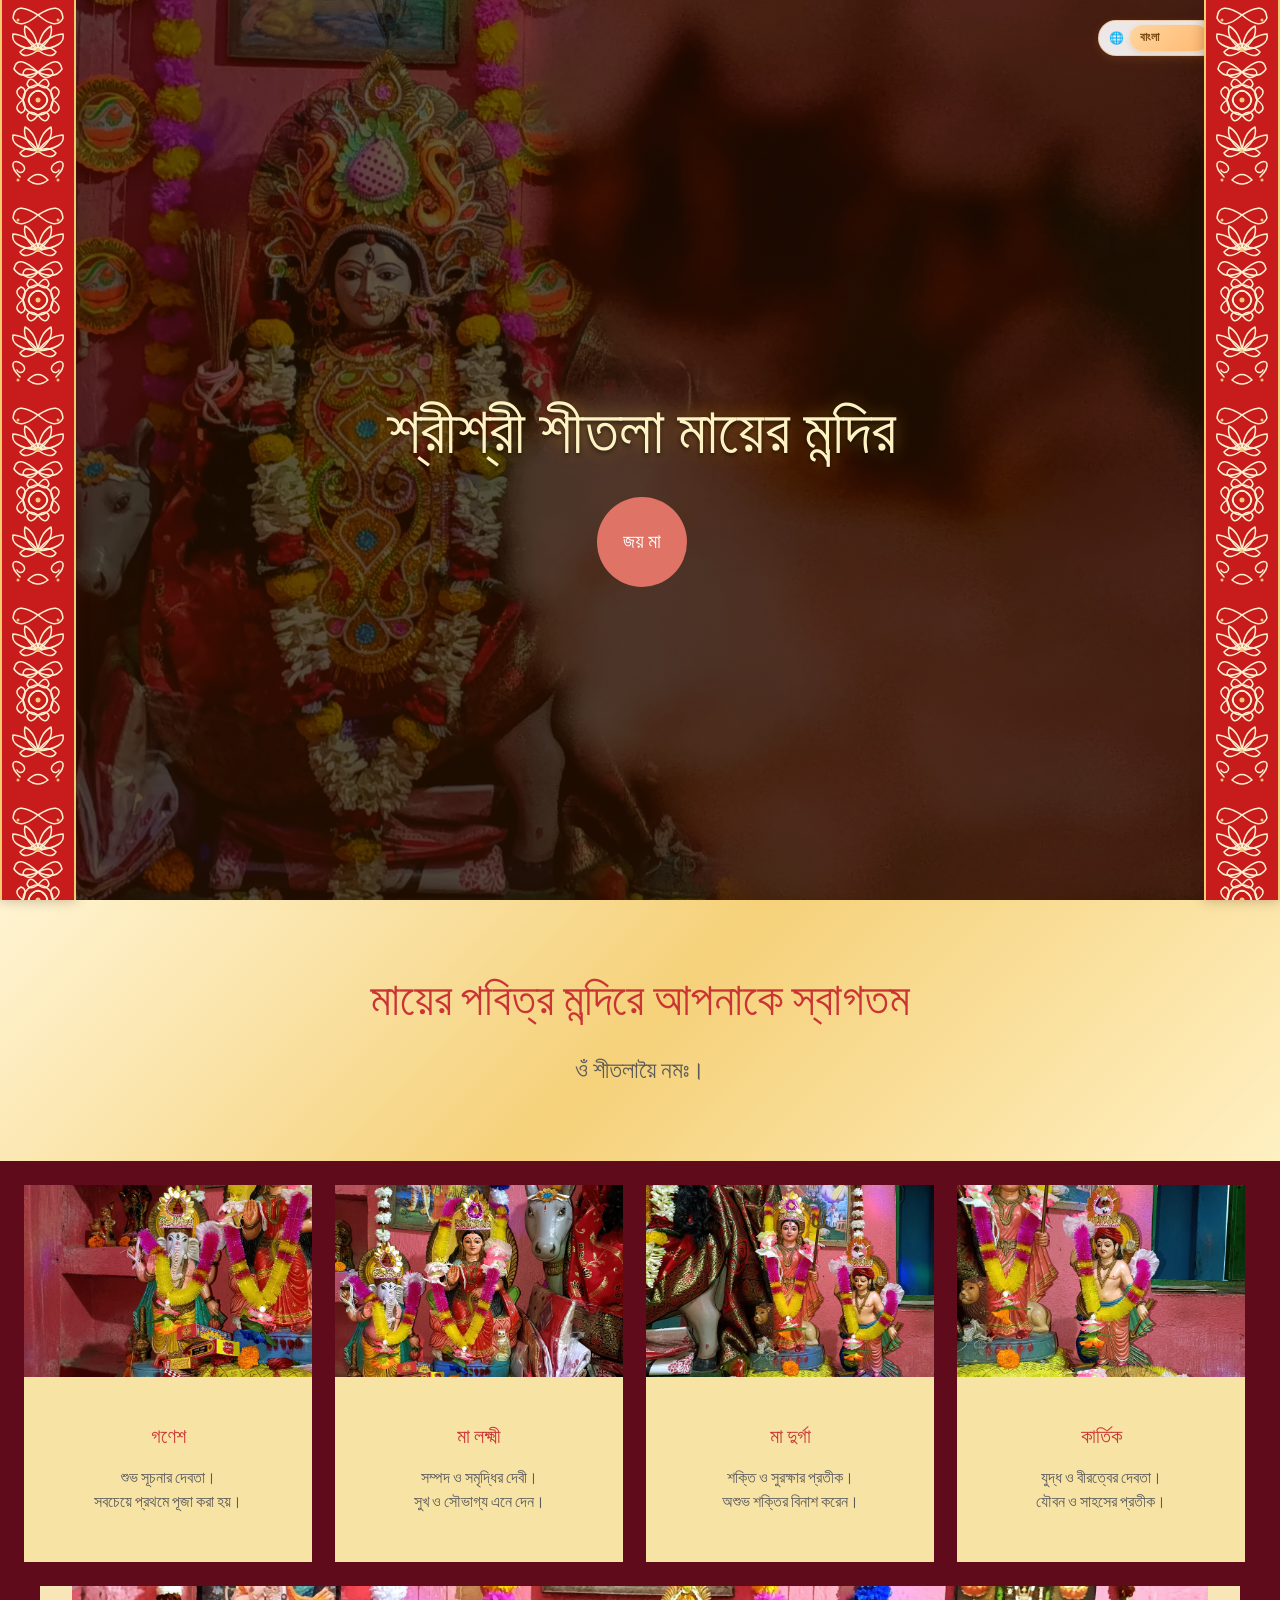
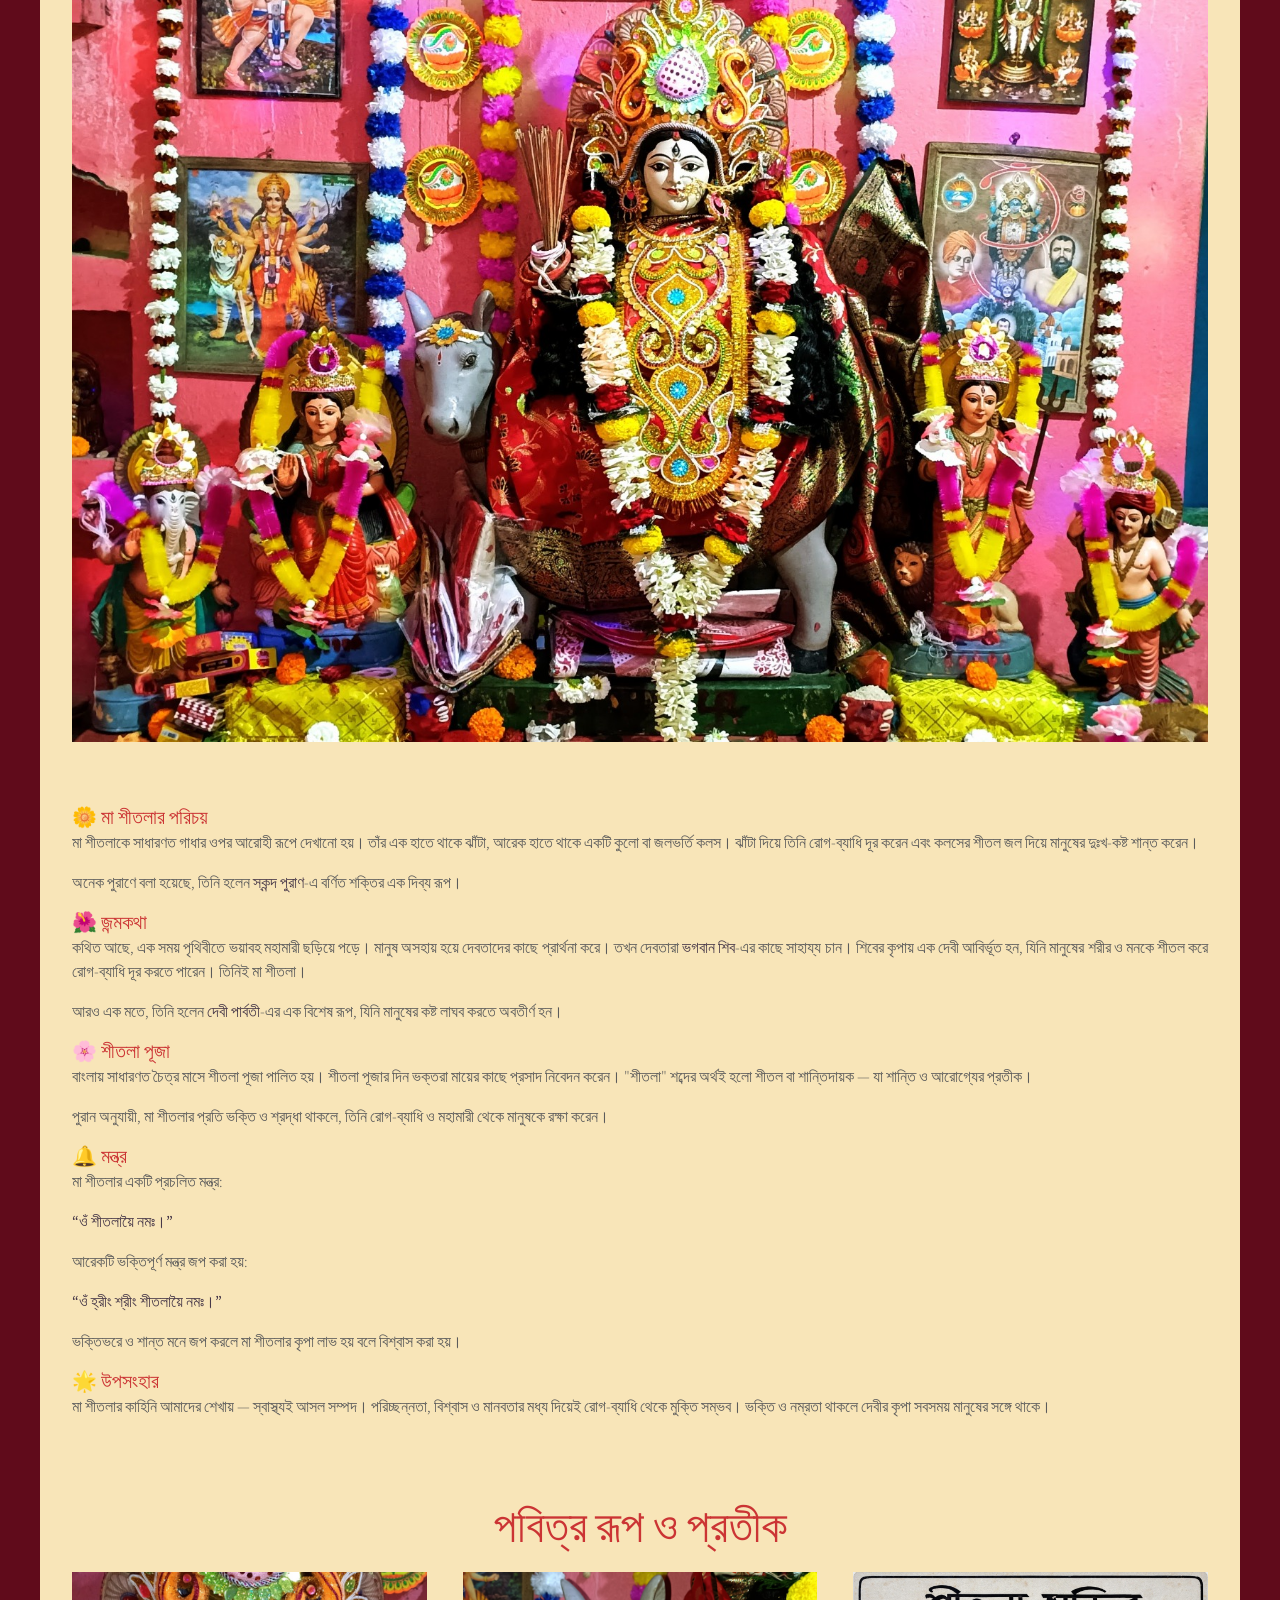
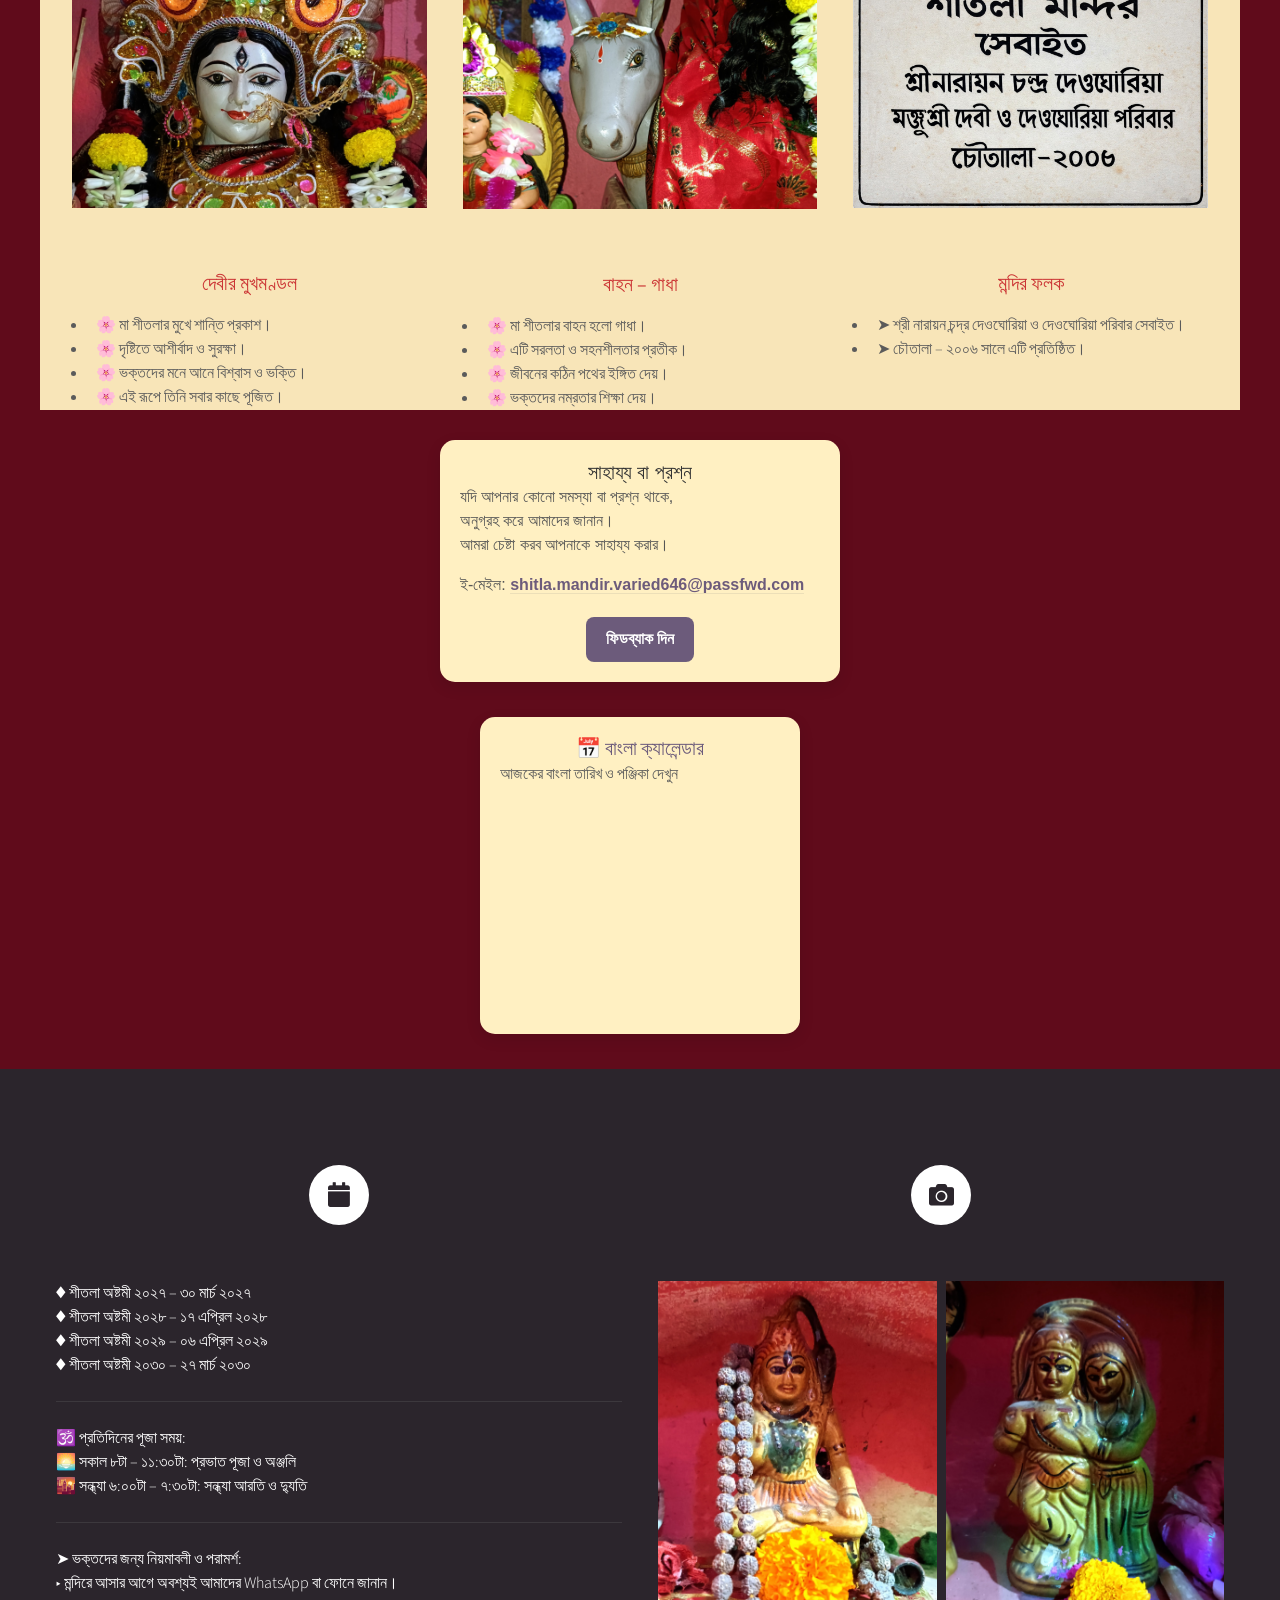
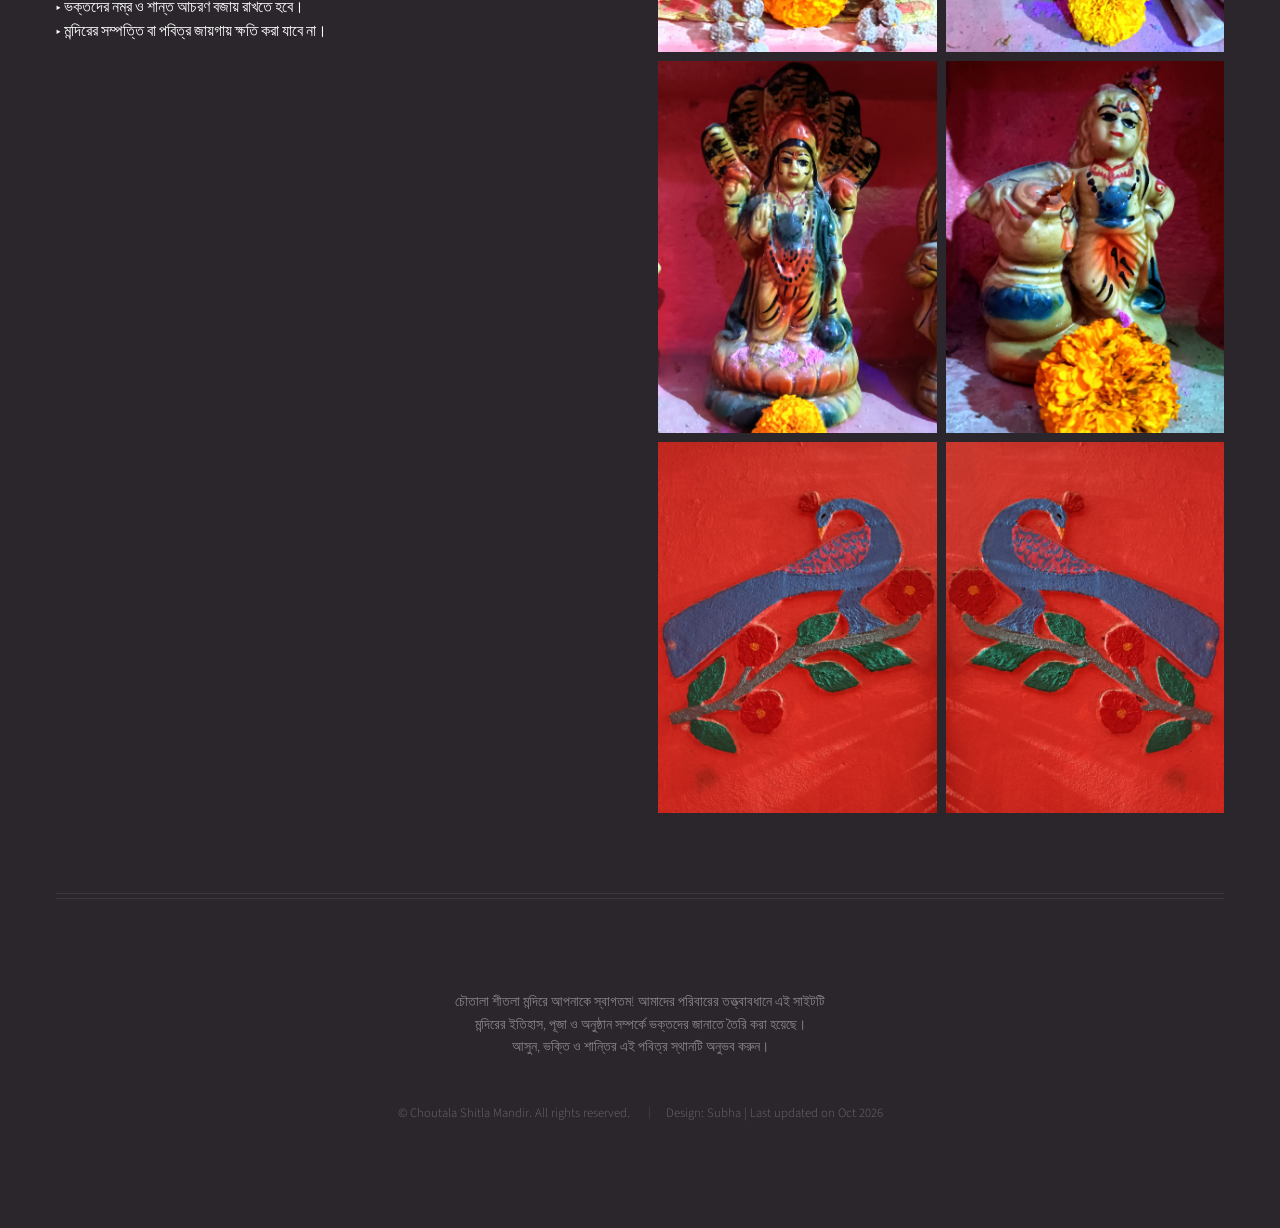
<file: index.html>
<!DOCTYPE HTML>
<html lang="bn">
<head>

  <meta charset="utf-8" />
  <meta name="viewport" content="width=device-width, initial-scale=1" />

  <title>Choutala Shitla Mandir | Maa Sheetla Mata Temple | চৌতালা শীতলা মন্দির</title>

  <meta name="description" content="চৌতালা শীতলা মন্দিরে আপনাকে স্বাগতম। মা শীতলা মায়ের ইতিহাস, বাংলার শীতলা পূজা, শীতলা অষ্টমী, বাসোদা, দর্শন, আরতি ও উৎসব সম্পর্কে জানুন।" />

  <meta name="robots" content="noindex, nofollow" />
  <meta name="author" content="Choutala Shitla Mandir" />
  <meta name="theme-color" content="#ffffff" />

  <link rel="canonical" href="https://choutala-shitla-mandir.github.io/" />

  <link rel="alternate" hreflang="bn" href="https://choutala-shitla-mandir.github.io/" />
  <link rel="alternate" hreflang="en" href="https://choutala-shitla-mandir.github.io/en/" />
  <link rel="alternate" hreflang="de" href="https://choutala-shitla-mandir.github.io/ge/" />
  <link rel="alternate" hreflang="hi" href="https://choutala-shitla-mandir.github.io/hi/" />
  <link rel="alternate" hreflang="x-default" href="https://choutala-shitla-mandir.github.io/en/" />

  <link rel="icon" type="image/png" href="images/favicon.png" />

  <meta property="og:type" content="website" />
  <meta property="og:site_name" content="Choutala Shitla Mandir" />
  <meta property="og:locale" content="bn_IN" />
  <meta property="og:locale:alternate" content="en_IN" />
  <meta property="og:locale:alternate" content="hi_IN" />
  <meta property="og:locale:alternate" content="de_DE" />
  <meta property="og:title" content="Choutala Shitla Mandir | Maa Sheetla Mata Temple" />
  <meta property="og:description" content="মা শীতলা মায়ের ইতিহাস, মন্দিরের ঐতিহ্য, পূজা, উৎসব ও দর্শনের তথ্য।" />
  <meta property="og:url" content="https://choutala-shitla-mandir.github.io/" />
  <meta property="og:image" content="https://choutala-shitla-mandir.github.io/images/pic0.jpeg" />
  <meta property="og:image:alt" content="Maa Sheetla Mata riding a donkey with broom and water pot" />

  <meta name="twitter:card" content="summary_large_image" />
  <meta name="twitter:title" content="Choutala Shitla Mandir | Maa Sheetla Mata" />
  <meta name="twitter:description" content="মন্দিরের ইতিহাস, পূজা, আরতি ও উৎসবের তথ্য বাংলা, হিন্দি ও ইংরেজিতে।" />
  <meta name="twitter:image" content="https://choutala-shitla-mandir.github.io/images/pic0.jpeg" />

  <script type="application/ld+json">
  {
    "@context": "https://schema.org",
    "@type": "HinduTemple",
    "@id": "https://choutala-shitla-mandir.github.io/#temple",
    "name": "Choutala Shitla Mandir",
    "alternateName": [
      "Choutala Sheetla Mata Mandir",
      "Choutala Shitala Mandir",
      "Maa Sheetla Temple",
      "Mata Shitala Mandir",
      "চৌতালা শীতলা মন্দির",
      "শ্রীশ্রী শীতলা মায়ের মন্দির",
      "चौटाला शीतला माता मंदिर",
      "माँ शीतला मंदिर"
    ],
    "url": "https://choutala-shitla-mandir.github.io/",
    "description": "Information about Maa Sheetla Mata, temple history, worship, festivals and darshan.",
    "image": "https://choutala-shitla-mandir.github.io/images/pic0.jpeg",
    "openingHours": [
      "Mo-Su 08:00-11:30",
      "Mo-Su 18:00-19:30"
    ],
    "address": {
      "@type": "PostalAddress",
      "addressLocality": "Choutala",
      "addressRegion": "West Bengal",
      "addressCountry": "IN"
    }
  }
  </script>

  <script async src="https://cdn.ampproject.org/v0.js"></script>
  <script async custom-element="amp-iframe"
      src="https://cdn.ampproject.org/v0/amp-iframe-0.1.js"></script>

  <link rel="stylesheet" href="assets/css/main.css" />
  <noscript>
    <link rel="stylesheet" href="assets/css/noscript.css" />
  </noscript>

</head>

<body class="homepage is-preload">
  <div id="page-wrapper">

    <!-- Header -->
    <div id="header">

      <!-- Language Selector -->
      <div class="language-menu" style="
        position: absolute;
        top: 20px;
        right: 60px;
        z-index: 10;
        display: inline-flex;
        align-items: center;
        gap: 6px;
        padding: 4px 10px;
        background: rgba(255, 255, 255, 0.9);
        backdrop-filter: blur(6px);
        border: 1px solid rgba(230, 150, 60, 0.35);
        border-radius: 50px;
        box-shadow: 0 3px 10px rgba(230, 150, 60, 0.15);
        font-family: 'Arial', sans-serif;
      ">
        <label for="languageSelect" style="color:#E67E22;font-size:0.75rem;font-weight:600;margin:0;white-space:nowrap;">🌐</label>
        <select id="languageSelect" aria-label="Language" style="
          appearance: none;
          -webkit-appearance: none;
          -moz-appearance: none;
          background: linear-gradient(135deg, #FFD59E 0%, #FFB870 100%);
          color: #7A4A12;
          border: none;
          border-radius: 30px;
          padding: 4px 26px 4px 10px;
          font-size: 0.75rem;
          font-weight: 600;
          cursor: pointer;
          outline: none;
          box-shadow: 0 2px 6px rgba(230, 150, 60, 0.3);
          background-image:
            linear-gradient(135deg, #FFD59E 0%, #FFB870 100%),
            url("data:image/svg+xml;charset=UTF-8,%3Csvg xmlns='http://www.w3.org/2000/svg' viewBox='0 0 24 24' fill='%237A4A12'%3E%3Cpath d='M7 10l5 5 5-5z'/%3E%3C/svg%3E");
          background-repeat: no-repeat, no-repeat;
          background-position: center, right 6px center;
          background-size: auto, 14px;
        ">
          <option value="index.html" selected>বাংলা</option>
          <option value="en/index.html">English</option>
          <option value="ge/index.html">Deutsch</option>
          <option value="hi/index.html">हिन्दी</option>
        </select>
      </div>

      <!-- Inner -->
      <div class="inner">
        <header>
          <h1>শ্রীশ্রী শীতলা মায়ের মন্দির</h1>
        </header>
        <footer>
          <a href="#banner" class="button circled scrolly">জয় মা</a>
        </footer>
      </div>

    </div>
    <!-- /Header -->

    <!-- Banner -->
    <section id="banner">
      <header>
        <h2>মায়ের পবিত্র মন্দিরে আপনাকে স্বাগতম</h2>
        <p>ওঁ শীতলায়ৈ নমঃ।</p>
      </header>
    </section>

    <!-- Carousel -->
    <section class="carousel">
      <div class="reel">

        <article>
          <span class="image featured"><img src="images/pic1.jpeg" alt="" /></span>
          <header>
            <h3>গণেশ</h3>
          </header>
          <p>শুভ সূচনার দেবতা।<br>
            সবচেয়ে প্রথমে পূজা করা হয়।</p>
        </article>

        <article>
          <span class="image featured"><img src="images/pic2.jpeg" alt="" /></span>
          <header>
            <h3>মা লক্ষ্মী</h3>
          </header>
          <p>সম্পদ ও সমৃদ্ধির দেবী।<br>
            সুখ ও সৌভাগ্য এনে দেন।</p>
        </article>

        <article>
          <span class="image featured"><img src="images/pic3.jpeg" alt="" /></span>
          <header>
            <h3>মা দুর্গা</h3>
          </header>
          <p>শক্তি ও সুরক্ষার প্রতীক।<br>
            অশুভ শক্তির বিনাশ করেন।</p>
        </article>

        <article>
          <span class="image featured"><img src="images/pic4.jpeg" alt="" /></span>
          <header>
            <h3>কার্তিক</h3>
          </header>
          <p>যুদ্ধ ও বীরত্বের দেবতা।<br>
            যৌবন ও সাহসের প্রতীক।</p>
        </article>

        <article>
          <span class="image featured"><img src="images/pic5.jpeg" alt="" /></span>
          <header>
            <h3>মা কালী</h3>
          </header>
          <p>অশুভ নাশিনী<br>
            শক্তির রূপী, শান্তির প্রতীক।</p>
        </article>

        <article>
          <span class="image featured"><img src="images/pic6.jpeg" alt="" /></span>
          <header>
            <h3>মা সরস্বতী</h3>
          </header>
          <p>জ্ঞান ও কলার দেবী।<br>
            বিদ্যা ও বুদ্ধির আশীর্বাদ দেন।</p>
        </article>

      </div>
    </section>

    <!-- Main -->
    <div class="wrapper style2">

      <article id="main" class="container special">
        <span class="image featured"><img src="images/pic0.jpeg" alt="" /></span>

        <h3>🌼 মা শীতলার পরিচয়</h3>
        <p>মা শীতলাকে সাধারণত গাধার ওপর আরোহী রূপে দেখানো হয়। তাঁর এক হাতে থাকে ঝাঁটা, আরেক হাতে থাকে একটি কুলো বা জলভর্তি কলস। ঝাঁটা দিয়ে তিনি রোগ-ব্যাধি দূর করেন এবং কলসের শীতল জল দিয়ে মানুষের দুঃখ-কষ্ট শান্ত করেন।</p>
        <p>অনেক পুরাণে বলা হয়েছে, তিনি হলেন <strong>স্কন্দ পুরাণ</strong>-এ বর্ণিত শক্তির এক দিব্য রূপ।</p>

        <h3>🌺 জন্মকথা</h3>
        <p>কথিত আছে, এক সময় পৃথিবীতে ভয়াবহ মহামারী ছড়িয়ে পড়ে। মানুষ অসহায় হয়ে দেবতাদের কাছে প্রার্থনা করে। তখন দেবতারা <strong>ভগবান শিব</strong>-এর কাছে সাহায্য চান। শিবের কৃপায় এক দেবী আবির্ভূত হন, যিনি মানুষের শরীর ও মনকে শীতল করে রোগ-ব্যাধি দূর করতে পারেন। তিনিই মা শীতলা।</p>
        <p>আরও এক মতে, তিনি হলেন <strong>দেবী পার্বতী</strong>-এর এক বিশেষ রূপ, যিনি মানুষের কষ্ট লাঘব করতে অবতীর্ণ হন।</p>

        <h3>🌸 শীতলা পূজা</h3>
        <p>বাংলায় সাধারণত চৈত্র মাসে শীতলা পূজা পালিত হয়। শীতলা পূজার দিন ভক্তরা মায়ের কাছে প্রসাদ নিবেদন করেন। "শীতলা" শব্দের অর্থই হলো শীতল বা শান্তিদায়ক — যা শান্তি ও আরোগ্যের প্রতীক।</p>
        <p>পুরান অনুযায়ী, মা শীতলার প্রতি ভক্তি ও শ্রদ্ধা থাকলে, তিনি রোগ-ব্যাধি ও মহামারী থেকে মানুষকে রক্ষা করেন।</p>

        <h3>🔔 মন্ত্র</h3>
        <p>মা শীতলার একটি প্রচলিত মন্ত্র:</p>
        <p><strong>“ওঁ শীতলায়ৈ নমঃ।”</strong></p>
        <p>আরেকটি ভক্তিপূর্ণ মন্ত্র জপ করা হয়:</p>
        <p><strong>“ওঁ হ্রীং শ্রীং শীতলায়ৈ নমঃ।”</strong></p>
        <p>ভক্তিভরে ও শান্ত মনে জপ করলে মা শীতলার কৃপা লাভ হয় বলে বিশ্বাস করা হয়।</p>

        <h3>🌟 উপসংহার</h3>
        <p>মা শীতলার কাহিনি আমাদের শেখায় — স্বাস্থ্যই আসল সম্পদ। পরিচ্ছন্নতা, বিশ্বাস ও মানবতার মধ্য দিয়েই রোগ-ব্যাধি থেকে মুক্তি সম্ভব। ভক্তি ও নম্রতা থাকলে দেবীর কৃপা সবসময় মানুষের সঙ্গে থাকে।</p>
      </article>

      <!-- space above -->
      <div style="height: 40px;"></div>
    </div>

    <!-- Features -->
    <div class="wrapper style1">
      <!-- space below -->
      <div style="height: 40px;"></div>

      <section id="features" class="container special">
        <header>
          <h2>পবিত্র রূপ ও প্রতীক</h2>
        </header>
        <div class="row">
          <article class="col-4 col-12-mobile special">
            <span class="image featured"><img src="images/pic21.jpeg" alt="" /></span>
            <header>
              <h3>দেবীর মুখমণ্ডল</h3>
            </header>
            <ul class="indent-list">
              <li>🌸 মা শীতলার মুখে শান্তি প্রকাশ।</li>
              <li>🌸 দৃষ্টিতে আশীর্বাদ ও সুরক্ষা।</li>
              <li>🌸 ভক্তদের মনে আনে বিশ্বাস ও ভক্তি।</li>
              <li>🌸 এই রূপে তিনি সবার কাছে পূজিত।</li>
            </ul>
          </article>

          <article class="col-4 col-12-mobile special">
            <span class="image featured"><img src="images/pic22.jpeg" alt="" /></span>
            <header>
              <h3>বাহন – গাধা</h3>
            </header>
            <ul class="indent-list">
              <li>🌸 মা শীতলার বাহন হলো গাধা।</li>
              <li>🌸 এটি সরলতা ও সহনশীলতার প্রতীক।</li>
              <li>🌸 জীবনের কঠিন পথের ইঙ্গিত দেয়।</li>
              <li>🌸 ভক্তদের নম্রতার শিক্ষা দেয়।</li>
            </ul>
          </article>

          <article class="col-4 col-12-mobile special">
            <span class="image featured"><img src="images/pic23.jpeg" alt="" /></span>
            <header>
              <h3>মন্দির ফলক</h3>
            </header>
            <ul class="indent-list">
              <li>➤ শ্রী নারায়ন চন্দ্র দেওঘোরিয়া ও দেওঘোরিয়া পরিবার সেবাইত।</li>
              <li>➤ চৌতালা – ২০০৬ সালে এটি প্রতিষ্ঠিত।</li>
            </ul>
          </article>
        </div>
      </section>
    </div>

    <!-- Help/Query Section -->
    <div style="max-width: 400px; margin: 30px auto; padding: 20px; border-radius: 15px; box-shadow: 0 5px 15px rgba(0,0,0,0.1); background: #fff0c2; font-family: 'Arial', sans-serif; text-align: center;">
      <h3 style="color: #333;">সাহায্য বা প্রশ্ন</h3>
      <p style="color: #555; line-height: 1.5;">
        যদি আপনার কোনো সমস্যা বা প্রশ্ন থাকে,<br>
        অনুগ্রহ করে আমাদের জানান।<br>
        আমরা চেষ্টা করব আপনাকে সাহায্য করার।
      </p>
      <p style="margin: 10px 0; color: #555;">
        ই-মেইল:
        <a href="mailto:shitla.mandir.varied646@passfwd.com" style="color: #6C5B7B; text-decoration: none; font-weight: bold;">
          shitla.mandir.varied646@passfwd.com
        </a>
      </p>
      <a href="https://docs.google.com/forms/d/e/1FAIpQLScgmq0Su2PtyYNcVDF0NjJ2KyrLiK-IkyO9SRElt9urb-dRoA/viewform?usp=sharing&ouid=104034686175473225595"
         target="_blank"
         rel="noopener noreferrer"
         style="display: inline-block; margin-top: 10px; padding: 10px 20px; background: #6C5B7B; color: #fff; border-radius: 8px; text-decoration: none; font-weight: bold;">
        ফিডব্যাক দিন
      </a>
    </div>

    <!-- Bengali Calendar Section -->
    <section style="max-width: 320px; margin: 35px auto; padding: 20px; text-align: center; background: #fff0c2; border-radius: 15px; box-shadow: 0 5px 15px rgba(0,0,0,0.1);">
      <h3 style="color: #6C5B7B;">📅 বাংলা ক্যালেন্ডার</h3>
      <p>আজকের বাংলা তারিখ ও পঞ্জিকা দেখুন</p>
      <iframe
        src="https://bengalicalendar.com/embed/index.php"
        title="বাংলা ক্যালেন্ডার"
        frameborder="0"
        scrolling="no"
        marginwidth="0"
        marginheight="0"
        style="border:0; overflow:hidden; width:221px; height:205px; max-width:100%;"
        allowtransparency="true">
      </iframe>
    </section>

    <!-- Footer -->
    <div id="footer">
      <div class="container">
        <div class="row">

          <!-- Info -->
          <section class="col-4 col-12-mobile">
            <header>
              <h2 class="icon solid fa-calendar circled"><span class="label">তথ্য</span></h2>
            </header>
            <ul class="divided">
              <li>
                <article class="tweet">
                  <span class="event">
                    ♦️ শীতলা অষ্টমী ২০২৭ – ৩০ মার্চ ২০২৭<br>
                    ♦️ শীতলা অষ্টমী ২০২৮ – ১৭ এপ্রিল ২০২৮<br>
                    ♦️ শীতলা অষ্টমী ২০২৯ – ০৬ এপ্রিল ২০২৯<br>
                    ♦️ শীতলা অষ্টমী ২০৩০ – ২৭ মার্চ ২০৩০
                  </span>
                  <span class="fill"></span>
                </article>
              </li>
              <li>
                <article class="tweet">
                  <span class="event">
                    🕉️ প্রতিদিনের পূজা সময়:<br>
                    🌅 সকাল ৮টা – ১১:৩০টা: প্রভাত পূজা ও অঞ্জলি<br>
                    🌇 সন্ধ্যা ৬:০০টা – ৭:৩০টা: সন্ধ্যা আরতি ও দ্যুতি
                  </span>
                  <span class="fill"></span>
                </article>
              </li>
              <li>
                <article class="tweet">
                  <span class="event">
                    ➤ ভক্তদের জন্য নিয়মাবলী ও পরামর্শ:<br>
                    ▸ মন্দিরে আসার আগে অবশ্যই আমাদের WhatsApp বা ফোনে জানান।<br>
                    ▸ ভক্তদের নম্র ও শান্ত আচরণ বজায় রাখতে হবে।<br>
                    ▸ মন্দিরের সম্পত্তি বা পবিত্র জায়গায় ক্ষতি করা যাবে না।
                  </span>
                  <span class="fill"></span>
                </article>
              </li>
            </ul>
          </section>

          <!-- Photos -->
          <section class="col-4 col-12-mobile">
            <header>
              <h2 class="icon solid fa-camera circled"><span class="label">Photos</span></h2>
            </header>
            <div class="row gtr-25">
              <div class="col-6">
                <span class="image fit"><img src="images/pic11.jpeg" alt="" /></span>
              </div>
              <div class="col-6">
                <span class="image fit"><img src="images/pic12.jpeg" alt="" /></span>
              </div>
              <div class="col-6">
                <span class="image fit"><img src="images/pic13.jpeg" alt="" /></span>
              </div>
              <div class="col-6">
                <span class="image fit"><img src="images/pic14.jpeg" alt="" /></span>
              </div>
              <div class="col-6">
                <span class="image fit"><img src="images/pic15.jpeg" alt="" /></span>
              </div>
              <div class="col-6">
                <span class="image fit"><img src="images/pic16.jpeg" alt="" /></span>
              </div>
            </div>
          </section>

        </div>
        <hr />
        <div class="row">
          <div class="col-12">

            <!-- Contact -->
            <section class="contact">
              <!-- Footer Description -->
              <div style="max-width: 800px; margin: 20px auto 10px; text-align: center; color: #888; line-height: 1.6; font-size: 14px;">
                <p style="margin: 0;">চৌতালা শীতলা মন্দিরে আপনাকে স্বাগতম! আমাদের পরিবারের তত্ত্বাবধানে এই সাইটটি </p>
                <p style="margin: 0;">মন্দিরের ইতিহাস, পূজা ও অনুষ্ঠান সম্পর্কে ভক্তদের জানাতে তৈরি করা হয়েছে।</p>
                <p style="margin: 0;">আসুন, ভক্তি ও শান্তির এই পবিত্র স্থানটি অনুভব করুন।</p>
              </div>
            </section>

            <!-- Copyright -->
            <div class="copyright">
              <ul class="menu">
                <li>&copy; Choutala Shitla Mandir. All rights reserved.</li>
                <li>Design: Subha | Last updated on Oct 2026</li>
              </ul>
            </div>

          </div>
        </div>
      </div>
    </div>
    <!-- /Footer -->

  </div>
  <!-- /page-wrapper -->

  <!-- Scripts -->
  <script src="assets/js/jquery.min.js"></script>
  <script src="assets/js/jquery.dropotron.min.js"></script>
  <script src="assets/js/jquery.scrolly.min.js"></script>
  <script src="assets/js/jquery.scrollex.min.js"></script>
  <script src="assets/js/browser.min.js"></script>
  <script src="assets/js/breakpoints.min.js"></script>
  <script src="assets/js/util.js"></script>
  <script src="assets/js/main.js"></script>
  <script>
    document.getElementById("languageSelect")
      .addEventListener("change", function () {
        window.location.href = this.value;
      });
  </script>

</body>
</html>
</file>
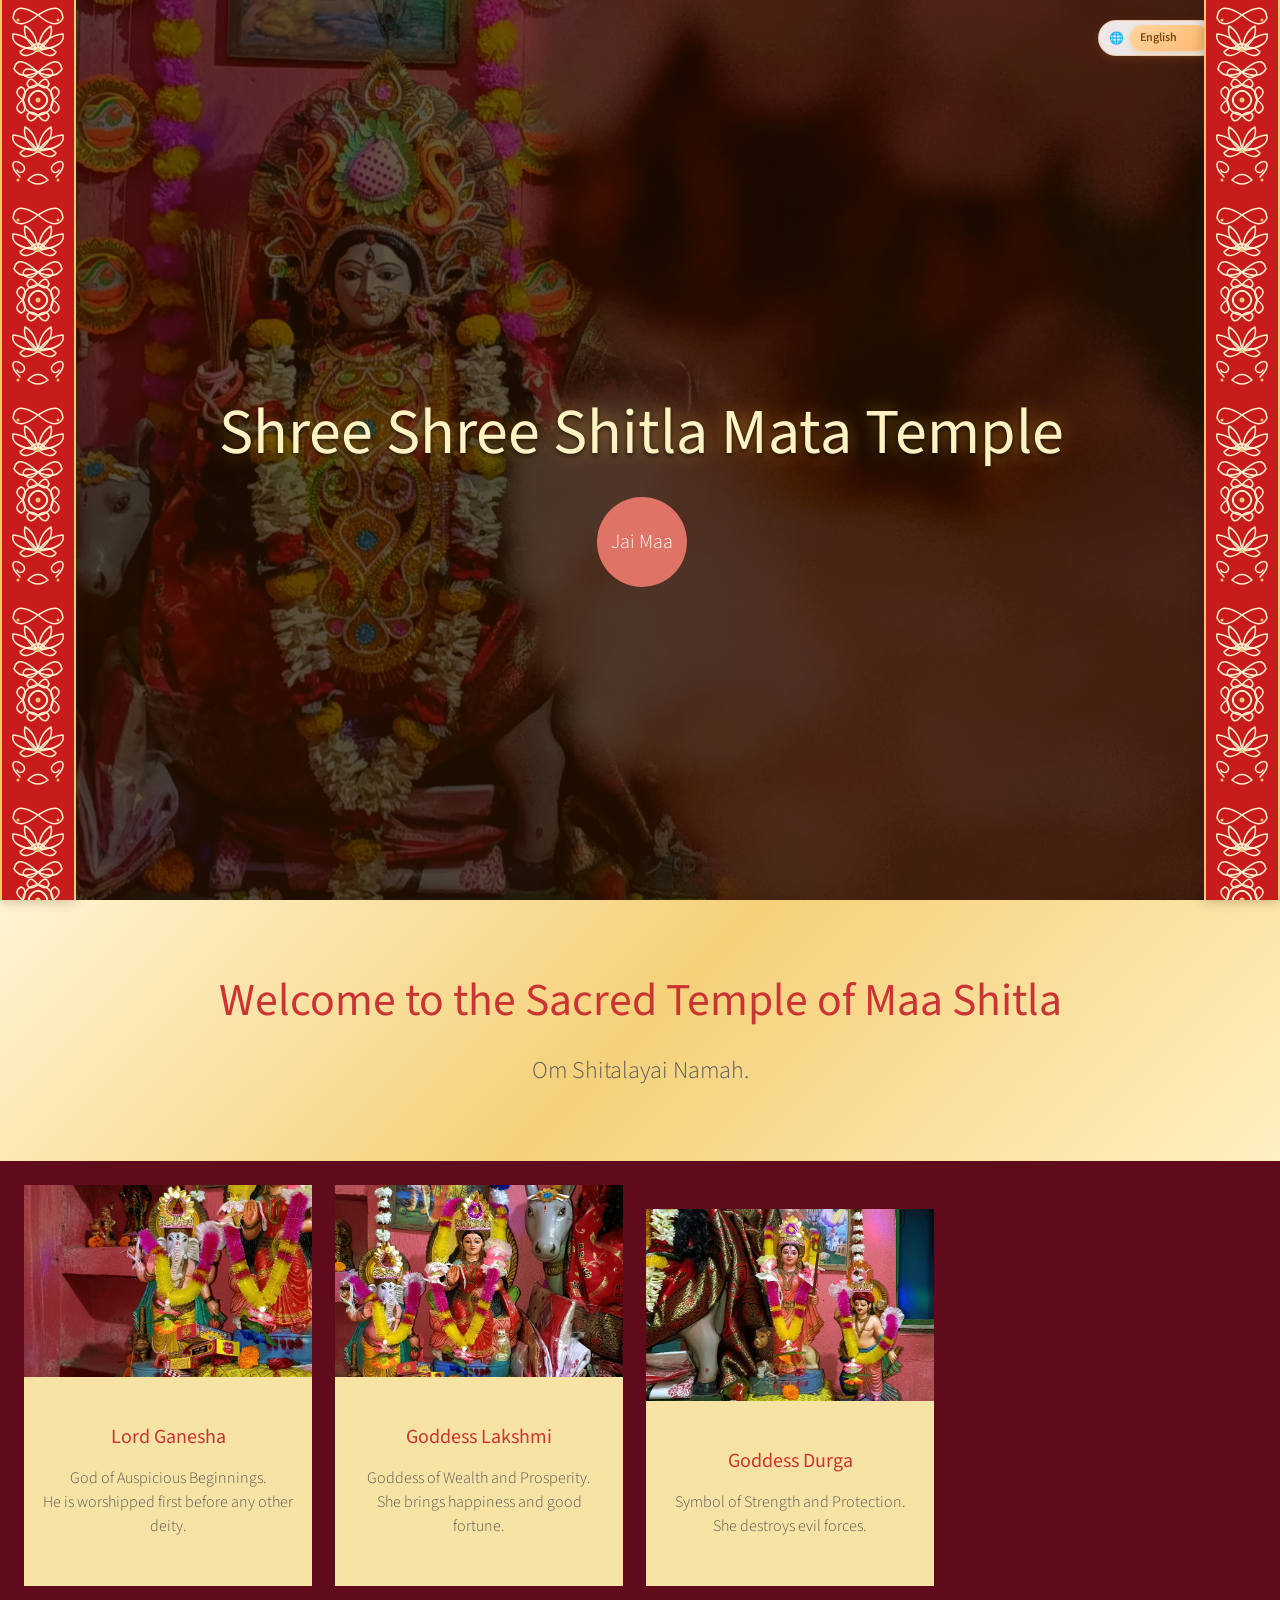
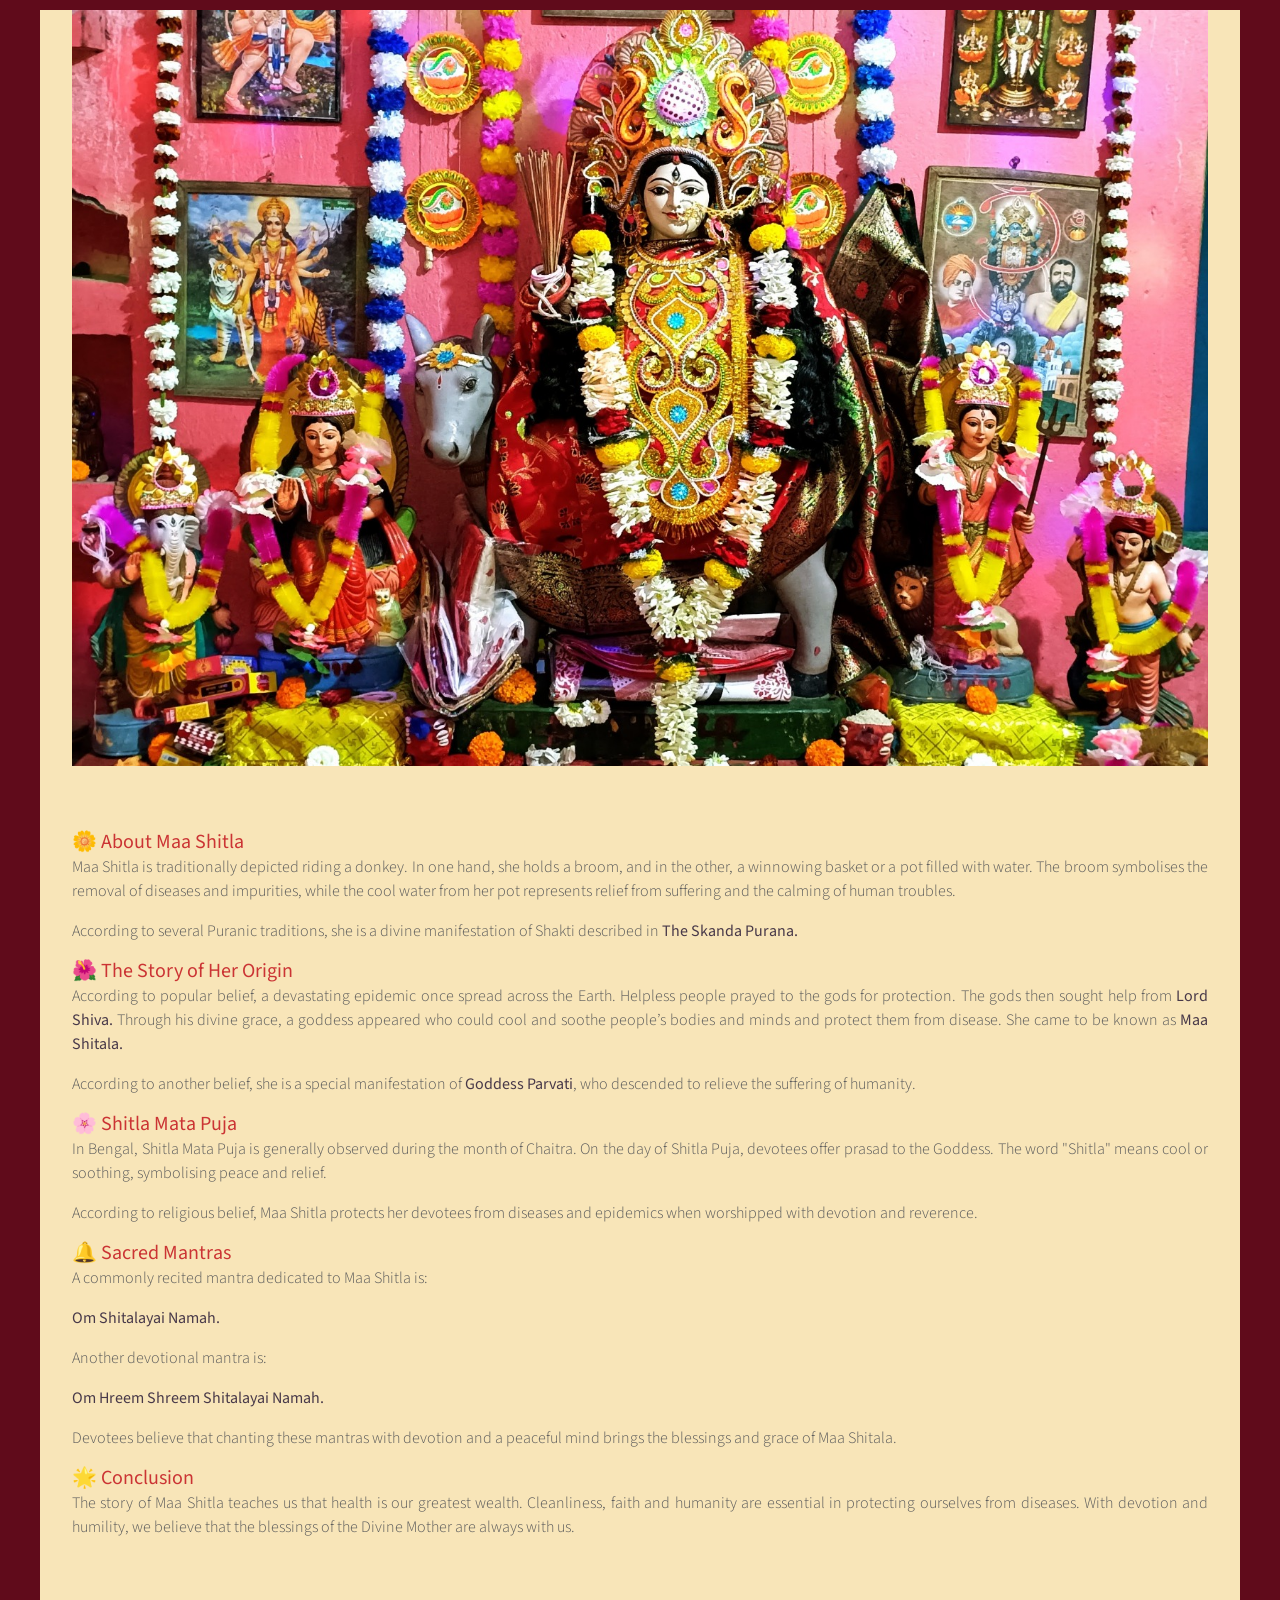
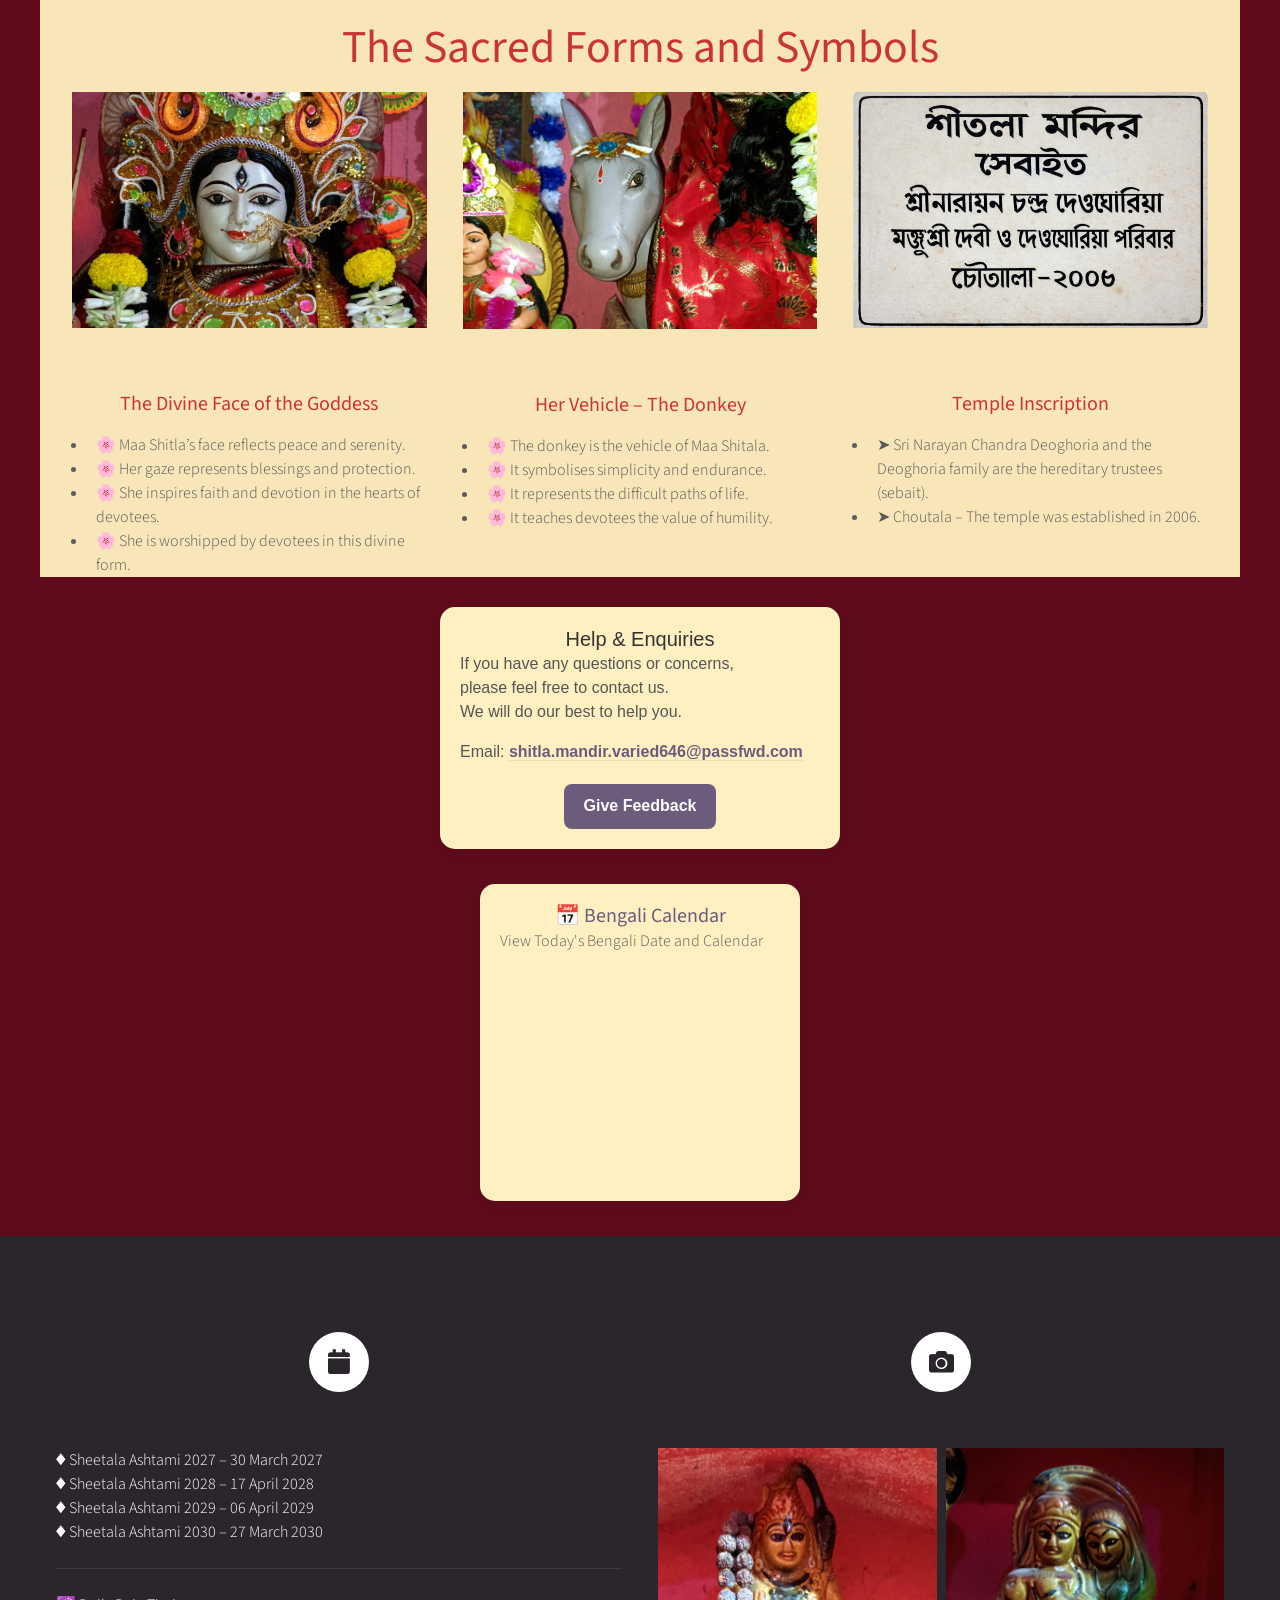
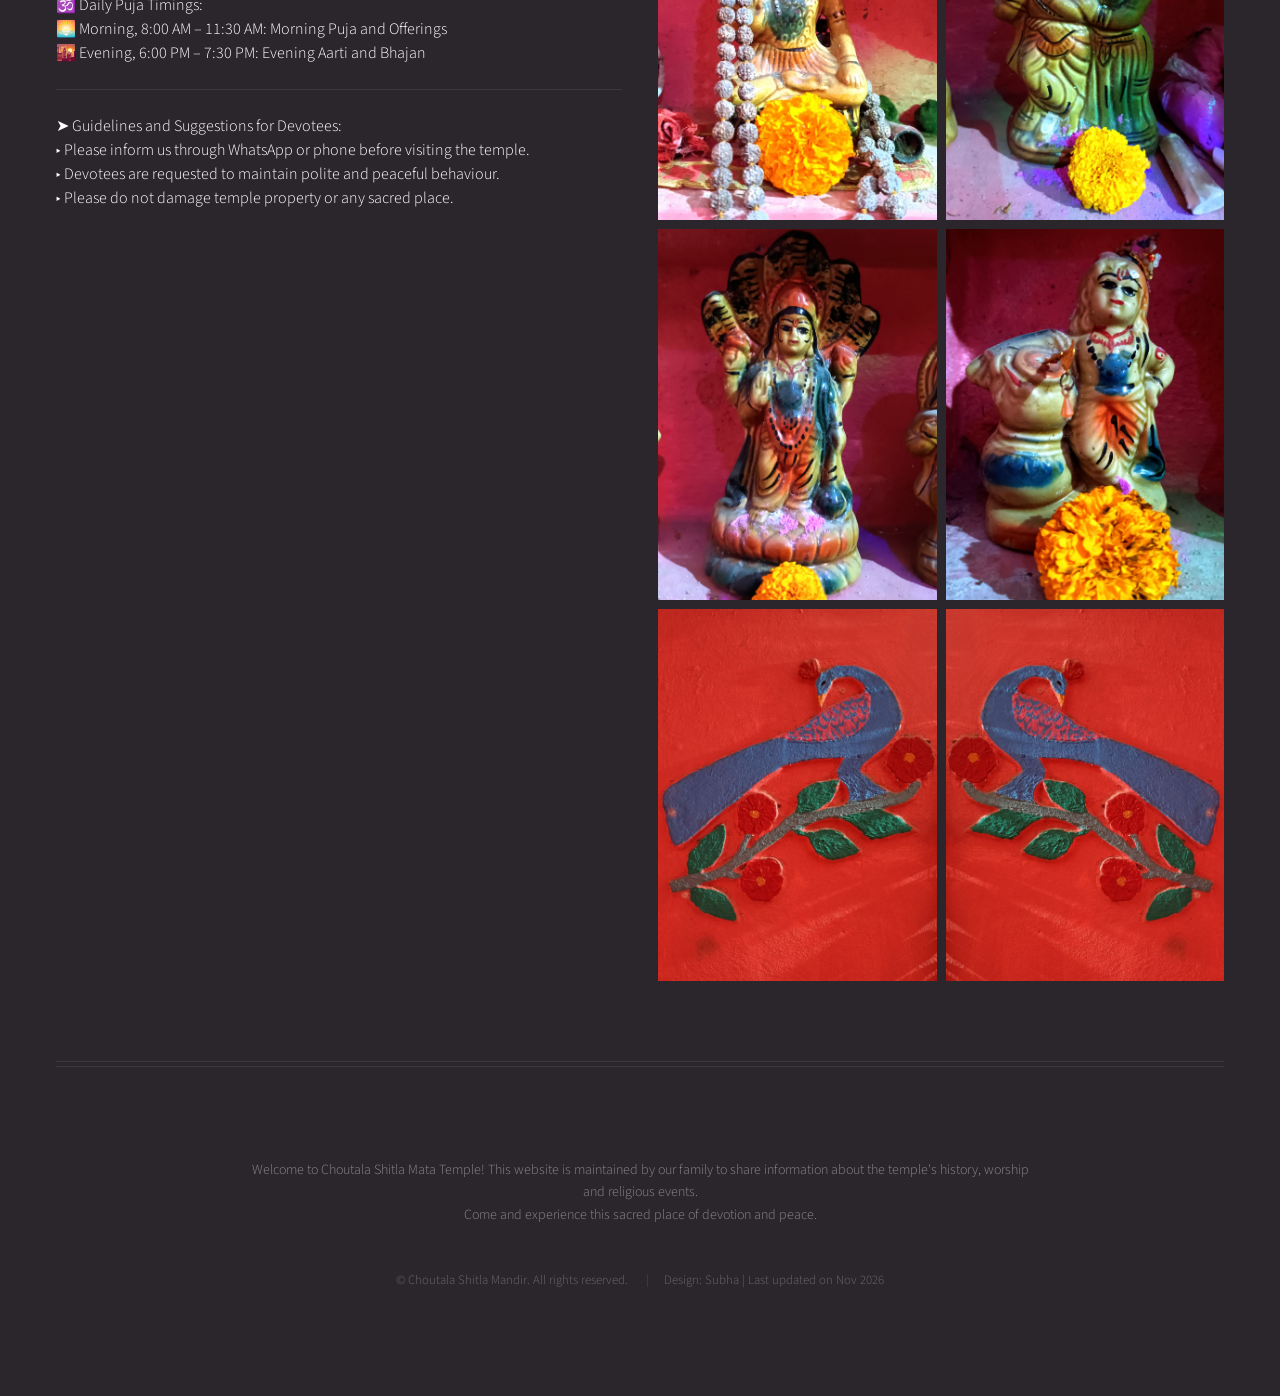
<file: en/index.html>
<!DOCTYPE HTML>
<html lang="en">
<head>

  <meta charset="utf-8" />
  <meta name="viewport" content="width=device-width, initial-scale=1" />

  <title>Choutala Shitla Mandir | Maa Sheetla Mata Temple | Choutala, West Bengal</title>

  <meta name="description" content="Welcome to Choutala Shitla Mandir, dedicated to Maa Sheetla Mata. Explore the temple's history, Bengali traditions, Sheetla Mata Puja, Sheetala Ashtami, Basoda, darshan, aarti and festivals." />

  <meta name="robots" content="noindex, nofollow" />
  <meta name="author" content="Choutala Shitla Mandir" />
  <meta name="theme-color" content="#ffffff" />

  <link rel="canonical" href="https://choutala-shitla-mandir.github.io/en/" />

  <link rel="alternate" hreflang="bn" href="https://choutala-shitla-mandir.github.io/" />
  <link rel="alternate" hreflang="en" href="https://choutala-shitla-mandir.github.io/en/" />
  <link rel="alternate" hreflang="de" href="https://choutala-shitla-mandir.github.io/ge/" />
  <link rel="alternate" hreflang="hi" href="https://choutala-shitla-mandir.github.io/hi/" />
  <link rel="alternate" hreflang="x-default" href="https://choutala-shitla-mandir.github.io/en/" />

  <link rel="icon" type="image/png" href="../images/favicon.png" />

  <meta property="og:type" content="website" />
  <meta property="og:site_name" content="Choutala Shitla Mandir" />
  <meta property="og:locale" content="en_IN" />
  <meta property="og:locale:alternate" content="bn_IN" />
  <meta property="og:locale:alternate" content="hi_IN" />
  <meta property="og:locale:alternate" content="de_DE" />
  <meta property="og:title" content="Choutala Shitla Mandir | Maa Sheetla Mata Temple" />
  <meta property="og:description" content="Discover Maa Sheetla Mata's history, temple traditions, puja, festivals and darshan information." />
  <meta property="og:url" content="https://choutala-shitla-mandir.github.io/en/" />
  <meta property="og:image" content="https://choutala-shitla-mandir.github.io/images/pic0.jpeg" />
  <meta property="og:image:alt" content="Maa Sheetla Mata riding a donkey with broom and water pot" />

  <meta name="twitter:card" content="summary_large_image" />
  <meta name="twitter:title" content="Choutala Shitla Mandir | Maa Sheetla Mata" />
  <meta name="twitter:description" content="Temple history, puja, aarti and festival information in Bengali, Hindi and English." />
  <meta name="twitter:image" content="https://choutala-shitla-mandir.github.io/images/pic0.jpeg" />

  <script type="application/ld+json">
  {
    "@context": "https://schema.org",
    "@type": "HinduTemple",
    "@id": "https://choutala-shitla-mandir.github.io/#temple",
    "name": "Choutala Shitla Mandir",
    "alternateName": [
      "Choutala Sheetla Mata Mandir",
      "Choutala Shitala Mandir",
      "Maa Sheetla Temple",
      "Mata Shitala Mandir",
      "চৌতালা শীতলা মন্দির",
      "শ্রীশ্রী শীতলা মায়ের মন্দির",
      "चौटाला शीतला माता मंदिर",
      "माँ शीतला मंदिर"
    ],
    "url": "https://choutala-shitla-mandir.github.io/",
    "description": "Information about Maa Sheetla Mata, temple history, worship, festivals and darshan.",
    "image": "https://choutala-shitla-mandir.github.io/images/pic0.jpeg",
    "openingHours": [
      "Mo-Su 08:00-11:30",
      "Mo-Su 18:00-19:30"
    ],
    "address": {
      "@type": "PostalAddress",
      "addressLocality": "Choutala",
      "addressRegion": "West Bengal",
      "addressCountry": "IN"
    }
  }
  </script>

  <script async src="https://cdn.ampproject.org/v0.js"></script>
  <script async custom-element="amp-iframe"
      src="https://cdn.ampproject.org/v0/amp-iframe-0.1.js"></script>

  <link rel="stylesheet" href="../assets/css/main.css" />
  <noscript>
    <link rel="stylesheet" href="../assets/css/noscript.css" />
  </noscript>

</head>

<body class="homepage is-preload">
  <div id="page-wrapper">

    <!-- Header -->
    <div id="header">

      <!-- Language Selector -->
      <div class="language-menu" style="
        position: absolute;
        top: 20px;
        right: 60px;
        z-index: 10;
        display: inline-flex;
        align-items: center;
        gap: 6px;
        padding: 4px 10px;
        background: rgba(255, 255, 255, 0.9);
        backdrop-filter: blur(6px);
        border: 1px solid rgba(230, 150, 60, 0.35);
        border-radius: 50px;
        box-shadow: 0 3px 10px rgba(230, 150, 60, 0.15);
        font-family: 'Arial', sans-serif;
      ">
        <label for="languageSelect" style="color:#E67E22;font-size:0.75rem;font-weight:600;margin:0;white-space:nowrap;">🌐</label>
        <select id="languageSelect" aria-label="Language" style="
          appearance: none;
          -webkit-appearance: none;
          -moz-appearance: none;
          background: linear-gradient(135deg, #FFD59E 0%, #FFB870 100%);
          color: #7A4A12;
          border: none;
          border-radius: 30px;
          padding: 4px 26px 4px 10px;
          font-size: 0.75rem;
          font-weight: 600;
          cursor: pointer;
          outline: none;
          box-shadow: 0 2px 6px rgba(230, 150, 60, 0.3);
          background-image:
            linear-gradient(135deg, #FFD59E 0%, #FFB870 100%),
            url("data:image/svg+xml;charset=UTF-8,%3Csvg xmlns='http://www.w3.org/2000/svg' viewBox='0 0 24 24' fill='%237A4A12'%3E%3Cpath d='M7 10l5 5 5-5z'/%3E%3C/svg%3E");
          background-repeat: no-repeat, no-repeat;
          background-position: center, right 6px center;
          background-size: auto, 14px;
        ">
          <option value="../index.html">বাংলা</option>
          <option value="../en/index.html" selected>English</option>
          <option value="../ge/index.html">Deutsch</option>
          <option value="../hi/index.html">हिन्दी</option>
        </select>
      </div>

      <!-- Inner -->
      <div class="inner">
        <header>
          <h1>Shree Shree Shitla Mata Temple</h1>
        </header>
        <footer>
          <a href="#banner" class="button circled scrolly">Jai Maa</a>
        </footer>
      </div>

    </div>
    <!-- /Header -->

    <!-- Banner -->
    <section id="banner">
      <header>
        <h2>Welcome to the Sacred Temple of Maa Shitla</h2>
        <p>Om Shitalayai Namah.</p>
      </header>
    </section>

    <!-- Carousel -->
    <section class="carousel">
      <div class="reel">

        <article>
          <span class="image featured"><img src="../images/pic1.jpeg" alt="" /></span>
          <header>
            <h3>Lord Ganesha</h3>
          </header>
          <p>God of Auspicious Beginnings.<br>
            He is worshipped first before any other deity.</p>
        </article>

        <article>
          <span class="image featured"><img src="../images/pic2.jpeg" alt="" /></span>
          <header>
            <h3>Goddess Lakshmi</h3>
          </header>
          <p>Goddess of Wealth and Prosperity.<br>
            She brings happiness and good fortune.</p>
        </article>

        <article>
          <span class="image featured"><img src="../images/pic3.jpeg" alt="" /></span>
          <header>
            <h3>Goddess Durga</h3>
          </header>
          <p>Symbol of Strength and Protection.<br>
            She destroys evil forces.</p>
        </article>

        <article>
          <span class="image featured"><img src="../images/pic4.jpeg" alt="" /></span>
          <header>
            <h3>Lord Kartikeya</h3>
          </header>
          <p>God of War and Bravery.<br>
            Symbol of Youth and Courage.</p>
        </article>

        <article>
          <span class="image featured"><img src="../images/pic5.jpeg" alt="" /></span>
          <header>
            <h3>Goddess Kali</h3>
          </header>
          <p>Destroyer of Evil.<br>
            Embodiment of Divine Power and Symbol of Peace.</p>
        </article>

        <article>
          <span class="image featured"><img src="../images/pic6.jpeg" alt="" /></span>
          <header>
            <h3>Goddess Saraswati</h3>
          </header>
          <p>Goddess of Knowledge and the Arts.<br>
            She blesses devotees with knowledge and wisdom.</p>
        </article>

      </div>
    </section>

    <!-- Main -->
    <div class="wrapper style2">

      <article id="main" class="container special">
        <span class="image featured"><img src="../images/pic0.jpeg" alt="" /></span>

        <h3>🌼 About Maa Shitla</h3>
        <p>Maa Shitla is traditionally depicted riding a donkey. In one hand, she holds a broom, and in the other, a winnowing basket or a pot filled with water. The broom symbolises the removal of diseases and impurities, while the cool water from her pot represents relief from suffering and the calming of human troubles.</p>
        <p>According to several Puranic traditions, she is a divine manifestation of Shakti described in <strong>The Skanda Purana.</strong></p>

        <h3>🌺 The Story of Her Origin</h3>
        <p>According to popular belief, a devastating epidemic once spread across the Earth. Helpless people prayed to the gods for protection. The gods then sought help from <strong>Lord Shiva.</strong> Through his divine grace, a goddess appeared who could cool and soothe people’s bodies and minds and protect them from disease. She came to be known as <strong>Maa Shitala.</strong></p>
        <p>According to another belief, she is a special manifestation of <strong>Goddess Parvati</strong>, who descended to relieve the suffering of humanity.</p>

        <h3>🌸 Shitla Mata Puja</h3>
        <p>In Bengal, Shitla Mata Puja is generally observed during the month of Chaitra. On the day of Shitla Puja, devotees offer prasad to the Goddess. The word "Shitla" means cool or soothing, symbolising peace and relief.</p>
        <p>According to religious belief, Maa Shitla protects her devotees from diseases and epidemics when worshipped with devotion and reverence.</p>

        <h3>🔔 Sacred Mantras</h3>
        <p>A commonly recited mantra dedicated to Maa Shitla is:</p>
        <p><strong>Om Shitalayai Namah.</strong></p>
        <p>Another devotional mantra is:</p>
        <p><strong>Om Hreem Shreem Shitalayai Namah.</strong></p>
        <p>Devotees believe that chanting these mantras with devotion and a peaceful mind brings the blessings and grace of Maa Shitala.</p>

        <h3>🌟 Conclusion</h3>
        <p>The story of Maa Shitla teaches us that health is our greatest wealth. Cleanliness, faith and humanity are essential in protecting ourselves from diseases. With devotion and humility, we believe that the blessings of the Divine Mother are always with us.</p>
      </article>

      <!-- space above -->
      <div style="height: 40px;"></div>
    </div>

    <!-- Features -->
    <div class="wrapper style1">
      <!-- space below -->
      <div style="height: 40px;"></div>

      <section id="features" class="container special">
        <header>
          <h2>The Sacred Forms and Symbols</h2>
        </header>
        <div class="row">
          <article class="col-4 col-12-mobile special">
            <span class="image featured"><img src="../images/pic21.jpeg" alt="" /></span>
            <header>
              <h3>The Divine Face of the Goddess</h3>
            </header>
            <ul class="indent-list">
              <li>🌸 Maa Shitla’s face reflects peace and serenity.</li>
              <li>🌸 Her gaze represents blessings and protection.</li>
              <li>🌸 She inspires faith and devotion in the hearts of devotees.</li>
              <li>🌸 She is worshipped by devotees in this divine form.</li>
            </ul>
          </article>

          <article class="col-4 col-12-mobile special">
            <span class="image featured"><img src="../images/pic22.jpeg" alt="" /></span>
            <header>
              <h3>Her Vehicle – The Donkey</h3>
            </header>
            <ul class="indent-list">
              <li>🌸 The donkey is the vehicle of Maa Shitala.</li>
              <li>🌸 It symbolises simplicity and endurance.</li>
              <li>🌸 It represents the difficult paths of life.</li>
              <li>🌸 It teaches devotees the value of humility.</li>
            </ul>
          </article>

          <article class="col-4 col-12-mobile special">
            <span class="image featured"><img src="../images/pic23.jpeg" alt="" /></span>
            <header>
              <h3>Temple Inscription</h3>
            </header>
            <ul class="indent-list">
              <li>➤ Sri Narayan Chandra Deoghoria and the Deoghoria family are the hereditary trustees (sebait).</li>
              <li>➤ Choutala – The temple was established in 2006.</li>
            </ul>
          </article>
        </div>
      </section>
    </div>

    <!-- Help/Query Section -->
    <div style="max-width: 400px; margin: 30px auto; padding: 20px; border-radius: 15px; box-shadow: 0 5px 15px rgba(0,0,0,0.1); background: #fff0c2; font-family: 'Arial', sans-serif; text-align: center;">
      <h3 style="color: #333;">Help &amp; Enquiries</h3>
      <p style="color: #555; line-height: 1.5;">
        If you have any questions or concerns,<br>
        please feel free to contact us.<br>
        We will do our best to help you.
      </p>
      <p style="margin: 10px 0; color: #555;">
        Email:
        <a href="mailto:shitla.mandir.varied646@passfwd.com" style="color: #6C5B7B; text-decoration: none; font-weight: bold;">
          shitla.mandir.varied646@passfwd.com
        </a>
      </p>
      <a href="https://docs.google.com/forms/d/e/1FAIpQLScgmq0Su2PtyYNcVDF0NjJ2KyrLiK-IkyO9SRElt9urb-dRoA/viewform?usp=sharing&ouid=104034686175473225595"
         target="_blank"
         rel="noopener noreferrer"
         style="display: inline-block; margin-top: 10px; padding: 10px 20px; background: #6C5B7B; color: #fff; border-radius: 8px; text-decoration: none; font-weight: bold;">
        Give Feedback
      </a>
    </div>

    <!-- Bengali Calendar Section -->
    <section style="max-width: 320px; margin: 35px auto; padding: 20px; text-align: center; background: #fff0c2; border-radius: 15px; box-shadow: 0 5px 15px rgba(0,0,0,0.1);">
      <h3 style="color: #6C5B7B;">📅 Bengali Calendar</h3>
      <p>View Today's Bengali Date and Calendar</p>
      <iframe
        src="https://bengalicalendar.com/embed/index.php"
        title="Bengali Calendar"
        frameborder="0"
        scrolling="no"
        marginwidth="0"
        marginheight="0"
        style="border:0; overflow:hidden; width:221px; height:205px; max-width:100%;"
        allowtransparency="true">
      </iframe>
    </section>

    <!-- Footer -->
    <div id="footer">
      <div class="container">
        <div class="row">

          <!-- Info -->
          <section class="col-4 col-12-mobile">
            <header>
              <h2 class="icon solid fa-calendar circled"><span class="label">Info</span></h2>
            </header>
            <ul class="divided">
              <li>
                <article class="tweet">
                  <span class="event">
                    ♦️ Sheetala Ashtami 2027 – 30 March 2027<br>
                    ♦️ Sheetala Ashtami 2028 – 17 April 2028<br>
                    ♦️ Sheetala Ashtami 2029 – 06 April 2029<br>
                    ♦️ Sheetala Ashtami 2030 – 27 March 2030
                  </span>
                  <span class="fill"></span>
                </article>
              </li>
              <li>
                <article class="tweet">
                  <span class="event">
                    🕉️ Daily Puja Timings:<br>
                    🌅 Morning, 8:00 AM – 11:30 AM: Morning Puja and Offerings<br>
                    🌇 Evening, 6:00 PM – 7:30 PM: Evening Aarti and Bhajan
                  </span>
                  <span class="fill"></span>
                </article>
              </li>
              <li>
                <article class="tweet">
                  <span class="event">
                    ➤ Guidelines and Suggestions for Devotees:<br>
                    ▸ Please inform us through WhatsApp or phone before visiting the temple.<br>
                    ▸ Devotees are requested to maintain polite and peaceful behaviour.<br>
                    ▸ Please do not damage temple property or any sacred place.
                  </span>
                  <span class="fill"></span>
                </article>
              </li>
            </ul>
          </section>

          <!-- Photos -->
          <section class="col-4 col-12-mobile">
            <header>
              <h2 class="icon solid fa-camera circled"><span class="label">Photos</span></h2>
            </header>
            <div class="row gtr-25">
              <div class="col-6">
                <span class="image fit"><img src="../images/pic11.jpeg" alt="" /></span>
              </div>
              <div class="col-6">
                <span class="image fit"><img src="../images/pic12.jpeg" alt="" /></span>
              </div>
              <div class="col-6">
                <span class="image fit"><img src="../images/pic13.jpeg" alt="" /></span>
              </div>
              <div class="col-6">
                <span class="image fit"><img src="../images/pic14.jpeg" alt="" /></span>
              </div>
              <div class="col-6">
                <span class="image fit"><img src="../images/pic15.jpeg" alt="" /></span>
              </div>
              <div class="col-6">
                <span class="image fit"><img src="../images/pic16.jpeg" alt="" /></span>
              </div>
            </div>
          </section>

        </div>
        <hr />
        <div class="row">
          <div class="col-12">

            <!-- Contact -->
            <section class="contact">
              <!-- Footer Description -->
              <div style="max-width: 800px; margin: 20px auto 10px; text-align: center; color: #888; line-height: 1.6; font-size: 14px;">
                <p style="margin: 0;">Welcome to Choutala Shitla Mata Temple! This website is maintained by our family to share information about the temple's history, worship and religious events.</p>
                <p style="margin: 0;">Come and experience this sacred place of devotion and peace.</p>
              </div>
            </section>

            <!-- Copyright -->
            <div class="copyright">
              <ul class="menu">
                <li>&copy; Choutala Shitla Mandir. All rights reserved.</li>
                <li>Design: Subha | Last updated on Nov 2026</li>
              </ul>
            </div>

          </div>
        </div>
      </div>
    </div>
    <!-- /Footer -->

  </div>
  <!-- /page-wrapper -->

  <!-- Scripts -->
  <script src="../assets/js/jquery.min.js"></script>
  <script src="../assets/js/jquery.dropotron.min.js"></script>
  <script src="../assets/js/jquery.scrolly.min.js"></script>
  <script src="../assets/js/jquery.scrollex.min.js"></script>
  <script src="../assets/js/browser.min.js"></script>
  <script src="../assets/js/breakpoints.min.js"></script>
  <script src="../assets/js/util.js"></script>
  <script src="../assets/js/main.js"></script>
  <script>
    document.getElementById("languageSelect")
      .addEventListener("change", function () {
        window.location.href = this.value;
      });
  </script>

</body>
</html>
</file>
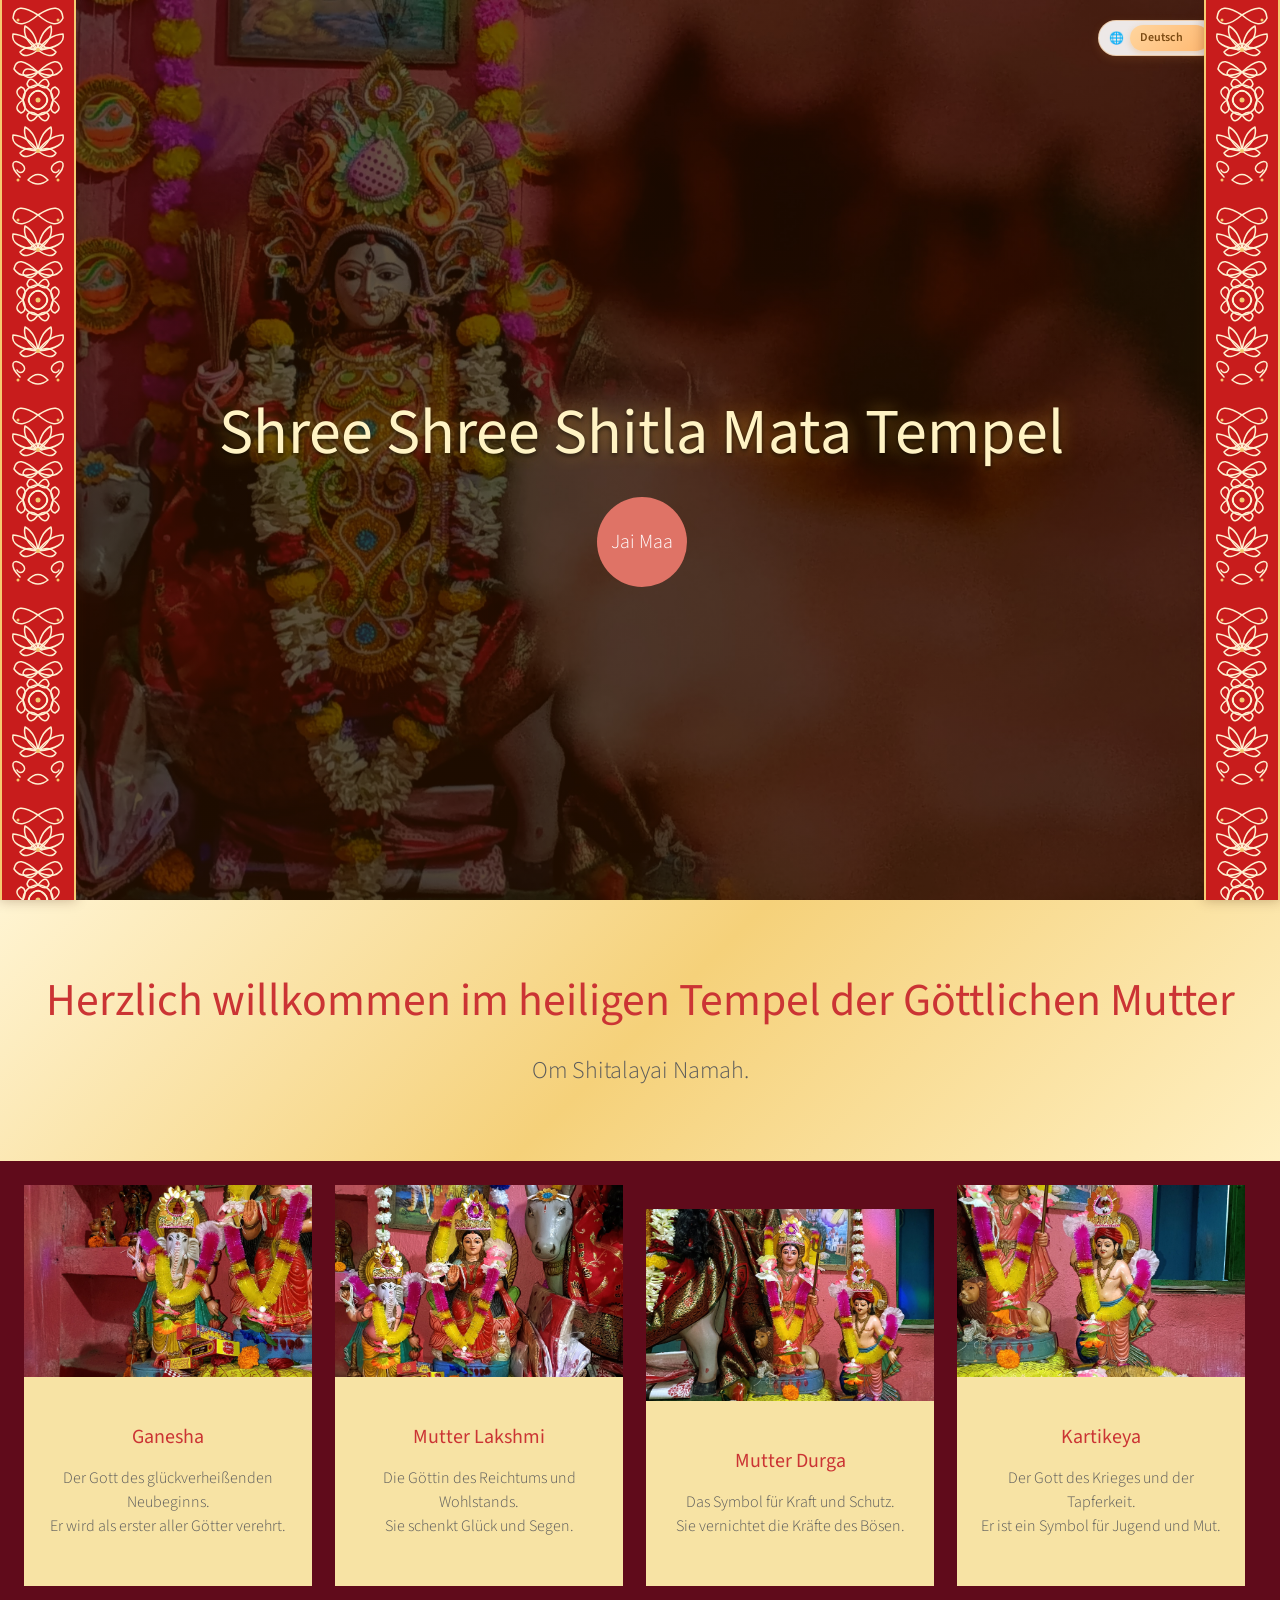
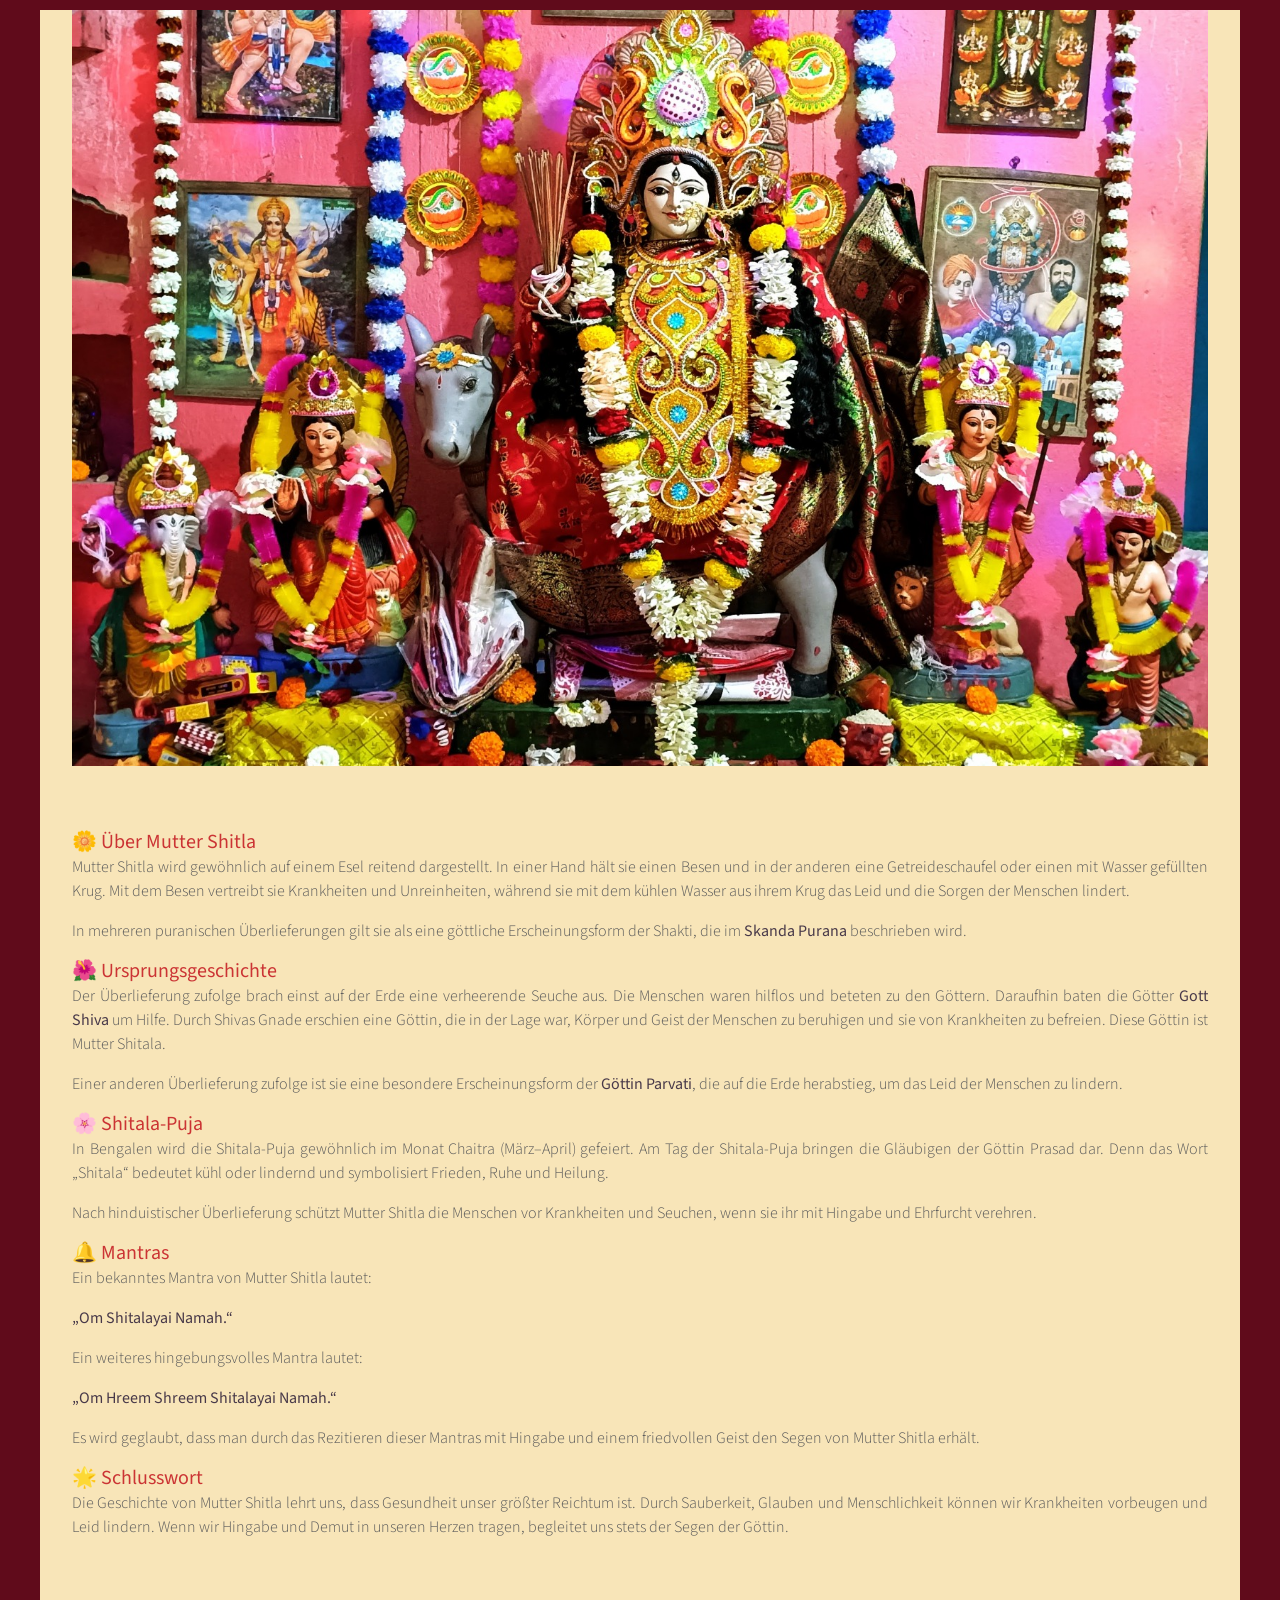
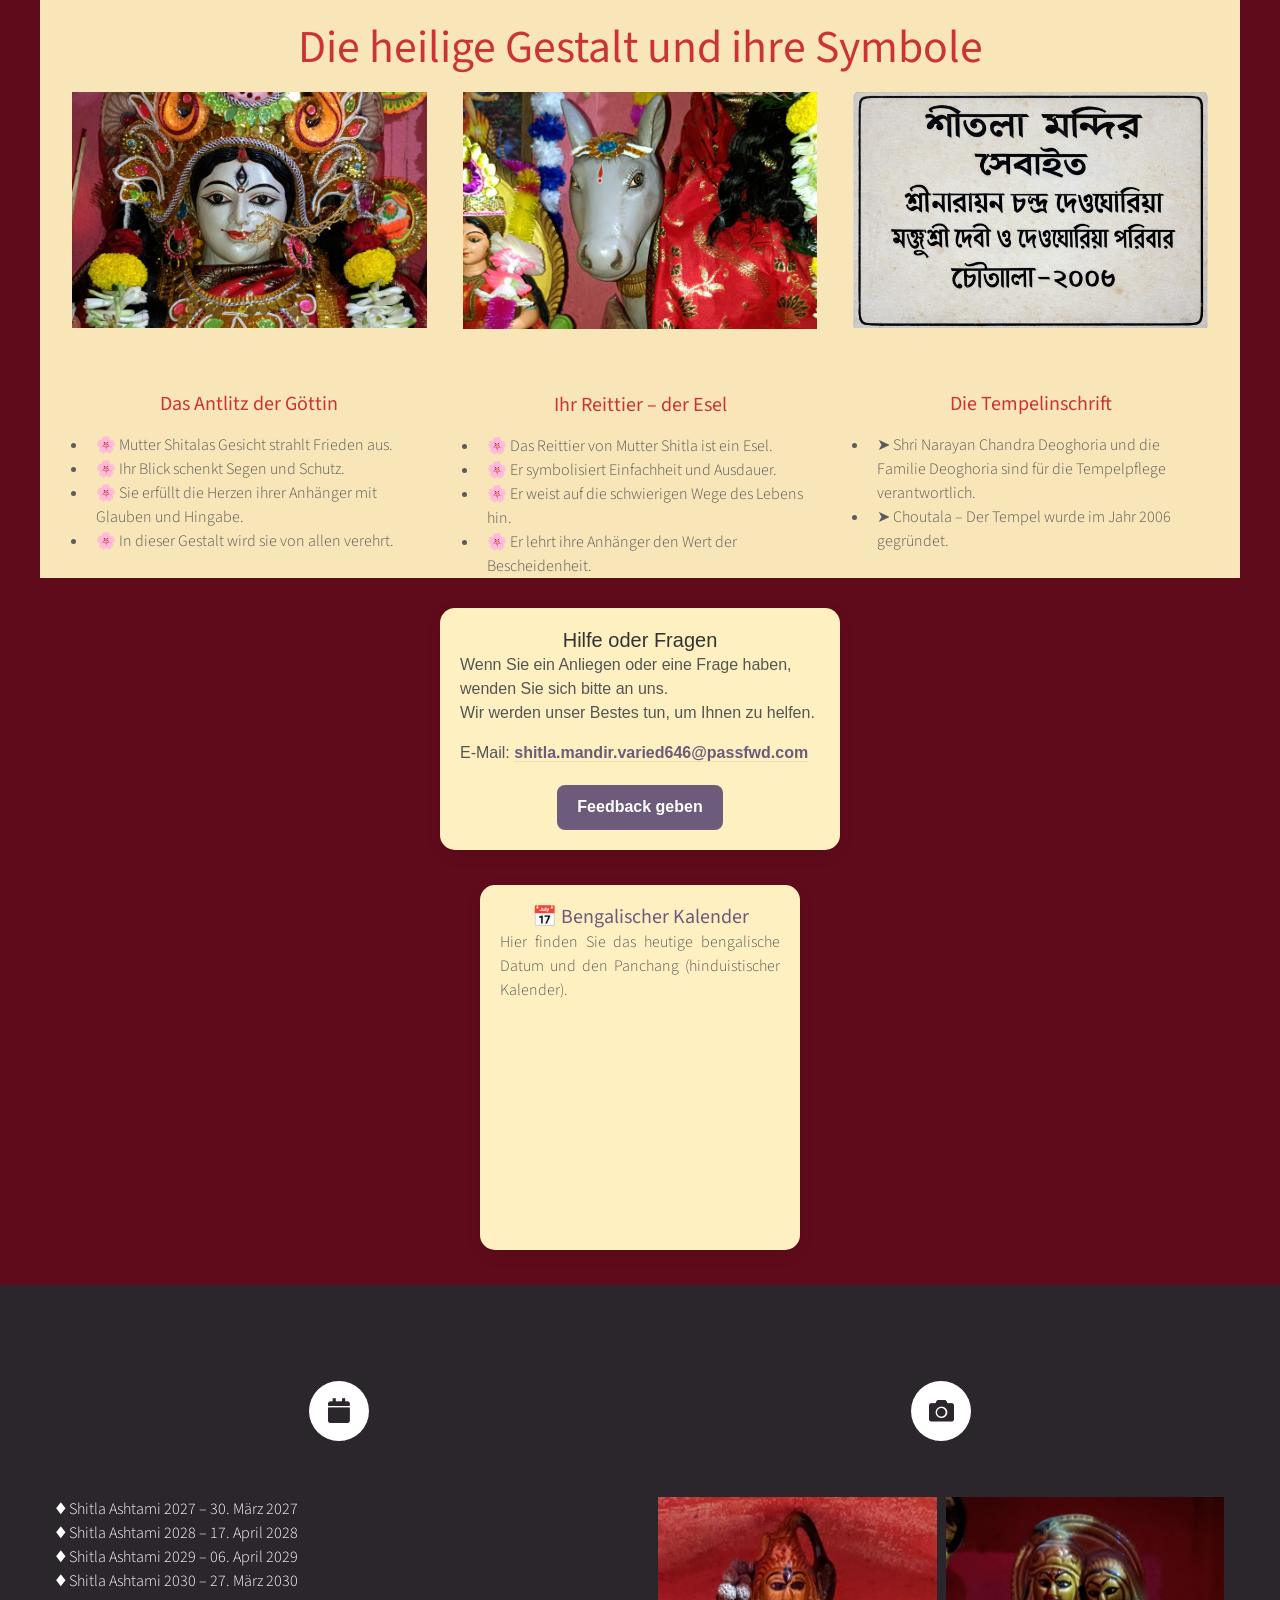
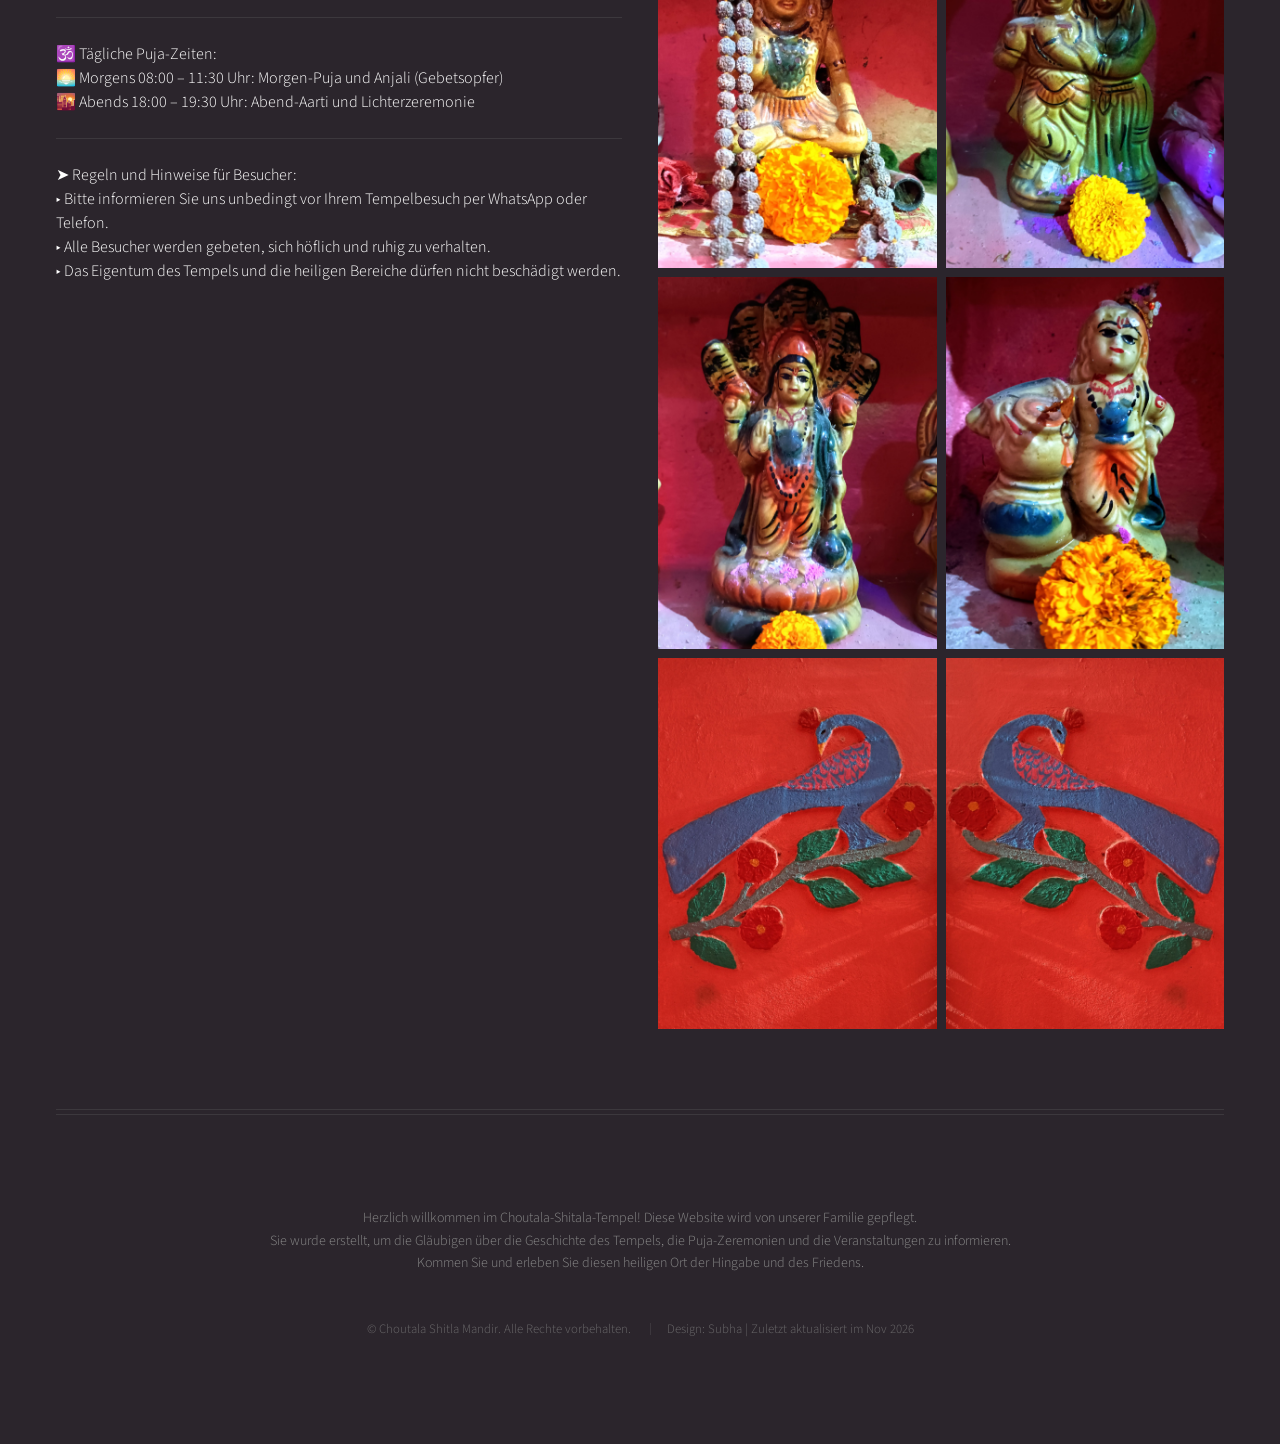
<file: ge/index.html>
<!DOCTYPE HTML>
<html lang="de">
<head>

  <meta charset="utf-8" />
  <meta name="viewport" content="width=device-width, initial-scale=1" />

  <title>Choutala Shitla Mandir | Tempel der Maa Sheetla Mata | Choutala, Westbengalen</title>

  <meta name="description" content="Willkommen im Choutala Shitla Mandir, gewidmet Maa Sheetla Mata. Erfahren Sie mehr über die Geschichte des Tempels, bengalische Traditionen, Shitala-Puja, Sheetala Ashtami, Basoda, Darshan, Aarti und Feste." />

  <meta name="robots" content="noindex, nofollow" />
  <meta name="author" content="Choutala Shitla Mandir" />
  <meta name="theme-color" content="#ffffff" />

  <link rel="canonical" href="https://choutala-shitla-mandir.github.io/ge/" />

  <link rel="alternate" hreflang="bn" href="https://choutala-shitla-mandir.github.io/" />
  <link rel="alternate" hreflang="en" href="https://choutala-shitla-mandir.github.io/en/" />
  <link rel="alternate" hreflang="de" href="https://choutala-shitla-mandir.github.io/ge/" />
  <link rel="alternate" hreflang="hi" href="https://choutala-shitla-mandir.github.io/hi/" />
  <link rel="alternate" hreflang="x-default" href="https://choutala-shitla-mandir.github.io/en/" />

  <link rel="icon" type="image/png" href="../images/favicon.png" />

  <meta property="og:type" content="website" />
  <meta property="og:site_name" content="Choutala Shitla Mandir" />
  <meta property="og:locale" content="de_DE" />
  <meta property="og:locale:alternate" content="bn_IN" />
  <meta property="og:locale:alternate" content="en_IN" />
  <meta property="og:locale:alternate" content="hi_IN" />
  <meta property="og:title" content="Choutala Shitla Mandir | Tempel der Maa Sheetla Mata" />
  <meta property="og:description" content="Geschichte, Traditionen, Puja, Feste und Darshan-Informationen zu Maa Sheetla Mata." />
  <meta property="og:url" content="https://choutala-shitla-mandir.github.io/ge/" />
  <meta property="og:image" content="https://choutala-shitla-mandir.github.io/images/pic0.jpeg" />
  <meta property="og:image:alt" content="Maa Sheetla Mata reitet auf einem Esel mit Besen und Wasserkrug" />

  <meta name="twitter:card" content="summary_large_image" />
  <meta name="twitter:title" content="Choutala Shitla Mandir | Maa Sheetla Mata" />
  <meta name="twitter:description" content="Tempelgeschichte, Puja, Aarti und Festinformationen auf Bengalisch, Hindi und Englisch." />
  <meta name="twitter:image" content="https://choutala-shitla-mandir.github.io/images/pic0.jpeg" />

  <script type="application/ld+json">
  {
    "@context": "https://schema.org",
    "@type": "HinduTemple",
    "@id": "https://choutala-shitla-mandir.github.io/#temple",
    "name": "Choutala Shitla Mandir",
    "alternateName": [
      "Choutala Sheetla Mata Mandir",
      "Choutala Shitala Mandir",
      "Maa Sheetla Temple",
      "Mata Shitala Mandir",
      "চৌতালা শীতলা মন্দির",
      "শ্রীশ্রী শীতলা মায়ের মন্দির",
      "चौटाला शीतला माता मंदिर",
      "माँ शीतला मंदिर"
    ],
    "url": "https://choutala-shitla-mandir.github.io/",
    "description": "Information about Maa Sheetla Mata, temple history, worship, festivals and darshan.",
    "image": "https://choutala-shitla-mandir.github.io/images/pic0.jpeg",
    "openingHours": [
      "Mo-Su 08:00-11:30",
      "Mo-Su 18:00-19:30"
    ],
    "address": {
      "@type": "PostalAddress",
      "addressLocality": "Choutala",
      "addressRegion": "West Bengal",
      "addressCountry": "IN"
    }
  }
  </script>

  <script async src="https://cdn.ampproject.org/v0.js"></script>
  <script async custom-element="amp-iframe"
      src="https://cdn.ampproject.org/v0/amp-iframe-0.1.js"></script>

  <link rel="stylesheet" href="../assets/css/main.css" />
  <noscript>
    <link rel="stylesheet" href="../assets/css/noscript.css" />
  </noscript>

</head>

<body class="homepage is-preload">
  <div id="page-wrapper">

    <!-- Header -->
    <div id="header">

      <!-- Language Selector -->
      <div class="language-menu" style="
        position: absolute;
        top: 20px;
        right: 60px;
        z-index: 10;
        display: inline-flex;
        align-items: center;
        gap: 6px;
        padding: 4px 10px;
        background: rgba(255, 255, 255, 0.9);
        backdrop-filter: blur(6px);
        border: 1px solid rgba(230, 150, 60, 0.35);
        border-radius: 50px;
        box-shadow: 0 3px 10px rgba(230, 150, 60, 0.15);
        font-family: 'Arial', sans-serif;
      ">
        <label for="languageSelect" style="color:#E67E22;font-size:0.75rem;font-weight:600;margin:0;white-space:nowrap;">🌐</label>
        <select id="languageSelect" aria-label="Language" style="
          appearance: none;
          -webkit-appearance: none;
          -moz-appearance: none;
          background: linear-gradient(135deg, #FFD59E 0%, #FFB870 100%);
          color: #7A4A12;
          border: none;
          border-radius: 30px;
          padding: 4px 26px 4px 10px;
          font-size: 0.75rem;
          font-weight: 600;
          cursor: pointer;
          outline: none;
          box-shadow: 0 2px 6px rgba(230, 150, 60, 0.3);
          background-image:
            linear-gradient(135deg, #FFD59E 0%, #FFB870 100%),
            url("data:image/svg+xml;charset=UTF-8,%3Csvg xmlns='http://www.w3.org/2000/svg' viewBox='0 0 24 24' fill='%237A4A12'%3E%3Cpath d='M7 10l5 5 5-5z'/%3E%3C/svg%3E");
          background-repeat: no-repeat, no-repeat;
          background-position: center, right 6px center;
          background-size: auto, 14px;
        ">
          <option value="../index.html">বাংলা</option>
          <option value="../en/index.html">English</option>
          <option value="../ge/index.html" selected>Deutsch</option>
          <option value="../hi/index.html">हिन्दी</option>
        </select>
      </div>

      <!-- Inner -->
      <div class="inner">
        <header>
          <h1>Shree Shree Shitla Mata Tempel</h1>
        </header>
        <footer>
          <a href="#banner" class="button circled scrolly">Jai Maa</a>
        </footer>
      </div>

    </div>
    <!-- /Header -->

    <!-- Banner -->
    <section id="banner">
      <header>
        <h2>Herzlich willkommen im heiligen Tempel der Göttlichen Mutter</h2>
        <p>Om Shitalayai Namah.</p>
      </header>
    </section>

    <!-- Karussell -->
    <section class="carousel">
      <div class="reel">

        <article>
          <span class="image featured"><img src="../images/pic1.jpeg" alt="" /></span>
          <header>
            <h3>Ganesha</h3>
          </header>
          <p>Der Gott des glückverheißenden Neubeginns.<br>
            Er wird als erster aller Götter verehrt.</p>
        </article>

        <article>
          <span class="image featured"><img src="../images/pic2.jpeg" alt="" /></span>
          <header>
            <h3>Mutter Lakshmi</h3>
          </header>
          <p>Die Göttin des Reichtums und Wohlstands.<br>
            Sie schenkt Glück und Segen.</p>
        </article>

        <article>
          <span class="image featured"><img src="../images/pic3.jpeg" alt="" /></span>
          <header>
            <h3>Mutter Durga</h3>
          </header>
          <p>Das Symbol für Kraft und Schutz.<br>
            Sie vernichtet die Kräfte des Bösen.</p>
        </article>

        <article>
          <span class="image featured"><img src="../images/pic4.jpeg" alt="" /></span>
          <header>
            <h3>Kartikeya</h3>
          </header>
          <p>Der Gott des Krieges und der Tapferkeit.<br>
            Er ist ein Symbol für Jugend und Mut.</p>
        </article>

        <article>
          <span class="image featured"><img src="../images/pic5.jpeg" alt="" /></span>
          <header>
            <h3>Mutter Kali</h3>
          </header>
          <p>Die Vernichterin des Bösen.<br>
            Sie verkörpert göttliche Kraft und symbolisiert Frieden.</p>
        </article>

        <article>
          <span class="image featured"><img src="../images/pic6.jpeg" alt="" /></span>
          <header>
            <h3>Mutter Saraswati</h3>
          </header>
          <p>Die Göttin des Wissens und der Künste.<br>
            Sie segnet uns mit Wissen und Weisheit.</p>
        </article>

      </div>
    </section>

    <!-- Hauptinhalt -->
    <div class="wrapper style2">

      <article id="main" class="container special">
        <span class="image featured"><img src="../images/pic0.jpeg" alt="" /></span>

        <h3>🌼 Über Mutter Shitla</h3>
        <p>Mutter Shitla wird gewöhnlich auf einem Esel reitend dargestellt. In einer Hand hält sie einen Besen und in der anderen eine Getreideschaufel oder einen mit Wasser gefüllten Krug. Mit dem Besen vertreibt sie Krankheiten und Unreinheiten, während sie mit dem kühlen Wasser aus ihrem Krug das Leid und die Sorgen der Menschen lindert.</p>
        <p>In mehreren puranischen Überlieferungen gilt sie als eine göttliche Erscheinungsform der Shakti, die im <strong>Skanda Purana</strong> beschrieben wird.</p>

        <h3>🌺 Ursprungsgeschichte</h3>
        <p>Der Überlieferung zufolge brach einst auf der Erde eine verheerende Seuche aus. Die Menschen waren hilflos und beteten zu den Göttern. Daraufhin baten die Götter <strong>Gott Shiva</strong> um Hilfe. Durch Shivas Gnade erschien eine Göttin, die in der Lage war, Körper und Geist der Menschen zu beruhigen und sie von Krankheiten zu befreien. Diese Göttin ist Mutter Shitala.</p>
        <p>Einer anderen Überlieferung zufolge ist sie eine besondere Erscheinungsform der <strong>Göttin Parvati</strong>, die auf die Erde herabstieg, um das Leid der Menschen zu lindern.</p>

        <h3>🌸 Shitala-Puja</h3>
        <p>In Bengalen wird die Shitala-Puja gewöhnlich im Monat Chaitra (März–April) gefeiert. Am Tag der Shitala-Puja bringen die Gläubigen der Göttin Prasad dar. Denn das Wort „Shitala“ bedeutet kühl oder lindernd und symbolisiert Frieden, Ruhe und Heilung.</p>
        <p>Nach hinduistischer Überlieferung schützt Mutter Shitla die Menschen vor Krankheiten und Seuchen, wenn sie ihr mit Hingabe und Ehrfurcht verehren.</p>

        <h3>🔔 Mantras</h3>
        <p>Ein bekanntes Mantra von Mutter Shitla lautet:</p>
        <p><strong>„Om Shitalayai Namah.“</strong></p>
        <p>Ein weiteres hingebungsvolles Mantra lautet:</p>
        <p><strong>„Om Hreem Shreem Shitalayai Namah.“</strong></p>
        <p>Es wird geglaubt, dass man durch das Rezitieren dieser Mantras mit Hingabe und einem friedvollen Geist den Segen von Mutter Shitla erhält.</p>

        <h3>🌟 Schlusswort</h3>
        <p>Die Geschichte von Mutter Shitla lehrt uns, dass Gesundheit unser größter Reichtum ist. Durch Sauberkeit, Glauben und Menschlichkeit können wir Krankheiten vorbeugen und Leid lindern. Wenn wir Hingabe und Demut in unseren Herzen tragen, begleitet uns stets der Segen der Göttin.</p>
      </article>

      <!-- Abstand darüber -->
      <div style="height: 40px;"></div>
    </div>

    <!-- Merkmale -->
    <div class="wrapper style1">
      <!-- Abstand darunter -->
      <div style="height: 40px;"></div>

      <section id="features" class="container special">
        <header>
          <h2>Die heilige Gestalt und ihre Symbole</h2>
        </header>
        <div class="row">
          <article class="col-4 col-12-mobile special">
            <span class="image featured"><img src="../images/pic21.jpeg" alt="" /></span>
            <header>
              <h3>Das Antlitz der Göttin</h3>
            </header>
            <ul class="indent-list">
              <li>🌸 Mutter Shitalas Gesicht strahlt Frieden aus.</li>
              <li>🌸 Ihr Blick schenkt Segen und Schutz.</li>
              <li>🌸 Sie erfüllt die Herzen ihrer Anhänger mit Glauben und Hingabe.</li>
              <li>🌸 In dieser Gestalt wird sie von allen verehrt.</li>
            </ul>
          </article>

          <article class="col-4 col-12-mobile special">
            <span class="image featured"><img src="../images/pic22.jpeg" alt="" /></span>
            <header>
              <h3>Ihr Reittier – der Esel</h3>
            </header>
            <ul class="indent-list">
              <li>🌸 Das Reittier von Mutter Shitla ist ein Esel.</li>
              <li>🌸 Er symbolisiert Einfachheit und Ausdauer.</li>
              <li>🌸 Er weist auf die schwierigen Wege des Lebens hin.</li>
              <li>🌸 Er lehrt ihre Anhänger den Wert der Bescheidenheit.</li>
            </ul>
          </article>

          <article class="col-4 col-12-mobile special">
            <span class="image featured"><img src="../images/pic23.jpeg" alt="" /></span>
            <header>
              <h3>Die Tempelinschrift</h3>
            </header>
            <ul class="indent-list">
              <li>➤ Shri Narayan Chandra Deoghoria und die Familie Deoghoria sind für die Tempelpflege verantwortlich.</li>
              <li>➤ Choutala – Der Tempel wurde im Jahr 2006 gegründet.</li>
            </ul>
          </article>
        </div>
      </section>
    </div>

    <!-- Hilfe- und Anfragebereich -->
    <div style="max-width: 400px; margin: 30px auto; padding: 20px; border-radius: 15px; box-shadow: 0 5px 15px rgba(0,0,0,0.1); background: #fff0c2; font-family: 'Arial', sans-serif; text-align: center;">
      <h3 style="color: #333;">Hilfe oder Fragen</h3>
      <p style="color: #555; line-height: 1.5;">
        Wenn Sie ein Anliegen oder eine Frage haben,<br>
        wenden Sie sich bitte an uns.<br>
        Wir werden unser Bestes tun, um Ihnen zu helfen.
      </p>
      <p style="margin: 10px 0; color: #555;">
        E-Mail:
        <a href="mailto:shitla.mandir.varied646@passfwd.com" style="color: #6C5B7B; text-decoration: none; font-weight: bold;">
          shitla.mandir.varied646@passfwd.com
        </a>
      </p>
      <a href="https://docs.google.com/forms/d/e/1FAIpQLScgmq0Su2PtyYNcVDF0NjJ2KyrLiK-IkyO9SRElt9urb-dRoA/viewform?usp=sharing&ouid=104034686175473225595"
         target="_blank"
         rel="noopener noreferrer"
         style="display: inline-block; margin-top: 10px; padding: 10px 20px; background: #6C5B7B; color: #fff; border-radius: 8px; text-decoration: none; font-weight: bold;">
        Feedback geben
      </a>
    </div>

    <!-- Abschnitt zum bengalischen Kalender -->
    <section style="max-width: 320px; margin: 35px auto; padding: 20px; text-align: center; background: #fff0c2; border-radius: 15px; box-shadow: 0 5px 15px rgba(0,0,0,0.1);">
      <h3 style="color: #6C5B7B;">📅 Bengalischer Kalender</h3>
      <p>Hier finden Sie das heutige bengalische Datum und den Panchang (hinduistischer Kalender).</p>
      <iframe
        src="https://bengalicalendar.com/embed/index.php"
        title="Bengalischer Kalender"
        frameborder="0"
        scrolling="no"
        marginwidth="0"
        marginheight="0"
        style="border:0; overflow:hidden; width:221px; height:205px; max-width:100%;"
        allowtransparency="true">
      </iframe>
    </section>

    <!-- Fußzeile -->
    <div id="footer">
      <div class="container">
        <div class="row">

          <!-- Informationen -->
          <section class="col-4 col-12-mobile">
            <header>
              <h2 class="icon solid fa-calendar circled"><span class="label">Info</span></h2>
            </header>
            <ul class="divided">
              <li>
                <article class="tweet">
                  <span class="event">
                    ♦️ Shitla Ashtami 2027 – 30. März 2027<br>
                    ♦️ Shitla Ashtami 2028 – 17. April 2028<br>
                    ♦️ Shitla Ashtami 2029 – 06. April 2029<br>
                    ♦️ Shitla Ashtami 2030 – 27. März 2030
                  </span>
                  <span class="fill"></span>
                </article>
              </li>
              <li>
                <article class="tweet">
                  <span class="event">
                    🕉️ Tägliche Puja-Zeiten:<br>
                    🌅 Morgens 08:00 – 11:30 Uhr: Morgen-Puja und Anjali (Gebetsopfer)<br>
                    🌇 Abends 18:00 – 19:30 Uhr: Abend-Aarti und Lichterzeremonie
                  </span>
                  <span class="fill"></span>
                </article>
              </li>
              <li>
                <article class="tweet">
                  <span class="event">
                    ➤ Regeln und Hinweise für Besucher:<br>
                    ▸ Bitte informieren Sie uns unbedingt vor Ihrem Tempelbesuch per WhatsApp oder Telefon.<br>
                    ▸ Alle Besucher werden gebeten, sich höflich und ruhig zu verhalten.<br>
                    ▸ Das Eigentum des Tempels und die heiligen Bereiche dürfen nicht beschädigt werden.
                  </span>
                  <span class="fill"></span>
                </article>
              </li>
            </ul>
          </section>

          <!-- Fotos -->
          <section class="col-4 col-12-mobile">
            <header>
              <h2 class="icon solid fa-camera circled"><span class="label">Fotos</span></h2>
            </header>
            <div class="row gtr-25">
              <div class="col-6">
                <span class="image fit"><img src="../images/pic11.jpeg" alt="" /></span>
              </div>
              <div class="col-6">
                <span class="image fit"><img src="../images/pic12.jpeg" alt="" /></span>
              </div>
              <div class="col-6">
                <span class="image fit"><img src="../images/pic13.jpeg" alt="" /></span>
              </div>
              <div class="col-6">
                <span class="image fit"><img src="../images/pic14.jpeg" alt="" /></span>
              </div>
              <div class="col-6">
                <span class="image fit"><img src="../images/pic15.jpeg" alt="" /></span>
              </div>
              <div class="col-6">
                <span class="image fit"><img src="../images/pic16.jpeg" alt="" /></span>
              </div>
            </div>
          </section>

        </div>
        <hr />
        <div class="row">
          <div class="col-12">

            <!-- Kontakt -->
            <section class="contact">
              <!-- Beschreibung der Fußzeile -->
              <div style="max-width: 800px; margin: 20px auto 10px; text-align: center; color: #888; line-height: 1.6; font-size: 14px;">
                <p style="margin: 0;">Herzlich willkommen im Choutala-Shitala-Tempel! Diese Website wird von unserer Familie gepflegt.</p>
                <p style="margin: 0;">Sie wurde erstellt, um die Gläubigen über die Geschichte des Tempels, die Puja-Zeremonien und die Veranstaltungen zu informieren.</p>
                <p style="margin: 0;">Kommen Sie und erleben Sie diesen heiligen Ort der Hingabe und des Friedens.</p>
              </div>
            </section>

            <!-- Urheberrecht -->
            <div class="copyright">
              <ul class="menu">
                <li>&copy; Choutala Shitla Mandir. Alle Rechte vorbehalten.</li>
                <li>Design: Subha | Zuletzt aktualisiert im Nov 2026</li>
              </ul>
            </div>

          </div>
        </div>
      </div>
    </div>
    <!-- /Fußzeile -->

  </div>
  <!-- /page-wrapper -->

  <!-- Skripte -->
  <script src="../assets/js/jquery.min.js"></script>
  <script src="../assets/js/jquery.dropotron.min.js"></script>
  <script src="../assets/js/jquery.scrolly.min.js"></script>
  <script src="../assets/js/jquery.scrollex.min.js"></script>
  <script src="../assets/js/browser.min.js"></script>
  <script src="../assets/js/breakpoints.min.js"></script>
  <script src="../assets/js/util.js"></script>
  <script src="../assets/js/main.js"></script>
  <script>
    document.getElementById("languageSelect")
      .addEventListener("change", function () {
        window.location.href = this.value;
      });
  </script>

</body>
</html>
</file>
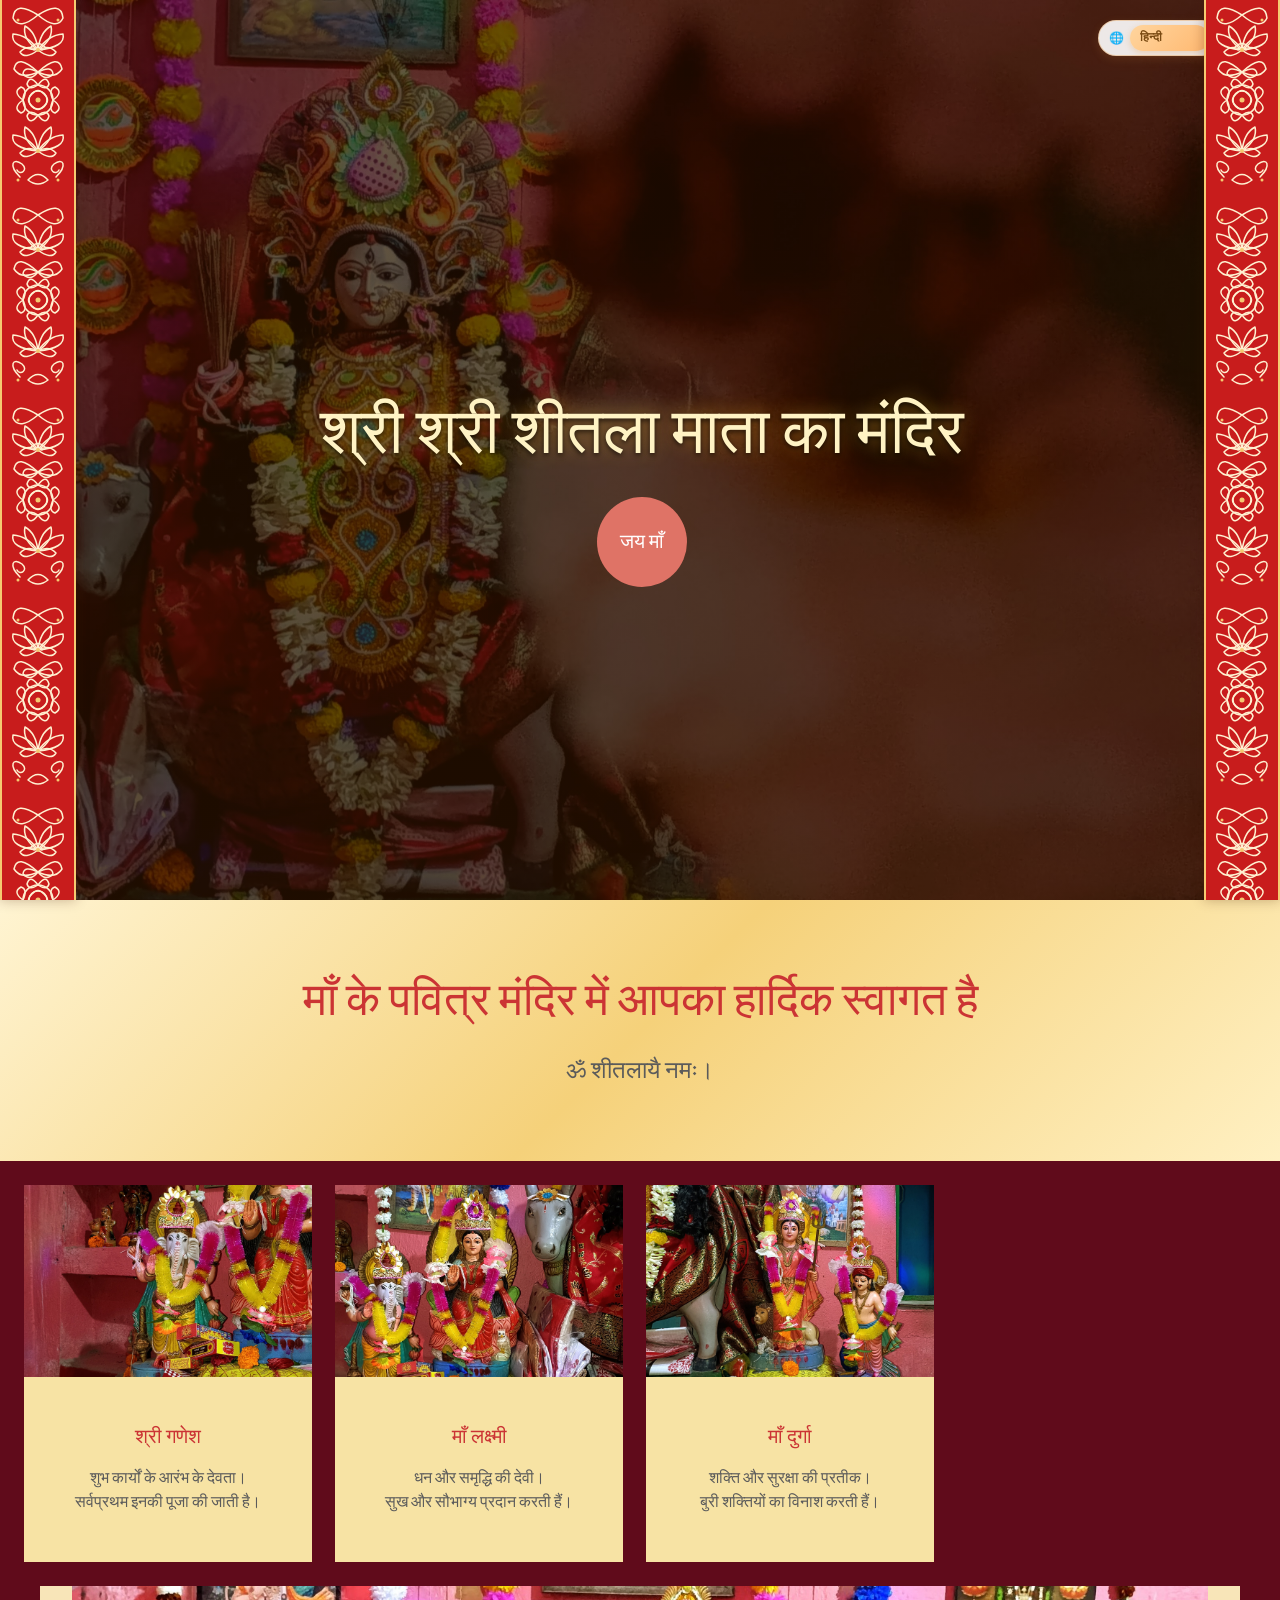
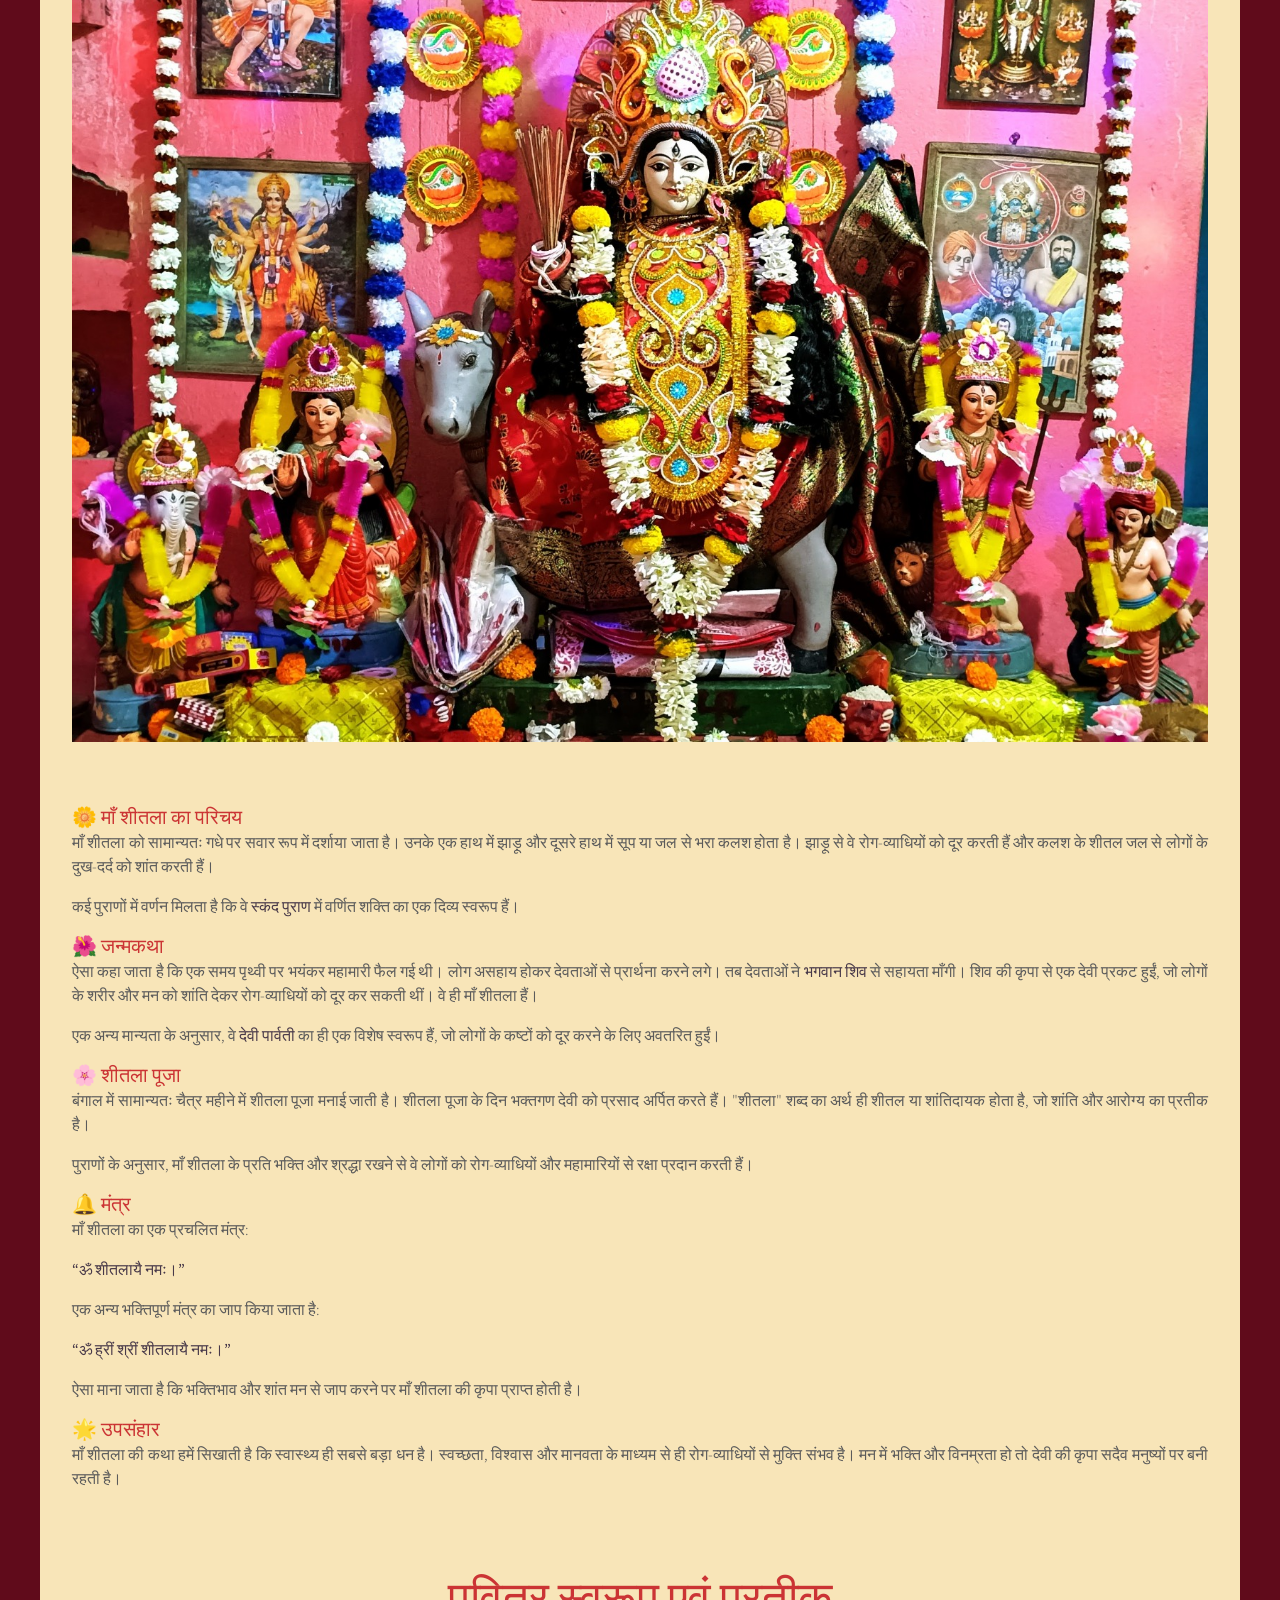
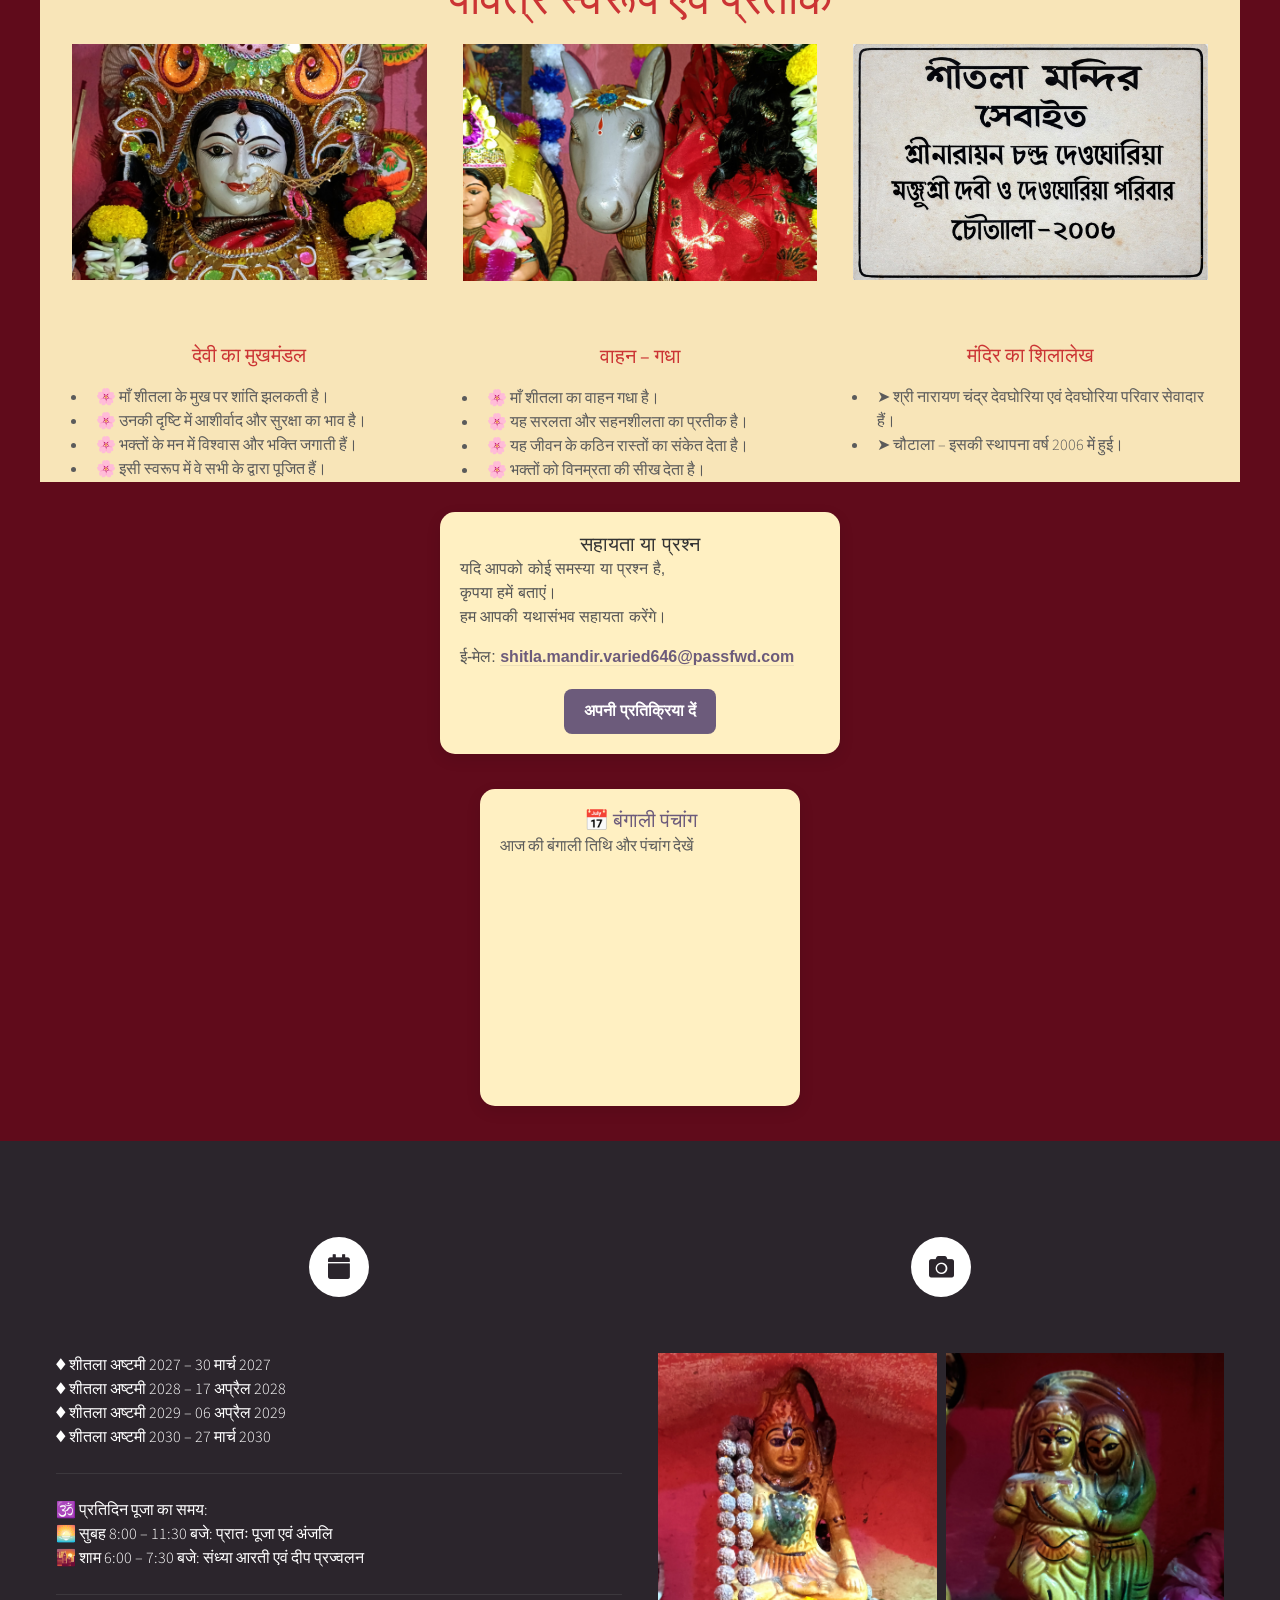
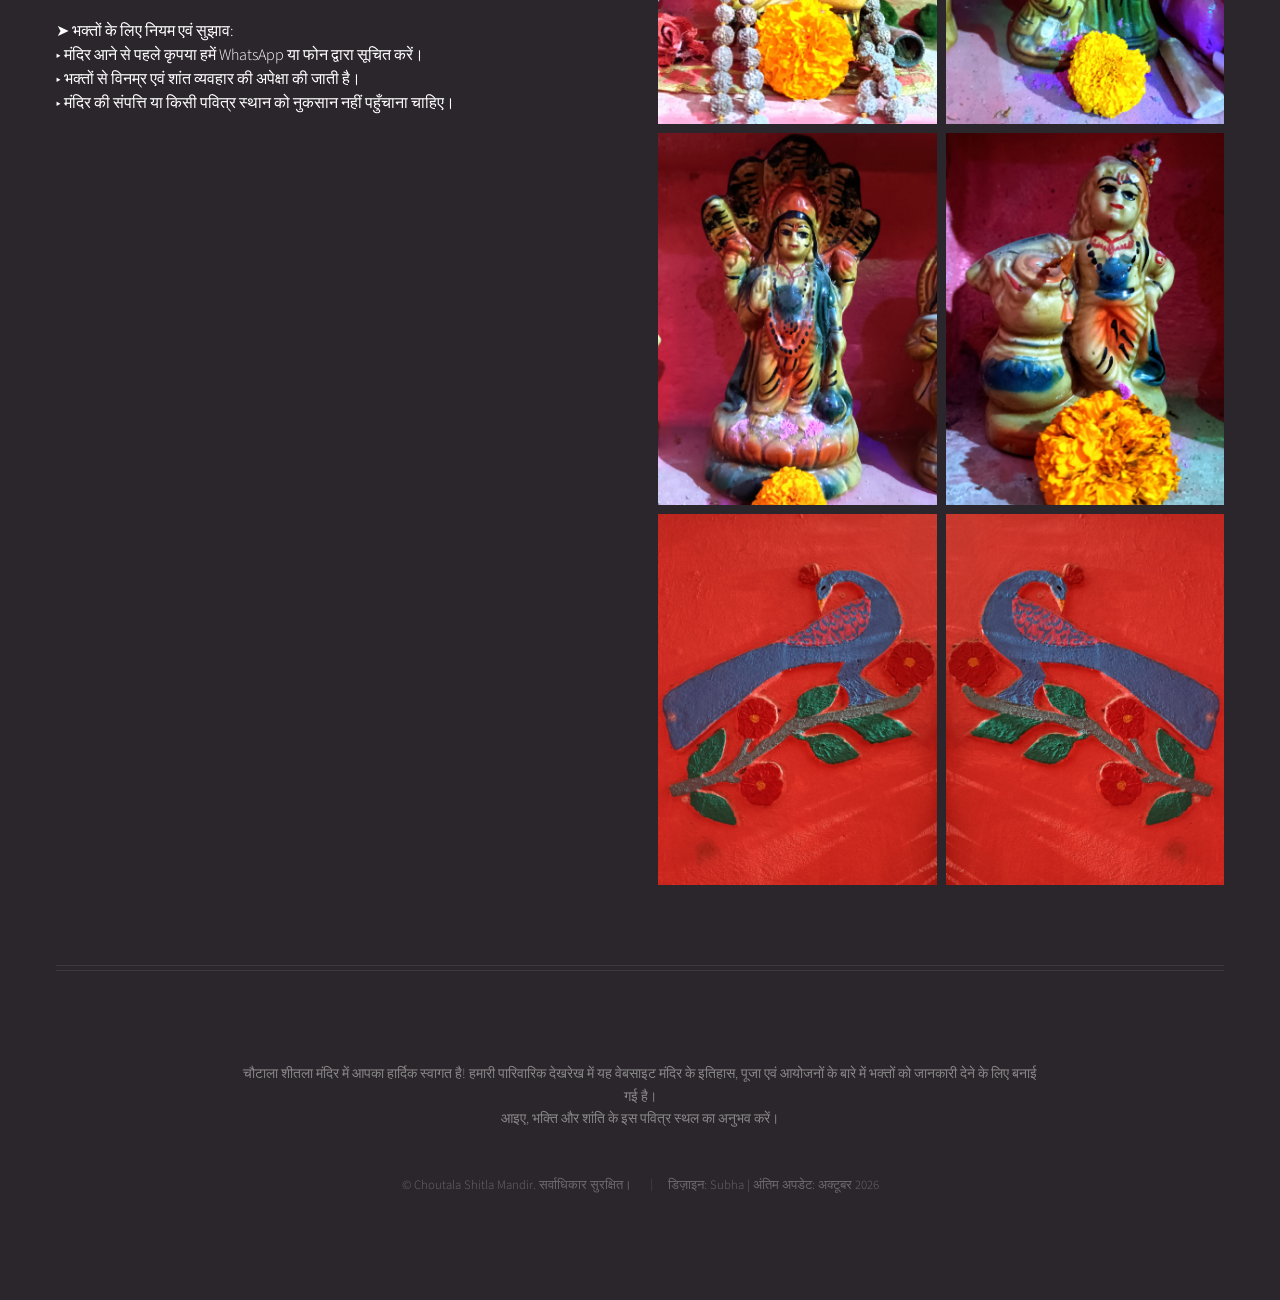
<file: hi/index.html>
<!DOCTYPE HTML>
<html lang="hi">
<head>

  <meta charset="utf-8" />
  <meta name="viewport" content="width=device-width, initial-scale=1" />

  <title>चौटाला शीतला मंदिर | माँ शीतला माता मंदिर | Choutala Shitla Mandir</title>

  <meta name="description" content="चौटाला शीतला मंदिर में आपका स्वागत है। माँ शीतला माता का इतिहास, बंगाली परंपराएँ, शीतला पूजा, शीतला अष्टमी, बसोदा, दर्शन, आरती और उत्सवों के बारे में जानें।" />

  <meta name="robots" content="noindex, nofollow" />
  <meta name="author" content="Choutala Shitla Mandir" />
  <meta name="theme-color" content="#ffffff" />

  <link rel="canonical" href="https://choutala-shitla-mandir.github.io/hi/" />

  <link rel="alternate" hreflang="bn" href="https://choutala-shitla-mandir.github.io/" />
  <link rel="alternate" hreflang="en" href="https://choutala-shitla-mandir.github.io/en/" />
  <link rel="alternate" hreflang="de" href="https://choutala-shitla-mandir.github.io/ge/" />
  <link rel="alternate" hreflang="hi" href="https://choutala-shitla-mandir.github.io/hi/" />
  <link rel="alternate" hreflang="x-default" href="https://choutala-shitla-mandir.github.io/en/" />

  <link rel="icon" type="image/png" href="../images/favicon.png" />

  <meta property="og:type" content="website" />
  <meta property="og:site_name" content="Choutala Shitla Mandir" />
  <meta property="og:locale" content="hi_IN" />
  <meta property="og:locale:alternate" content="bn_IN" />
  <meta property="og:locale:alternate" content="en_IN" />
  <meta property="og:locale:alternate" content="de_DE" />
  <meta property="og:title" content="चौटाला शीतला मंदिर | माँ शीतला माता मंदिर" />
  <meta property="og:description" content="माँ शीतला माता का इतिहास, मंदिर की परंपराएँ, पूजा, उत्सव और दर्शन की जानकारी।" />
  <meta property="og:url" content="https://choutala-shitla-mandir.github.io/hi/" />
  <meta property="og:image" content="https://choutala-shitla-mandir.github.io/images/pic0.jpeg" />
  <meta property="og:image:alt" content="माँ शीतला माता गधे पर सवार, झाड़ू और जल कलश के साथ" />

  <meta name="twitter:card" content="summary_large_image" />
  <meta name="twitter:title" content="चौटाला शीतला मंदिर | माँ शीतला माता" />
  <meta name="twitter:description" content="मंदिर का इतिहास, पूजा, आरती और उत्सवों की जानकारी बंगाली, हिंदी और अंग्रेज़ी में।" />
  <meta name="twitter:image" content="https://choutala-shitla-mandir.github.io/images/pic0.jpeg" />

  <script type="application/ld+json">
  {
    "@context": "https://schema.org",
    "@type": "HinduTemple",
    "@id": "https://choutala-shitla-mandir.github.io/#temple",
    "name": "Choutala Shitla Mandir",
    "alternateName": [
      "Choutala Sheetla Mata Mandir",
      "Choutala Shitala Mandir",
      "Maa Sheetla Temple",
      "Mata Shitala Mandir",
      "চৌতালা শীতলা মন্দির",
      "শ্রীশ্রী শীতলা মায়ের মন্দির",
      "चौटाला शीतला माता मंदिर",
      "माँ शीतला मंदिर"
    ],
    "url": "https://choutala-shitla-mandir.github.io/",
    "description": "Information about Maa Sheetla Mata, temple history, worship, festivals and darshan.",
    "image": "https://choutala-shitla-mandir.github.io/images/pic0.jpeg",
    "openingHours": [
      "Mo-Su 08:00-11:30",
      "Mo-Su 18:00-19:30"
    ],
    "address": {
      "@type": "PostalAddress",
      "addressLocality": "Choutala",
      "addressRegion": "West Bengal",
      "addressCountry": "IN"
    }
  }
  </script>

  <script async src="https://cdn.ampproject.org/v0.js"></script>
  <script async custom-element="amp-iframe"
      src="https://cdn.ampproject.org/v0/amp-iframe-0.1.js"></script>

  <link rel="stylesheet" href="../assets/css/main.css" />
  <noscript>
    <link rel="stylesheet" href="../assets/css/noscript.css" />
  </noscript>

</head>

<body class="homepage is-preload">
  <div id="page-wrapper">

    <!-- Header -->
    <div id="header">

      <!-- Language Selector -->
      <div class="language-menu" style="
        position: absolute;
        top: 20px;
        right: 60px;
        z-index: 10;
        display: inline-flex;
        align-items: center;
        gap: 6px;
        padding: 4px 10px;
        background: rgba(255, 255, 255, 0.9);
        backdrop-filter: blur(6px);
        border: 1px solid rgba(230, 150, 60, 0.35);
        border-radius: 50px;
        box-shadow: 0 3px 10px rgba(230, 150, 60, 0.15);
        font-family: 'Arial', sans-serif;
      ">
        <label for="languageSelect" style="color:#E67E22;font-size:0.75rem;font-weight:600;margin:0;white-space:nowrap;">🌐</label>
        <select id="languageSelect" aria-label="Language" style="
          appearance: none;
          -webkit-appearance: none;
          -moz-appearance: none;
          background: linear-gradient(135deg, #FFD59E 0%, #FFB870 100%);
          color: #7A4A12;
          border: none;
          border-radius: 30px;
          padding: 4px 26px 4px 10px;
          font-size: 0.75rem;
          font-weight: 600;
          cursor: pointer;
          outline: none;
          box-shadow: 0 2px 6px rgba(230, 150, 60, 0.3);
          background-image:
            linear-gradient(135deg, #FFD59E 0%, #FFB870 100%),
            url("data:image/svg+xml;charset=UTF-8,%3Csvg xmlns='http://www.w3.org/2000/svg' viewBox='0 0 24 24' fill='%237A4A12'%3E%3Cpath d='M7 10l5 5 5-5z'/%3E%3C/svg%3E");
          background-repeat: no-repeat, no-repeat;
          background-position: center, right 6px center;
          background-size: auto, 14px;
        ">
          <option value="../index.html">বাংলা</option>
          <option value="../en/index.html">English</option>
          <option value="../ge/index.html">Deutsch</option>
          <option value="../hi/index.html" selected>हिन्दी</option>
        </select>
      </div>

      <!-- Inner -->
      <div class="inner">
        <header>
          <h1>श्री श्री शीतला माता का मंदिर</h1>
        </header>
        <footer>
          <a href="#banner" class="button circled scrolly">जय माँ</a>
        </footer>
      </div>

    </div>
    <!-- /Header -->

    <!-- Banner -->
    <section id="banner">
      <header>
        <h2>माँ के पवित्र मंदिर में आपका हार्दिक स्वागत है</h2>
        <p>ॐ शीतलायै नमः।</p>
      </header>
    </section>

    <!-- Carousel -->
    <section class="carousel">
      <div class="reel">

        <article>
          <span class="image featured"><img src="../images/pic1.jpeg" alt="" /></span>
          <header>
            <h3>श्री गणेश</h3>
          </header>
          <p>शुभ कार्यों के आरंभ के देवता।<br>
            सर्वप्रथम इनकी पूजा की जाती है।</p>
        </article>

        <article>
          <span class="image featured"><img src="../images/pic2.jpeg" alt="" /></span>
          <header>
            <h3>माँ लक्ष्मी</h3>
          </header>
          <p>धन और समृद्धि की देवी।<br>
            सुख और सौभाग्य प्रदान करती हैं।</p>
        </article>

        <article>
          <span class="image featured"><img src="../images/pic3.jpeg" alt="" /></span>
          <header>
            <h3>माँ दुर्गा</h3>
          </header>
          <p>शक्ति और सुरक्षा की प्रतीक।<br>
            बुरी शक्तियों का विनाश करती हैं।</p>
        </article>

        <article>
          <span class="image featured"><img src="../images/pic4.jpeg" alt="" /></span>
          <header>
            <h3>श्री कार्तिकेय</h3>
          </header>
          <p>युद्ध और वीरता के देवता।<br>
            युवावस्था और साहस के प्रतीक।</p>
        </article>

        <article>
          <span class="image featured"><img src="../images/pic5.jpeg" alt="" /></span>
          <header>
            <h3>माँ काली</h3>
          </header>
          <p>दुष्ट शक्तियों का विनाश करने वाली।<br>
            शक्ति का स्वरूप और शांति की प्रतीक।</p>
        </article>

        <article>
          <span class="image featured"><img src="../images/pic6.jpeg" alt="" /></span>
          <header>
            <h3>माँ सरस्वती</h3>
          </header>
          <p>ज्ञान और कला की देवी।<br>
            विद्या और बुद्धि का आशीर्वाद प्रदान करती हैं।</p>
        </article>

      </div>
    </section>

    <!-- Main -->
    <div class="wrapper style2">

      <article id="main" class="container special">
        <span class="image featured"><img src="../images/pic0.jpeg" alt="" /></span>

        <h3>🌼 माँ शीतला का परिचय</h3>
        <p>माँ शीतला को सामान्यतः गधे पर सवार रूप में दर्शाया जाता है। उनके एक हाथ में झाड़ू और दूसरे हाथ में सूप या जल से भरा कलश होता है। झाड़ू से वे रोग-व्याधियों को दूर करती हैं और कलश के शीतल जल से लोगों के दुख-दर्द को शांत करती हैं।</p>

        <p>कई पुराणों में वर्णन मिलता है कि वे <strong>स्कंद पुराण</strong> में वर्णित शक्ति का एक दिव्य स्वरूप हैं।</p>

        <h3>🌺 जन्मकथा</h3>
        <p>ऐसा कहा जाता है कि एक समय पृथ्वी पर भयंकर महामारी फैल गई थी। लोग असहाय होकर देवताओं से प्रार्थना करने लगे। तब देवताओं ने <strong>भगवान शिव</strong> से सहायता माँगी। शिव की कृपा से एक देवी प्रकट हुईं, जो लोगों के शरीर और मन को शांति देकर रोग-व्याधियों को दूर कर सकती थीं। वे ही माँ शीतला हैं।</p>

        <p>एक अन्य मान्यता के अनुसार, वे <strong>देवी पार्वती</strong> का ही एक विशेष स्वरूप हैं, जो लोगों के कष्टों को दूर करने के लिए अवतरित हुईं।</p>

        <h3>🌸 शीतला पूजा</h3>
        <p>बंगाल में सामान्यतः चैत्र महीने में शीतला पूजा मनाई जाती है। शीतला पूजा के दिन भक्तगण देवी को प्रसाद अर्पित करते हैं। "शीतला" शब्द का अर्थ ही शीतल या शांतिदायक होता है, जो शांति और आरोग्य का प्रतीक है।</p>

        <p>पुराणों के अनुसार, माँ शीतला के प्रति भक्ति और श्रद्धा रखने से वे लोगों को रोग-व्याधियों और महामारियों से रक्षा प्रदान करती हैं।</p>

        <h3>🔔 मंत्र</h3>
        <p>माँ शीतला का एक प्रचलित मंत्र:</p>
        <p><strong>“ॐ शीतलायै नमः।”</strong></p>

        <p>एक अन्य भक्तिपूर्ण मंत्र का जाप किया जाता है:</p>
        <p><strong>“ॐ ह्रीं श्रीं शीतलायै नमः।”</strong></p>

        <p>ऐसा माना जाता है कि भक्तिभाव और शांत मन से जाप करने पर माँ शीतला की कृपा प्राप्त होती है।</p>

        <h3>🌟 उपसंहार</h3>
        <p>माँ शीतला की कथा हमें सिखाती है कि स्वास्थ्य ही सबसे बड़ा धन है। स्वच्छता, विश्वास और मानवता के माध्यम से ही रोग-व्याधियों से मुक्ति संभव है। मन में भक्ति और विनम्रता हो तो देवी की कृपा सदैव मनुष्यों पर बनी रहती है।</p>

      </article>

      <!-- space above -->
      <div style="height: 40px;"></div>
    </div>

    <!-- Features -->
    <div class="wrapper style1">
      <!-- space below -->
      <div style="height: 40px;"></div>

      <section id="features" class="container special">
        <header>
          <h2>पवित्र स्वरूप एवं प्रतीक</h2>
        </header>

        <div class="row">
          <article class="col-4 col-12-mobile special">
            <span class="image featured"><img src="../images/pic21.jpeg" alt="" /></span>
            <header>
              <h3>देवी का मुखमंडल</h3>
            </header>
            <ul class="indent-list">
              <li>🌸 माँ शीतला के मुख पर शांति झलकती है।</li>
              <li>🌸 उनकी दृष्टि में आशीर्वाद और सुरक्षा का भाव है।</li>
              <li>🌸 भक्तों के मन में विश्वास और भक्ति जगाती हैं।</li>
              <li>🌸 इसी स्वरूप में वे सभी के द्वारा पूजित हैं।</li>
            </ul>
          </article>

          <article class="col-4 col-12-mobile special">
            <span class="image featured"><img src="../images/pic22.jpeg" alt="" /></span>
            <header>
              <h3>वाहन – गधा</h3>
            </header>
            <ul class="indent-list">
              <li>🌸 माँ शीतला का वाहन गधा है।</li>
              <li>🌸 यह सरलता और सहनशीलता का प्रतीक है।</li>
              <li>🌸 यह जीवन के कठिन रास्तों का संकेत देता है।</li>
              <li>🌸 भक्तों को विनम्रता की सीख देता है।</li>
            </ul>
          </article>

          <article class="col-4 col-12-mobile special">
            <span class="image featured"><img src="../images/pic23.jpeg" alt="" /></span>
            <header>
              <h3>मंदिर का शिलालेख</h3>
            </header>
            <ul class="indent-list">
              <li>➤ श्री नारायण चंद्र देवघोरिया एवं देवघोरिया परिवार सेवादार हैं।</li>
              <li>➤ चौटाला – इसकी स्थापना वर्ष 2006 में हुई।</li>
            </ul>
          </article>
        </div>
      </section>
    </div>

    <!-- Help/Query Section -->
    <div style="max-width: 400px; margin: 30px auto; padding: 20px; border-radius: 15px; box-shadow: 0 5px 15px rgba(0,0,0,0.1); background: #fff0c2; font-family: 'Arial', sans-serif; text-align: center;">

      <h3 style="color: #333;">सहायता या प्रश्न</h3>

      <p style="color: #555; line-height: 1.5;">
        यदि आपको कोई समस्या या प्रश्न है,<br>
        कृपया हमें बताएं।<br>
        हम आपकी यथासंभव सहायता करेंगे।
      </p>

      <p style="margin: 10px 0; color: #555;">
        ई-मेल:
        <a href="mailto:shitla.mandir.varied646@passfwd.com" style="color: #6C5B7B; text-decoration: none; font-weight: bold;">
          shitla.mandir.varied646@passfwd.com
        </a>
      </p>

      <a href="https://docs.google.com/forms/d/e/1FAIpQLScgmq0Su2PtyYNcVDF0NjJ2KyrLiK-IkyO9SRElt9urb-dRoA/viewform?usp=sharing&ouid=104034686175473225595"
         target="_blank"
         rel="noopener noreferrer"
         style="display: inline-block; margin-top: 10px; padding: 10px 20px; background: #6C5B7B; color: #fff; border-radius: 8px; text-decoration: none; font-weight: bold;">
        अपनी प्रतिक्रिया दें
      </a>

    </div>

    <!-- Bengali Calendar Section -->
    <section style="max-width: 320px; margin: 35px auto; padding: 20px; text-align: center; background: #fff0c2; border-radius: 15px; box-shadow: 0 5px 15px rgba(0,0,0,0.1);">
      <h3 style="color: #6C5B7B;">📅 बंगाली पंचांग</h3>
      <p>आज की बंगाली तिथि और पंचांग देखें</p>
      <iframe
        src="https://bengalicalendar.com/embed/index.php"
        title="बंगाली पंचांग"
        frameborder="0"
        scrolling="no"
        marginwidth="0"
        marginheight="0"
        style="border:0; overflow:hidden; width:221px; height:205px; max-width:100%;"
        allowtransparency="true">
      </iframe>
    </section>

    <!-- Footer -->
    <div id="footer">
      <div class="container">
        <div class="row">

          <!-- Info -->
          <section class="col-4 col-12-mobile">
            <header>
              <h2 class="icon solid fa-calendar circled"><span class="label">जानकारी</span></h2>
            </header>
            <ul class="divided">
              <li>
                <article class="tweet">
                  <span class="event">
                    ♦️ शीतला अष्टमी 2027 – 30 मार्च 2027<br>
                    ♦️ शीतला अष्टमी 2028 – 17 अप्रैल 2028<br>
                    ♦️ शीतला अष्टमी 2029 – 06 अप्रैल 2029<br>
                    ♦️ शीतला अष्टमी 2030 – 27 मार्च 2030
                  </span>
                  <span class="fill"></span>
                </article>
              </li>

              <li>
                <article class="tweet">
                  <span class="event">
                    🕉️ प्रतिदिन पूजा का समय:<br>
                    🌅 सुबह 8:00 – 11:30 बजे: प्रातः पूजा एवं अंजलि<br>
                    🌇 शाम 6:00 – 7:30 बजे: संध्या आरती एवं दीप प्रज्वलन
                  </span>
                  <span class="fill"></span>
                </article>
              </li>

              <li>
                <article class="tweet">
                  <span class="event">
                    ➤ भक्तों के लिए नियम एवं सुझाव:<br>
                    ▸ मंदिर आने से पहले कृपया हमें WhatsApp या फोन द्वारा सूचित करें।<br>
                    ▸ भक्तों से विनम्र एवं शांत व्यवहार की अपेक्षा की जाती है।<br>
                    ▸ मंदिर की संपत्ति या किसी पवित्र स्थान को नुकसान नहीं पहुँचाना चाहिए।
                  </span>
                  <span class="fill"></span>
                </article>
              </li>
            </ul>
          </section>

          <!-- Photos -->
          <section class="col-4 col-12-mobile">
            <header>
              <h2 class="icon solid fa-camera circled"><span class="label">तस्वीरें</span></h2>
            </header>
            <div class="row gtr-25">
              <div class="col-6">
                <span class="image fit"><img src="../images/pic11.jpeg" alt="" /></span>
              </div>
              <div class="col-6">
                <span class="image fit"><img src="../images/pic12.jpeg" alt="" /></span>
              </div>
              <div class="col-6">
                <span class="image fit"><img src="../images/pic13.jpeg" alt="" /></span>
              </div>
              <div class="col-6">
                <span class="image fit"><img src="../images/pic14.jpeg" alt="" /></span>
              </div>
              <div class="col-6">
                <span class="image fit"><img src="../images/pic15.jpeg" alt="" /></span>
              </div>
              <div class="col-6">
                <span class="image fit"><img src="../images/pic16.jpeg" alt="" /></span>
              </div>
            </div>
          </section>

        </div>
        <hr />
        <div class="row">
          <div class="col-12">

            <!-- Contact -->
            <section class="contact">
              <!-- Footer Description -->
              <div style="max-width: 800px; margin: 20px auto 10px; text-align: center; color: #888; line-height: 1.6; font-size: 14px;">
                <p style="margin: 0;">चौटाला शीतला मंदिर में आपका हार्दिक स्वागत है! हमारी पारिवारिक देखरेख में यह वेबसाइट मंदिर के इतिहास, पूजा एवं आयोजनों के बारे में भक्तों को जानकारी देने के लिए बनाई गई है।</p>
                <p style="margin: 0;">आइए, भक्ति और शांति के इस पवित्र स्थल का अनुभव करें।</p>
              </div>
            </section>

            <!-- Copyright -->
            <div class="copyright">
              <ul class="menu">
                <li>&copy; Choutala Shitla Mandir. सर्वाधिकार सुरक्षित।</li>
                <li>डिज़ाइन: Subha | अंतिम अपडेट: अक्टूबर 2026</li>
              </ul>
            </div>

          </div>
        </div>
      </div>
    </div>
    <!-- /Footer -->

  </div>
  <!-- /page-wrapper -->

  <!-- Scripts -->
  <script src="../assets/js/jquery.min.js"></script>
  <script src="../assets/js/jquery.dropotron.min.js"></script>
  <script src="../assets/js/jquery.scrolly.min.js"></script>
  <script src="../assets/js/jquery.scrollex.min.js"></script>
  <script src="../assets/js/browser.min.js"></script>
  <script src="../assets/js/breakpoints.min.js"></script>
  <script src="../assets/js/util.js"></script>
  <script src="../assets/js/main.js"></script>
  <script>
    document.getElementById("languageSelect")
      .addEventListener("change", function () {
        window.location.href = this.value;
      });
  </script>

</body>
</html>
</file>
<file: assets/css/noscript.css>
/*
	Helios by HTML5 UP
	html5up.net | @ajlkn
	Free for personal and commercial use under the CCA 3.0 license (html5up.net/license)
*/

/* Carousel */

	.carousel {
		overflow-x: auto;
	}

/* Header */

	body.homepage.is-preload #header:after {
		opacity: 0;
	}
</file>
<file: assets/css/main.css>
@import url("https://fonts.googleapis.com/css?family=Source+Sans+Pro:300,300italic,400,400italic,600");
@import url("fontawesome-all.min.css");

/*
	Helios by HTML5 UP
	html5up.net | @ajlkn
	Free for personal and commercial use under the CCA 3.0 license (html5up.net/license)
*/

html, body, div, span, applet, object,
iframe, h1, h2, h3, h4, h5, h6, p, blockquote,
pre, a, abbr, acronym, address, big, cite,
code, del, dfn, em, img, ins, kbd, q, s, samp,
small, strike, strong, sub, sup, tt, var, b,
u, i, center, dl, dt, dd, ol, ul, li, fieldset,
form, label, legend, table, caption, tbody,
tfoot, thead, tr, th, td, article, aside,
canvas, details, embed, figure, figcaption,
footer, header, hgroup, menu, nav, output, ruby,
section, summary, time, mark, audio, video {
	margin: 0;
	padding: 0;
	border: 0;
	font-size: 100%;
	font: inherit;
	vertical-align: baseline;}

article, aside, details, figcaption, figure,
footer, header, hgroup, menu, nav, section {
	display: block;}

body {
	line-height: 1;
}

ol, ul {
	list-style: none;
}

blockquote, q {
	quotes: none;
}

	blockquote:before, blockquote:after, q:before, q:after {
		content: '';
		content: none;
	}

table {
	border-collapse: collapse;
	border-spacing: 0;
}

body {
	-webkit-text-size-adjust: none;
}

mark {
	background-color: transparent;
	color: inherit;
}

input::-moz-focus-inner {
	border: 0;
	padding: 0;
}

input, select, textarea {
	-moz-appearance: none;
	-webkit-appearance: none;
	-ms-appearance: none;
	appearance: none;
}

/* Basic */

	html {
		box-sizing: border-box;
	}

	*, *:before, *:after {
		box-sizing: inherit;
	}

	body {
		background: #f0f4f4;
		color: #5b5b5b;
		font-size: 15pt;
		line-height: 1.85em;
		font-family: 'Source Sans Pro', sans-serif;
		font-weight: 300;
	}

		body.is-preload *, body.is-preload *:before, body.is-preload *:after {
			-moz-animation: none !important;
			-webkit-animation: none !important;
			-ms-animation: none !important;
			animation: none !important;
			-moz-transition: none !important;
			-webkit-transition: none !important;
			-ms-transition: none !important;
			transition: none !important;
		}

	input, textarea, select {
		font-size: 15pt;
		line-height: 1.85em;
		font-family: 'Source Sans Pro', sans-serif;
		font-weight: 300;
	}

	h1, h2, h3, h4, h5, h6 {
		font-weight: 400;
		color: #cb3434;
		line-height: 1.25em;
	}

	h1 a, h2 a, h3 a, h4 a, h5 a, h6 a {
		color: inherit;
		text-decoration: none;
		border-bottom-color: transparent;
	}

	h1 strong, h2 strong, h3 strong, h4 strong, h5 strong, h6 strong {
		font-weight: 600;
	}

	h2 {
		font-size: 2.85em;
	}

	h3 {
		font-size: 1.25em;
	}

	h4 {
		font-size: 1em;
		margin: 0 0 0.25em 0;
	}

	strong, b {
		font-weight: 400;
		color: #483949;
	}

	em, i {
		font-style: italic;
	}

	a {
		color: inherit;
		border-bottom: solid 1px rgba(128, 128, 128, 0.15);
		text-decoration: none;
		-moz-transition: background-color 0.35s ease-in-out, color 0.35s ease-in-out, border-bottom-color 0.35s ease-in-out;
		-webkit-transition: background-color 0.35s ease-in-out, color 0.35s ease-in-out, border-bottom-color 0.35s ease-in-out;
		-ms-transition: background-color 0.35s ease-in-out, color 0.35s ease-in-out, border-bottom-color 0.35s ease-in-out;
		transition: background-color 0.35s ease-in-out, color 0.35s ease-in-out, border-bottom-color 0.35s ease-in-out;
	}

		a:hover {
			color: #ef8376;
			border-bottom-color: transparent;
		}

	sub {
		position: relative;
		top: 0.5em;
		font-size: 0.8em;
	}

	sup {
		position: relative;
		top: -0.5em;
		font-size: 0.8em;
	}

	blockquote {
		border-left: solid 0.5em #ddd;
		padding: 1em 0 1em 2em;
		font-style: italic;
	}

	p, ul, ol, dl, table {
		margin-bottom: 1em;
	}

	p {
		text-align: justify;
	}

	br.clear {
		clear: both;
	}

	hr {
		position: relative;
		display: block;
		border: 0;
		top: 4.5em;
		margin-bottom: 9em;
		height: 6px;
		border-top: solid 1px rgba(128, 128, 128, 0.2);
		border-bottom: solid 1px rgba(128, 128, 128, 0.2);
	}

		hr:before, hr:after {
			content: '';
			position: absolute;
			top: -8px;
			display: block;
			width: 1px;
			height: 21px;
			background: rgba(128, 128, 128, 0.2);
		}

		hr:before {
			left: -1px;
		}

		hr:after {
			right: -1px;
		}

	.timestamp {
		color: rgba(128, 128, 128, 0.75);
		font-size: 0.8em;
	}

/* Container */

	.container {
		margin: 0 auto;
		max-width: 100%;
		width: 1400px;
	}

		@media screen and (max-width: 1680px) {

			.container {
				width: 1200px;
			}

		}

		@media screen and (max-width: 1280px) {

			.container {
				width: 100%;
			}

		}

		@media screen and (max-width: 960px) {

			.container {
				width: 100%;
			}

		}

		@media screen and (max-width: 840px) {

			.container {
				width: 100%;
			}

		}

		@media screen and (max-width: 736px) {

			.container {
				width: 100%;
			}

		}

/* Row */

	.row {
		display: flex;
		flex-wrap: wrap;
		box-sizing: border-box;
		align-items: stretch;
	}

		.row > * {
			box-sizing: border-box;
		}

		.row.gtr-uniform > * > :last-child {
			margin-bottom: 0;
		}

		.row.aln-left {
			justify-content: flex-start;
		}

		.row.aln-center {
			justify-content: center;
		}

		.row.aln-right {
			justify-content: flex-end;
		}

		.row.aln-top {
			align-items: flex-start;
		}

		.row.aln-middle {
			align-items: center;
		}

		.row.aln-bottom {
			align-items: flex-end;
		}

		.row > .imp {
			order: -1;
		}

		.row > .col-1 {
			width: 8.33333%;
		}

		.row > .off-1 {
			margin-left: 8.33333%;
		}

		.row > .col-2 {
			width: 16.66667%;
		}

		.row > .off-2 {
			margin-left: 16.66667%;
		}

		.row > .col-3 {
			width: 25%;
		}

		.row > .off-3 {
			margin-left: 25%;
		}

		.row > .col-4 {
			width: 33.33333%;
		}

		.row > .off-4 {
			margin-left: 33.33333%;
		}

		.row > .col-5 {
			width: 41.66667%;
		}

		.row > .off-5 {
			margin-left: 41.66667%;
		}

		.row > .col-6 {
			width: 50%;
		}

		.row > .off-6 {
			margin-left: 50%;
		}

		.row > .col-7 {
			width: 58.33333%;
		}

		.row > .off-7 {
			margin-left: 58.33333%;
		}

		.row > .col-8 {
			width: 66.66667%;
		}

		.row > .off-8 {
			margin-left: 66.66667%;
		}

		.row > .col-9 {
			width: 75%;
		}

		.row > .off-9 {
			margin-left: 75%;
		}

		.row > .col-10 {
			width: 83.33333%;
		}

		.row > .off-10 {
			margin-left: 83.33333%;
		}

		.row > .col-11 {
			width: 91.66667%;
		}

		.row > .off-11 {
			margin-left: 91.66667%;
		}

		.row > .col-12 {
			width: 100%;
		}

		.row > .off-12 {
			margin-left: 100%;
		}

		.row.gtr-0 {
			margin-top: 0px;
			margin-left: 0px;
		}

			.row.gtr-0 > * {
				padding: 0px 0 0 0px;
			}

			.row.gtr-0.gtr-uniform {
				margin-top: 0px;
			}

				.row.gtr-0.gtr-uniform > * {
					padding-top: 0px;
				}

		.row.gtr-25 {
			margin-top: -10px;
			margin-left: -10px;
		}

			.row.gtr-25 > * {
				padding: 10px 0 0 10px;
			}

			.row.gtr-25.gtr-uniform {
				margin-top: -10px;
			}

				.row.gtr-25.gtr-uniform > * {
					padding-top: 10px;
				}

		.row.gtr-50 {
			margin-top: -20px;
			margin-left: -20px;
		}

			.row.gtr-50 > * {
				padding: 20px 0 0 20px;
			}

			.row.gtr-50.gtr-uniform {
				margin-top: -20px;
			}

				.row.gtr-50.gtr-uniform > * {
					padding-top: 20px;
				}

		.row {
			margin-top: -40px;
			margin-left: -40px;
		}

			.row > * {
				padding: 40px 0 0 40px;
			}

			.row.gtr-uniform {
				margin-top: -40px;
			}

				.row.gtr-uniform > * {
					padding-top: 40px;
				}

		.row.gtr-150 {
			margin-top: -60px;
			margin-left: -60px;
		}

			.row.gtr-150 > * {
				padding: 60px 0 0 60px;
			}

			.row.gtr-150.gtr-uniform {
				margin-top: -60px;
			}

				.row.gtr-150.gtr-uniform > * {
					padding-top: 60px;
				}

		.row.gtr-200 {
			margin-top: -80px;
			margin-left: -80px;
		}

			.row.gtr-200 > * {
				padding: 80px 0 0 80px;
			}

			.row.gtr-200.gtr-uniform {
				margin-top: -80px;
			}

				.row.gtr-200.gtr-uniform > * {
					padding-top: 80px;
				}

		@media screen and (max-width: 1680px) {

			.row {
				display: flex;
				flex-wrap: wrap;
				box-sizing: border-box;
				align-items: stretch;
			}

				.row > * {
					box-sizing: border-box;
				}

				.row.gtr-uniform > * > :last-child {
					margin-bottom: 0;
				}

				.row.aln-left {
					justify-content: flex-start;
				}

				.row.aln-center {
					justify-content: center;
				}

				.row.aln-right {
					justify-content: flex-end;
				}

				.row.aln-top {
					align-items: flex-start;
				}

				.row.aln-middle {
					align-items: center;
				}

				.row.aln-bottom {
					align-items: flex-end;
				}

				.row > .imp-wide {
					order: -1;
				}

				.row > .col-1-wide {
					width: 8.33333%;
				}

				.row > .off-1-wide {
					margin-left: 8.33333%;
				}

				.row > .col-2-wide {
					width: 16.66667%;
				}

				.row > .off-2-wide {
					margin-left: 16.66667%;
				}

				.row > .col-3-wide {
					width: 25%;
				}

				.row > .off-3-wide {
					margin-left: 25%;
				}

				.row > .col-4-wide {
					width: 33.33333%;
				}

				.row > .off-4-wide {
					margin-left: 33.33333%;
				}

				.row > .col-5-wide {
					width: 41.66667%;
				}

				.row > .off-5-wide {
					margin-left: 41.66667%;
				}

				.row > .col-6-wide {
					width: 50%;
				}

				.row > .off-6-wide {
					margin-left: 50%;
				}

				.row > .col-7-wide {
					width: 58.33333%;
				}

				.row > .off-7-wide {
					margin-left: 58.33333%;
				}

				.row > .col-8-wide {
					width: 66.66667%;
				}

				.row > .off-8-wide {
					margin-left: 66.66667%;
				}

				.row > .col-9-wide {
					width: 75%;
				}

				.row > .off-9-wide {
					margin-left: 75%;
				}

				.row > .col-10-wide {
					width: 83.33333%;
				}

				.row > .off-10-wide {
					margin-left: 83.33333%;
				}

				.row > .col-11-wide {
					width: 91.66667%;
				}

				.row > .off-11-wide {
					margin-left: 91.66667%;
				}

				.row > .col-12-wide {
					width: 100%;
				}

				.row > .off-12-wide {
					margin-left: 100%;
				}

				.row.gtr-0 {
					margin-top: 0px;
					margin-left: 0px;
				}

					.row.gtr-0 > * {
						padding: 0px 0 0 0px;
					}

					.row.gtr-0.gtr-uniform {
						margin-top: 0px;
					}

						.row.gtr-0.gtr-uniform > * {
							padding-top: 0px;
						}

				.row.gtr-25 {
					margin-top: -10px;
					margin-left: -10px;
				}

					.row.gtr-25 > * {
						padding: 10px 0 0 10px;
					}

					.row.gtr-25.gtr-uniform {
						margin-top: -10px;
					}

						.row.gtr-25.gtr-uniform > * {
							padding-top: 10px;
						}

				.row.gtr-50 {
					margin-top: -20px;
					margin-left: -20px;
				}

					.row.gtr-50 > * {
						padding: 20px 0 0 20px;
					}

					.row.gtr-50.gtr-uniform {
						margin-top: -20px;
					}

						.row.gtr-50.gtr-uniform > * {
							padding-top: 20px;
						}

				.row {
					margin-top: -40px;
					margin-left: -40px;
				}

					.row > * {
						padding: 40px 0 0 40px;
					}

					.row.gtr-uniform {
						margin-top: -40px;
					}

						.row.gtr-uniform > * {
							padding-top: 40px;
						}

				.row.gtr-150 {
					margin-top: -60px;
					margin-left: -60px;
				}

					.row.gtr-150 > * {
						padding: 60px 0 0 60px;
					}

					.row.gtr-150.gtr-uniform {
						margin-top: -60px;
					}

						.row.gtr-150.gtr-uniform > * {
							padding-top: 60px;
						}

				.row.gtr-200 {
					margin-top: -80px;
					margin-left: -80px;
				}

					.row.gtr-200 > * {
						padding: 80px 0 0 80px;
					}

					.row.gtr-200.gtr-uniform {
						margin-top: -80px;
					}

						.row.gtr-200.gtr-uniform > * {
							padding-top: 80px;
						}

		}

		@media screen and (max-width: 1280px) {

			.row {
				display: flex;
				flex-wrap: wrap;
				box-sizing: border-box;
				align-items: stretch;
			}

				.row > * {
					box-sizing: border-box;
				}

				.row.gtr-uniform > * > :last-child {
					margin-bottom: 0;
				}

				.row.aln-left {
					justify-content: flex-start;
				}

				.row.aln-center {
					justify-content: center;
				}

				.row.aln-right {
					justify-content: flex-end;
				}

				.row.aln-top {
					align-items: flex-start;
				}

				.row.aln-middle {
					align-items: center;
				}

				.row.aln-bottom {
					align-items: flex-end;
				}

				.row > .imp-normal {
					order: -1;
				}

				.row > .col-1-normal {
					width: 8.33333%;
				}

				.row > .off-1-normal {
					margin-left: 8.33333%;
				}

				.row > .col-2-normal {
					width: 16.66667%;
				}

				.row > .off-2-normal {
					margin-left: 16.66667%;
				}

				.row > .col-3-normal {
					width: 25%;
				}

				.row > .off-3-normal {
					margin-left: 25%;
				}

				.row > .col-4-normal {
					width: 33.33333%;
				}

				.row > .off-4-normal {
					margin-left: 33.33333%;
				}

				.row > .col-5-normal {
					width: 41.66667%;
				}

				.row > .off-5-normal {
					margin-left: 41.66667%;
				}

				.row > .col-6-normal {
					width: 50%;
				}

				.row > .off-6-normal {
					margin-left: 50%;
				}

				.row > .col-7-normal {
					width: 58.33333%;
				}

				.row > .off-7-normal {
					margin-left: 58.33333%;
				}

				.row > .col-8-normal {
					width: 66.66667%;
				}

				.row > .off-8-normal {
					margin-left: 66.66667%;
				}

				.row > .col-9-normal {
					width: 75%;
				}

				.row > .off-9-normal {
					margin-left: 75%;
				}

				.row > .col-10-normal {
					width: 83.33333%;
				}

				.row > .off-10-normal {
					margin-left: 83.33333%;
				}

				.row > .col-11-normal {
					width: 91.66667%;
				}

				.row > .off-11-normal {
					margin-left: 91.66667%;
				}

				.row > .col-12-normal {
					width: 100%;
				}

				.row > .off-12-normal {
					margin-left: 100%;
				}

				.row.gtr-0 {
					margin-top: 0px;
					margin-left: 0px;
				}

					.row.gtr-0 > * {
						padding: 0px 0 0 0px;
					}

					.row.gtr-0.gtr-uniform {
						margin-top: 0px;
					}

						.row.gtr-0.gtr-uniform > * {
							padding-top: 0px;
						}

				.row.gtr-25 {
					margin-top: -9px;
					margin-left: -9px;
				}

					.row.gtr-25 > * {
						padding: 9px 0 0 9px;
					}

					.row.gtr-25.gtr-uniform {
						margin-top: -9px;
					}

						.row.gtr-25.gtr-uniform > * {
							padding-top: 9px;
						}

				.row.gtr-50 {
					margin-top: -18px;
					margin-left: -18px;
				}

					.row.gtr-50 > * {
						padding: 18px 0 0 18px;
					}

					.row.gtr-50.gtr-uniform {
						margin-top: -18px;
					}

						.row.gtr-50.gtr-uniform > * {
							padding-top: 18px;
						}

				.row {
					margin-top: -36px;
					margin-left: -36px;
				}

					.row > * {
						padding: 36px 0 0 36px;
					}

					.row.gtr-uniform {
						margin-top: -36px;
					}

						.row.gtr-uniform > * {
							padding-top: 36px;
						}

				.row.gtr-150 {
					margin-top: -54px;
					margin-left: -54px;
				}

					.row.gtr-150 > * {
						padding: 54px 0 0 54px;
					}

					.row.gtr-150.gtr-uniform {
						margin-top: -54px;
					}

						.row.gtr-150.gtr-uniform > * {
							padding-top: 54px;
						}

				.row.gtr-200 {
					margin-top: -72px;
					margin-left: -72px;
				}

					.row.gtr-200 > * {
						padding: 72px 0 0 72px;
					}

					.row.gtr-200.gtr-uniform {
						margin-top: -72px;
					}

						.row.gtr-200.gtr-uniform > * {
							padding-top: 72px;
						}

		}

		@media screen and (max-width: 960px) {

			.row {
				display: flex;
				flex-wrap: wrap;
				box-sizing: border-box;
				align-items: stretch;
			}

				.row > * {
					box-sizing: border-box;
				}

				.row.gtr-uniform > * > :last-child {
					margin-bottom: 0;
				}

				.row.aln-left {
					justify-content: flex-start;
				}

				.row.aln-center {
					justify-content: center;
				}

				.row.aln-right {
					justify-content: flex-end;
				}

				.row.aln-top {
					align-items: flex-start;
				}

				.row.aln-middle {
					align-items: center;
				}

				.row.aln-bottom {
					align-items: flex-end;
				}

				.row > .imp-narrow {
					order: -1;
				}

				.row > .col-1-narrow {
					width: 8.33333%;
				}

				.row > .off-1-narrow {
					margin-left: 8.33333%;
				}

				.row > .col-2-narrow {
					width: 16.66667%;
				}

				.row > .off-2-narrow {
					margin-left: 16.66667%;
				}

				.row > .col-3-narrow {
					width: 25%;
				}

				.row > .off-3-narrow {
					margin-left: 25%;
				}

				.row > .col-4-narrow {
					width: 33.33333%;
				}

				.row > .off-4-narrow {
					margin-left: 33.33333%;
				}

				.row > .col-5-narrow {
					width: 41.66667%;
				}

				.row > .off-5-narrow {
					margin-left: 41.66667%;
				}

				.row > .col-6-narrow {
					width: 50%;
				}

				.row > .off-6-narrow {
					margin-left: 50%;
				}

				.row > .col-7-narrow {
					width: 58.33333%;
				}

				.row > .off-7-narrow {
					margin-left: 58.33333%;
				}

				.row > .col-8-narrow {
					width: 66.66667%;
				}

				.row > .off-8-narrow {
					margin-left: 66.66667%;
				}

				.row > .col-9-narrow {
					width: 75%;
				}

				.row > .off-9-narrow {
					margin-left: 75%;
				}

				.row > .col-10-narrow {
					width: 83.33333%;
				}

				.row > .off-10-narrow {
					margin-left: 83.33333%;
				}

				.row > .col-11-narrow {
					width: 91.66667%;
				}

				.row > .off-11-narrow {
					margin-left: 91.66667%;
				}

				.row > .col-12-narrow {
					width: 100%;
				}

				.row > .off-12-narrow {
					margin-left: 100%;
				}

				.row.gtr-0 {
					margin-top: 0px;
					margin-left: 0px;
				}

					.row.gtr-0 > * {
						padding: 0px 0 0 0px;
					}

					.row.gtr-0.gtr-uniform {
						margin-top: 0px;
					}

						.row.gtr-0.gtr-uniform > * {
							padding-top: 0px;
						}

				.row.gtr-25 {
					margin-top: -8px;
					margin-left: -8px;
				}

					.row.gtr-25 > * {
						padding: 8px 0 0 8px;
					}

					.row.gtr-25.gtr-uniform {
						margin-top: -8px;
					}

						.row.gtr-25.gtr-uniform > * {
							padding-top: 8px;
						}

				.row.gtr-50 {
					margin-top: -16px;
					margin-left: -16px;
				}

					.row.gtr-50 > * {
						padding: 16px 0 0 16px;
					}

					.row.gtr-50.gtr-uniform {
						margin-top: -16px;
					}

						.row.gtr-50.gtr-uniform > * {
							padding-top: 16px;
						}

				.row {
					margin-top: -32px;
					margin-left: -32px;
				}

					.row > * {
						padding: 32px 0 0 32px;
					}

					.row.gtr-uniform {
						margin-top: -32px;
					}

						.row.gtr-uniform > * {
							padding-top: 32px;
						}

				.row.gtr-150 {
					margin-top: -48px;
					margin-left: -48px;
				}

					.row.gtr-150 > * {
						padding: 48px 0 0 48px;
					}

					.row.gtr-150.gtr-uniform {
						margin-top: -48px;
					}

						.row.gtr-150.gtr-uniform > * {
							padding-top: 48px;
						}

				.row.gtr-200 {
					margin-top: -64px;
					margin-left: -64px;
				}

					.row.gtr-200 > * {
						padding: 64px 0 0 64px;
					}

					.row.gtr-200.gtr-uniform {
						margin-top: -64px;
					}

						.row.gtr-200.gtr-uniform > * {
							padding-top: 64px;
						}

		}

		@media screen and (max-width: 840px) {

			.row {
				display: flex;
				flex-wrap: wrap;
				box-sizing: border-box;
				align-items: stretch;
			}

				.row > * {
					box-sizing: border-box;
				}

				.row.gtr-uniform > * > :last-child {
					margin-bottom: 0;
				}

				.row.aln-left {
					justify-content: flex-start;
				}

				.row.aln-center {
					justify-content: center;
				}

				.row.aln-right {
					justify-content: flex-end;
				}

				.row.aln-top {
					align-items: flex-start;
				}

				.row.aln-middle {
					align-items: center;
				}

				.row.aln-bottom {
					align-items: flex-end;
				}

				.row > .imp-narrower {
					order: -1;
				}

				.row > .col-1-narrower {
					width: 8.33333%;
				}

				.row > .off-1-narrower {
					margin-left: 8.33333%;
				}

				.row > .col-2-narrower {
					width: 16.66667%;
				}

				.row > .off-2-narrower {
					margin-left: 16.66667%;
				}

				.row > .col-3-narrower {
					width: 25%;
				}

				.row > .off-3-narrower {
					margin-left: 25%;
				}

				.row > .col-4-narrower {
					width: 33.33333%;
				}

				.row > .off-4-narrower {
					margin-left: 33.33333%;
				}

				.row > .col-5-narrower {
					width: 41.66667%;
				}

				.row > .off-5-narrower {
					margin-left: 41.66667%;
				}

				.row > .col-6-narrower {
					width: 50%;
				}

				.row > .off-6-narrower {
					margin-left: 50%;
				}

				.row > .col-7-narrower {
					width: 58.33333%;
				}

				.row > .off-7-narrower {
					margin-left: 58.33333%;
				}

				.row > .col-8-narrower {
					width: 66.66667%;
				}

				.row > .off-8-narrower {
					margin-left: 66.66667%;
				}

				.row > .col-9-narrower {
					width: 75%;
				}

				.row > .off-9-narrower {
					margin-left: 75%;
				}

				.row > .col-10-narrower {
					width: 83.33333%;
				}

				.row > .off-10-narrower {
					margin-left: 83.33333%;
				}

				.row > .col-11-narrower {
					width: 91.66667%;
				}

				.row > .off-11-narrower {
					margin-left: 91.66667%;
				}

				.row > .col-12-narrower {
					width: 100%;
				}

				.row > .off-12-narrower {
					margin-left: 100%;
				}

				.row.gtr-0 {
					margin-top: 0px;
					margin-left: 0px;
				}

					.row.gtr-0 > * {
						padding: 0px 0 0 0px;
					}

					.row.gtr-0.gtr-uniform {
						margin-top: 0px;
					}

						.row.gtr-0.gtr-uniform > * {
							padding-top: 0px;
						}

				.row.gtr-25 {
					margin-top: -8px;
					margin-left: -8px;
				}

					.row.gtr-25 > * {
						padding: 8px 0 0 8px;
					}

					.row.gtr-25.gtr-uniform {
						margin-top: -8px;
					}

						.row.gtr-25.gtr-uniform > * {
							padding-top: 8px;
						}

				.row.gtr-50 {
					margin-top: -16px;
					margin-left: -16px;
				}

					.row.gtr-50 > * {
						padding: 16px 0 0 16px;
					}

					.row.gtr-50.gtr-uniform {
						margin-top: -16px;
					}

						.row.gtr-50.gtr-uniform > * {
							padding-top: 16px;
						}

				.row {
					margin-top: -32px;
					margin-left: -32px;
				}

					.row > * {
						padding: 32px 0 0 32px;
					}

					.row.gtr-uniform {
						margin-top: -32px;
					}

						.row.gtr-uniform > * {
							padding-top: 32px;
						}

				.row.gtr-150 {
					margin-top: -48px;
					margin-left: -48px;
				}

					.row.gtr-150 > * {
						padding: 48px 0 0 48px;
					}

					.row.gtr-150.gtr-uniform {
						margin-top: -48px;
					}

						.row.gtr-150.gtr-uniform > * {
							padding-top: 48px;
						}

				.row.gtr-200 {
					margin-top: -64px;
					margin-left: -64px;
				}

					.row.gtr-200 > * {
						padding: 64px 0 0 64px;
					}

					.row.gtr-200.gtr-uniform {
						margin-top: -64px;
					}

						.row.gtr-200.gtr-uniform > * {
							padding-top: 64px;
						}

		}

		@media screen and (max-width: 736px) {

			.row {
				display: flex;
				flex-wrap: wrap;
				box-sizing: border-box;
				align-items: stretch;
			}

				.row > * {
					box-sizing: border-box;
				}

				.row.gtr-uniform > * > :last-child {
					margin-bottom: 0;
				}

				.row.aln-left {
					justify-content: flex-start;
				}

				.row.aln-center {
					justify-content: center;
				}

				.row.aln-right {
					justify-content: flex-end;
				}

				.row.aln-top {
					align-items: flex-start;
				}

				.row.aln-middle {
					align-items: center;
				}

				.row.aln-bottom {
					align-items: flex-end;
				}

				.row > .imp-mobile {
					order: -1;
				}

				.row > .col-1-mobile {
					width: 8.33333%;
				}

				.row > .off-1-mobile {
					margin-left: 8.33333%;
				}

				.row > .col-2-mobile {
					width: 16.66667%;
				}

				.row > .off-2-mobile {
					margin-left: 16.66667%;
				}

				.row > .col-3-mobile {
					width: 25%;
				}

				.row > .off-3-mobile {
					margin-left: 25%;
				}

				.row > .col-4-mobile {
					width: 33.33333%;
				}

				.row > .off-4-mobile {
					margin-left: 33.33333%;
				}

				.row > .col-5-mobile {
					width: 41.66667%;
				}

				.row > .off-5-mobile {
					margin-left: 41.66667%;
				}

				.row > .col-6-mobile {
					width: 50%;
				}

				.row > .off-6-mobile {
					margin-left: 50%;
				}

				.row > .col-7-mobile {
					width: 58.33333%;
				}

				.row > .off-7-mobile {
					margin-left: 58.33333%;
				}

				.row > .col-8-mobile {
					width: 66.66667%;
				}

				.row > .off-8-mobile {
					margin-left: 66.66667%;
				}

				.row > .col-9-mobile {
					width: 75%;
				}

				.row > .off-9-mobile {
					margin-left: 75%;
				}

				.row > .col-10-mobile {
					width: 83.33333%;
				}

				.row > .off-10-mobile {
					margin-left: 83.33333%;
				}

				.row > .col-11-mobile {
					width: 91.66667%;
				}

				.row > .off-11-mobile {
					margin-left: 91.66667%;
				}

				.row > .col-12-mobile {
					width: 100%;
				}

				.row > .off-12-mobile {
					margin-left: 100%;
				}

				.row.gtr-0 {
					margin-top: 0px;
					margin-left: 0px;
				}

					.row.gtr-0 > * {
						padding: 0px 0 0 0px;
					}

					.row.gtr-0.gtr-uniform {
						margin-top: 0px;
					}

						.row.gtr-0.gtr-uniform > * {
							padding-top: 0px;
						}

				.row.gtr-25 {
					margin-top: -5px;
					margin-left: -5px;
				}

					.row.gtr-25 > * {
						padding: 5px 0 0 5px;
					}

					.row.gtr-25.gtr-uniform {
						margin-top: -5px;
					}

						.row.gtr-25.gtr-uniform > * {
							padding-top: 5px;
						}

				.row.gtr-50 {
					margin-top: -10px;
					margin-left: -10px;
				}

					.row.gtr-50 > * {
						padding: 10px 0 0 10px;
					}

					.row.gtr-50.gtr-uniform {
						margin-top: -10px;
					}

						.row.gtr-50.gtr-uniform > * {
							padding-top: 10px;
						}

				.row {
					margin-top: -20px;
					margin-left: -20px;
				}

					.row > * {
						padding: 20px 0 0 20px;
					}

					.row.gtr-uniform {
						margin-top: -20px;
					}

						.row.gtr-uniform > * {
							padding-top: 20px;
						}

				.row.gtr-150 {
					margin-top: -30px;
					margin-left: -30px;
				}

					.row.gtr-150 > * {
						padding: 30px 0 0 30px;
					}

					.row.gtr-150.gtr-uniform {
						margin-top: -30px;
					}

						.row.gtr-150.gtr-uniform > * {
							padding-top: 30px;
						}

				.row.gtr-200 {
					margin-top: -40px;
					margin-left: -40px;
				}

					.row.gtr-200 > * {
						padding: 40px 0 0 40px;
					}

					.row.gtr-200.gtr-uniform {
						margin-top: -40px;
					}

						.row.gtr-200.gtr-uniform > * {
							padding-top: 40px;
						}

		}

/* Sections/Article */

	section, article {
		margin-bottom: 3em;
	}

		section > :last-child, section:last-child, article > :last-child, article:last-child {
			margin-bottom: 0;
		}

		section.special > header, section.special > footer, article.special > header, article.special > footer {
			text-align: center;
		}

	.row > section, .row > article {
		margin-bottom: 0;
	}

	header {
		margin: 0 0 1em 0;
	}

		header > p {
			display: block;
			font-size: 1.5em;
			margin: 1em 0 2em 0;
			line-height: 1.5em;
			text-align: inherit;
		}

	footer {
		margin: 2.5em 0 0 0;
	}

/* Image */

	.image {
		position: relative;
		display: inline-block;
		border: 0;
		outline: 0;
	}

		.image img {
			display: block;
			width: 100%;
		}

		.image.fit {
			display: block;
			width: 100%;
		}

		.image.featured {
			display: block;
			width: 100%;
			margin: 0 0 4em 0;
		}

		.image.left {
			float: left;
			margin: 0 2em 2em 0;
		}

		.image.centered {
			display: block;
			margin: 0 0 2em 0;
		}

			.image.centered img {
				margin: 0 auto;
				width: auto;
			}

/* List */

	ul {
		list-style: disc;
		padding-left: 1em;
	}

		ul li {
			padding-left: 0.5em;
		}

	ol {
		list-style: decimal;
		padding-left: 1.25em;
	}

		ol li {
			padding-left: 0.25em;
		}

/* Actions */

	ul.actions {
		margin: 3em 0 0 0;
		list-style: none;
		padding-left: 0;
	}

		form ul.actions {
			margin-top: 0;
		}

		ul.actions li {
			display: inline-block;
			margin: 0 0.75em 0 0.75em;
			padding-left: 0;
		}

			ul.actions li:first-child {
				margin-left: 0;
			}

			ul.actions li:last-child {
				margin-right: 0;
			}

/* Divided */

	ul.divided {
		list-style: none;
		padding-left: 0;
	}

		ul.divided li {
			border-top: solid 1px rgba(128, 128, 128, 0.2);
			padding-top: 1.5em;
			margin-top: 1.5em;
			padding-left: 0;
		}

			ul.divided li:first-child {
				border-top: 0;
				padding-top: 0;
				margin-top: 0;
			}

/* Menu */

	ul.menu {
		height: 1em;
		line-height: 1em;
		list-style: none;
		padding-left: 0;
	}

		ul.menu li {
			display: inline-block;
			border-left: solid 1px rgba(128, 128, 128, 0.2);
			padding-left: 1.25em;
			margin-left: 1.25em;
		}

			ul.menu li:first-child {
				border-left: 0;
				padding-left: 0;
				margin-left: 0;
			}

/* Icons */

	ul.icons {
		position: relative;
		background: rgba(128, 128, 128, 0.05);
		border-radius: 4em;
		display: inline-block;
		padding: 0.35em 0.75em 0.35em 0.75em;
		font-size: 1.25em;
		cursor: default;
		list-style: none;
	}

		ul.icons li {
			display: inline-block;
			padding-left: 0;
		}

			ul.icons li a {
				display: inline-block;
				background: none;
				width: 2.5em;
				height: 2.5em;
				line-height: 2.5em;
				text-align: center;
				border-radius: 100%;
				border: 0;
				color: inherit;
			}

				ul.icons li a:hover {
					color: #ef8376;
				}

/* Form */

	form label {
		display: block;
		font-weight: 400;
		color: #483949;
		margin: 0 0 1em 0;
	}

	form input[type="text"],
	form input[type="email"],
	form input[type="password"],
	form select,
	form textarea {
		-webkit-appearance: none;
		display: block;
		border: 0;
		background: #fafafa;
		width: 100%;
		border-radius: 0.5em;
		border: solid 1px #E5E5E5;
		padding: 1em;
		-moz-transition: background-color 0.35s ease-in-out, border-color 0.35s ease-in-out;
		-webkit-transition: background-color 0.35s ease-in-out, border-color 0.35s ease-in-out;
		-ms-transition: background-color 0.35s ease-in-out, border-color 0.35s ease-in-out;
		transition: background-color 0.35s ease-in-out, border-color 0.35s ease-in-out;
	}

		form input[type="text"]:focus,
		form input[type="email"]:focus,
		form input[type="password"]:focus,
		form select:focus,
		form textarea:focus {
			background: #fff;
			border-color: #df7366;
		}

	form input[type="text"],
	form input[type="email"],
	form input[type="password"],
	form select {
		line-height: 1em;
	}

	form textarea {
		min-height: 9em;
	}

	form ::-webkit-input-placeholder {
		color: #555 !important;
	}

	form :-moz-placeholder {
		color: #555 !important;
	}

	form ::-moz-placeholder {
		color: #555 !important;
	}

	form :-ms-input-placeholder {
		color: #555 !important;
	}

	form ::-moz-focus-inner {
		border: 0;
	}

/* Table */

	table {
		width: 100%;
	}

		table.default {
			width: 100%;
		}

			table.default tbody tr {
				border-top: solid 1px #e5e5e5;
			}

				table.default tbody tr:first-child {
					border-top: 0;
				}

				table.default tbody tr:nth-child(2n+1) {
					background: #fafafa;
				}

			table.default td {
				padding: 0.5em 1em 0.5em 1em;
			}

			table.default th {
				text-align: left;
				font-weight: 400;
				padding: 0.5em 1em 0.5em 1em;
			}

			table.default thead {
				border-bottom: solid 2px #e5e5e5;
			}

			table.default tfoot {
				border-top: solid 2px #e5e5e5;
			}

/* Button */

	input[type="button"],
	input[type="submit"],
	input[type="reset"],
	button,
	.button {
		position: relative;
		display: inline-block;
		background: #df7366;
		color: #fff;
		text-align: center;
		border-radius: 0.5em;
		text-decoration: none;
		padding: 0.65em 3em 0.65em 3em;
		border: 0;
		cursor: pointer;
		outline: 0;
		font-weight: 300;
		-moz-transition: background-color 0.35s ease-in-out, color 0.35s ease-in-out, border-bottom-color 0.35s ease-in-out;
		-webkit-transition: background-color 0.35s ease-in-out, color 0.35s ease-in-out, border-bottom-color 0.35s ease-in-out;
		-ms-transition: background-color 0.35s ease-in-out, color 0.35s ease-in-out, border-bottom-color 0.35s ease-in-out;
		transition: background-color 0.35s ease-in-out, color 0.35s ease-in-out, border-bottom-color 0.35s ease-in-out;
	}

		input[type="button"]:hover,
		input[type="submit"]:hover,
		input[type="reset"]:hover,
		button:hover,
		.button:hover {
			color: #fff;
			background: #ef8376;
		}

		input[type="button"].alt,
		input[type="submit"].alt,
		input[type="reset"].alt,
		button.alt,
		.button.alt {
			background: #2B252C;
		}

			input[type="button"].alt:hover,
			input[type="submit"].alt:hover,
			input[type="reset"].alt:hover,
			button.alt:hover,
			.button.alt:hover {
				background: #3B353C;
			}

/* Post */

	.post.stub {
		text-align: center;
	}

		.post.stub header {
			margin: 0;
		}

/* Icons */

	.icon {
		text-decoration: none;
		text-decoration: none;
	}

		.icon:before {
			-moz-osx-font-smoothing: grayscale;
			-webkit-font-smoothing: antialiased;
			display: inline-block;
			font-style: normal;
			font-variant: normal;
			text-rendering: auto;
			line-height: 1;
			text-transform: none !important;
			font-family: 'Font Awesome 5 Free';
			font-weight: 400;
		}

		.icon:before {
			line-height: inherit;
			font-size: 1.25em;
		}

		.icon > .label {
			display: none;
		}

		.icon.solid:before {
			font-weight: 900;
		}

		.icon.brands:before {
			font-family: 'Font Awesome 5 Brands';
		}

		.icon.circled {
			position: relative;
			display: inline-block;
			background: #2b252c;
			color: #fff;
			border-radius: 100%;
			width: 3em;
			height: 3em;
			line-height: 3em;
			text-align: center;
			font-size: 1.25em;
		}

			header .icon.circled {
				margin: 0 0 2em 0;
			}

/* Wrapper */

	.wrapper {
		background: #d9c074;
		margin: 0 0 2em 0;
		padding: 6em 0 6em 0;
	}

		.wrapper.style2 {
			padding-top: 0;
		}

/* Header */

	#header {
		position: relative;
		background-image: url("../../images/header.jpg");
		background-size: cover;
		background-position: center center;
		background-attachment: fixed;
		color: #d9c074;
		text-align: center;
		padding: 7.5em 0 2em 0;
		cursor: default;
	}

		#header:before {
			content: '';
			display: inline-block;
			vertical-align: middle;
			height: 100%;
		}

		#header .inner {
			position: relative;
			z-index: 1;
			margin: 0;
			display: inline-block;
			vertical-align: middle;
		}

		#header header {
			display: inline-block;
		}

			#header header > p {
				font-size: 1.25em;
				margin: 0;
			}

		#header h1 {
			color: #d9c074;
			font-size: 3em;
			line-height: 1em;
		}

			#header h1 a {
				color: inherit;
			}

		#header .button {
			display: inline-block;
			border-radius: 100%;
			width: 4.5em;
			height: 4.5em;
			line-height: 4.5em;
			text-align: center;
			font-size: 1.25em;
			padding: 0;
		}

		#header hr {
			top: 1.5em;
			margin-bottom: 3em;
			border-bottom-color: rgba(192, 192, 192, 0.35);
			box-shadow: inset 0 1px 0 0 rgba(192, 192, 192, 0.35);
		}

			#header hr:before, #header hr:after {
				background: rgba(192, 192, 192, 0.35);
			}

		#header footer {
			margin: 1em 0 0 0;
		}

	body.homepage #header {
		height: 100vh;
		min-height: 40em;
	}

		body.homepage #header h1 {
			font-size: 4em;
		}

		body.homepage #header:after {
			content: '';
			background: #4b0707;
			display: block;
			position: absolute;
			left: 0;
			top: 0;
			width: 100%;
			height: 100%;
			opacity: 0;
			-moz-transition: opacity 2.5s ease-in-out;
			-webkit-transition: opacity 2.5s ease-in-out;
			-ms-transition: opacity 2.5s ease-in-out;
			transition: opacity 2.5s ease-in-out;
			-moz-transition-delay: 0.5s;
			-webkit-transition-delay: 0.5s;
			-ms-transition-delay: 0.5s;
			transition-delay: 0.5s;
		}

	body.homepage.is-preload #header:after {
		opacity: 1;
	}

/* Nav */

	#nav {
		position: absolute;
		top: 0;
		left: 0;
		width: 100%;
		text-align: center;
		padding: 1.5em 0 1.5em 0;
		z-index: 1;
		overflow: hidden;
	}

		#nav > ul {
			line-height: 0px;
			position: relative;
			display: inline-block;
			margin: 0;
			height: 21px;
			border-left: solid 1px rgba(192, 192, 192, 0.35);
			border-right: solid 1px rgba(192, 192, 192, 0.35);
		}

			#nav > ul:before, #nav > ul:after {
				content: '';
				display: block;
				width: 300%;
				position: absolute;
				top: 50%;
				margin-top: -2px;
				height: 5px;
				border-top: solid 1px rgba(192, 192, 192, 0.35);
				border-bottom: solid 1px rgba(192, 192, 192, 0.35);
			}

			#nav > ul:before {
				left: 100%;
				margin-left: 1px;
			}

			#nav > ul:after {
				right: 100%;
				margin-right: 1px;
			}

			#nav > ul > li {
				display: inline-block;
				margin: -9px 0.5em 0 0.5em;
				border-radius: 0.5em;
				padding: 0.85em;
				border: solid 1px transparent;
				-moz-transition: color 0.35s ease-in-out, border-color 0.35s ease-in-out;
				-webkit-transition: color 0.35s ease-in-out, border-color 0.35s ease-in-out;
				-ms-transition: color 0.35s ease-in-out, border-color 0.35s ease-in-out;
				transition: color 0.35s ease-in-out, border-color 0.35s ease-in-out;
			}

				#nav > ul > li.active {
					border-color: rgba(192, 192, 192, 0.35);
				}

				#nav > ul > li > a, #nav > ul > li > span {
					display: block;
					color: inherit;
					text-decoration: none;
					border: 0;
					outline: 0;
				}

				#nav > ul > li > ul {
					display: none;
				}

	.dropotron {
		background: rgba(255, 255, 255, 0.975);
		padding: 1em 1.25em 1em 1.25em;
		line-height: 1em;
		height: auto;
		text-align: left;
		border-radius: 0.5em;
		box-shadow: 0 0.15em 0.25em 0 rgba(0, 0, 0, 0.25);
		min-width: 12em;
		margin-top: -1em;
		list-style: none;
	}

		.dropotron li {
			border-top: solid 1px rgba(128, 128, 128, 0.2);
			color: #5b5b5b;
			padding-left: 0;
		}

			.dropotron li:first-child {
				border-top: 0;
			}

			.dropotron li:hover {
				color: #ef8376;
			}

			.dropotron li a, .dropotron li span {
				display: block;
				border: 0;
				padding: 0.5em 0 0.5em 0;
				-moz-transition: color 0.35s ease-in-out;
				-webkit-transition: color 0.35s ease-in-out;
				-ms-transition: color 0.35s ease-in-out;
				transition: color 0.35s ease-in-out;
			}

		.dropotron.level-0 {
			margin-top: 2em;
			font-size: 0.9em;
		}

			.dropotron.level-0:before {
				content: '';
				position: absolute;
				left: 50%;
				top: -0.7em;
				margin-left: -0.75em;
				border-bottom: solid 0.75em rgba(255, 255, 255, 0.975);
				border-left: solid 0.75em rgba(64, 64, 64, 0);
				border-right: solid 0.75em rgba(64, 64, 64, 0);
			}

/* Banner */

	#banner {
		background: #fff;
		text-align: center;
		padding: 4.5em 0 4.5em 0;
		margin-bottom: 0;
	}

		#banner header > p {
			margin-bottom: 0;
		}

/* Content */

	#content > hr {
		top: 3em;
		margin-bottom: 6em;
	}

	#content > section {
		margin-bottom: 0;
	}

/* Sidebar */

	#sidebar > hr {
		top: 3em;
		margin-bottom: 6em;
	}

		#sidebar > hr.first {
			display: none;
		}

	#sidebar > section {
		margin-bottom: 0;
	}

/* Main */

	#main {
		margin-bottom: 0;
	}

		#main section:first-of-type {
			padding-top: 2em;
		}

/* Footer */

	#footer {
		position: relative;
		overflow: hidden;
		padding: 6em 0 6em 0;
		background: #2b252c;
		color: #fff;
	}

		#footer .icon.circled {
			background: #fff;
			color: #2b252c;
		}

		#footer header {
			text-align: center;
			cursor: default;
		}

		#footer h2, #footer h3, #footer h4, #footer h5, #footer h6 {
			color: #fff;
		}

		#footer .contact {
			text-align: center;
		}

			#footer .contact p {
				text-align: center;
				margin: 0 0 3em 0;
			}

		#footer .copyright {
			text-align: center;
			color: rgba(128, 128, 128, 0.75);
			font-size: 0.8em;
			cursor: default;
		}

			#footer .copyright a {
				color: rgba(128, 128, 128, 0.75);
			}

				#footer .copyright a:hover {
					color: rgba(212, 212, 212, 0.85);
				}

/* Carousel */

	.carousel {
		position: relative;
		overflow: hidden;
		padding: 2em 0 2em 0;
		margin-bottom: 0;
	}

		.carousel .forward, .carousel .backward {
			position: absolute;
			top: 50%;
			width: 6em;
			height: 12em;
			margin-top: -6em;
			cursor: pointer;
		}

			.carousel .forward:before, .carousel .backward:before {
				content: '';
				display: block;
				width: 6em;
				height: 6em;
				border-radius: 100%;
				background-color: rgba(72, 57, 73, 0.5);
				position: absolute;
				top: 50%;
				margin-top: -3em;
				-moz-transition: background-color 0.35s ease-in-out;
				-webkit-transition: background-color 0.35s ease-in-out;
				-o-transition: background-color 0.35s ease-in-out;
				-ms-transition: background-color 0.35s ease-in-out;
				transition: background-color 0.35s ease-in-out;
				-webkit-backface-visibility: hidden;
			}

			.carousel .forward:after, .carousel .backward:after {
				content: '';
				width: 3em;
				height: 3em;
				position: absolute;
				top: 50%;
				margin: -1.5em 0 0 0;
				background: url("images/arrow.svg") no-repeat center center;
			}

			.carousel .forward:hover:before, .carousel .backward:hover:before {
				background-color: rgba(239, 131, 118, 0.75);
			}

		.carousel .forward {
			right: 0;
		}

			.carousel .forward:before {
				right: -3em;
			}

			.carousel .forward:after {
				right: -0.25em;
			}

		.carousel .backward {
			left: 0;
		}

			.carousel .backward:before {
				left: -3em;
			}

			.carousel .backward:after {
				left: -0.25em;
				-moz-transform: scaleX(-1);
				-webkit-transform: scaleX(-1);
				-ms-transform: scaleX(-1);
				transform: scaleX(-1);
			}

		.carousel .reel {
			white-space: nowrap;
			position: relative;
			-webkit-overflow-scrolling: touch;
			padding: 0 2em 0 2em;
		}

		.carousel article {
			display: inline-block;
			width: 18em;
			background: #f7e3a4;
			text-align: center;
			padding: 0 1em 3em 1em;
			margin: 0 2em 0 0;
			white-space: normal;
			opacity: 1.0;
			-moz-transition: opacity 0.75s ease-in-out;
			-webkit-transition: opacity 0.75s ease-in-out;
			-ms-transition: opacity 0.75s ease-in-out;
			transition: opacity 0.75s ease-in-out;
		}

			.carousel article.loading {
				opacity: 0;
			}

			.carousel article .image {
				position: relative;
				left: -1em;
				top: 0;
				width: auto;
				margin-right: -2em;
				margin-bottom: 3em;
			}

			.carousel article p {
				text-align: center;
			}

/* Wide */

	@media screen and (max-width: 1680px) {

		/* Basic */

			body, input, textarea, select {
				font-size: 14pt;
				line-height: 1.75em;
			}

		/* Carousel */

			.carousel {
				padding: 1.5em 0 1.5em 0;
			}

				.carousel .reel {
					padding: 0 1.5em 0 1.5em;
				}

				.carousel article {
					width: 18em;
					margin: 0 1.25em 0 0;
				}

	}

/* Normal */

	@media screen and (max-width: 1280px) {

		/* Basic */

			body, input, textarea, select {
				font-size: 12pt;
				line-height: 1.5em;
			}

		/* Wrapper */

			.wrapper {
				padding-left: 2em;
				padding-right: 2em;
			}

		/* Header */

			#header {
				background-attachment: scroll;
			}

				#header .inner {
					padding-left: 2em;
					padding-right: 2em;
				}

		/* Banner */

			#banner {
				padding-left: 2em;
				padding-right: 2em;
			}

		/* Footer */

			#footer {
				padding-left: 2em;
				padding-right: 2em;
			}

	}

/* Narrow */

/* Narrower */

	@media screen and (max-width: 840px) {

		/* Basic */

			body, input, textarea, select {
				font-size: 13pt;
				line-height: 1.65em;
			}

			.tweet {
				text-align: center;
			}

			.timestamp {
				display: block;
				text-align: center;
			}

		/* Footer */

			#footer {
				padding: 4em 2em 4em 2em;
			}

		/* Carousel */

			.carousel {
				padding: 1.25em 0 1.25em 0;
			}

				.carousel article {
					width: 18em;
					margin: 0 1em 0 0;
				}

	}

/* Mobile */

	#navPanel, #titleBar {
		display: none;
	}

	@media screen and (max-width: 736px) {

		/* Basic */

			html, body {
				overflow-x: hidden;
			}

			body, input, textarea, select {
				font-size: 12.5pt;
				line-height: 1.5em;
			}

			h2 {
				font-size: 1.75em;
			}

			h3 {
				font-size: 1.25em;
			}

			hr {
				top: 3em;
				margin-bottom: 6em;
			}

		/* Section/Article */

			section, article {
				margin-bottom: 2em;
			}

				section:last-child, article:last-child {
					margin-bottom: 0;
				}

			.row > section, .row > article {
				margin-bottom: 2em;
			}

			header > p {
				font-size: 1.25em;
			}

		/* Image */

			.image.featured {
				margin: 0 0 2em 0;
			}

			.image.left {
				margin: 0 1em 1em 0;
			}

			.image.centered {
				margin: 0 0 1em 0;
			}

		/* Actions */

			form ul.actions {
				margin-top: 0;
			}

			ul.actions li {
				display: block;
				margin: 0.75em 0 0 0;
			}

				ul.actions li:first-child {
					margin-top: 0;
				}

		/* Menu */

			ul.menu {
				height: auto;
				text-align: center;
			}

				ul.menu li {
					display: block;
					border: 0;
					padding: 0.75em 0 0 0;
					margin: 0;
				}

					ul.menu li:first-child {
						padding-top: 0;
					}

		/* Icons */

			ul.icons {
				font-size: 1em;
				padding: 0.35em 0.5em 0.35em 0.5em;
			}

				ul.icons li a {
					width: 2.25em;
				}

		/* Button */

			input[type="button"],
			input[type="submit"],
			input[type="reset"],
			button,
			.button {
				display: block;
				padding: 0;
				line-height: 3em;
				width: 100%;
			}

		/* Nav */

			#page-wrapper {
				-moz-backface-visibility: hidden;
				-webkit-backface-visibility: hidden;
				-ms-backface-visibility: hidden;
				backface-visibility: hidden;
				-moz-transition: -moz-transform 0.5s ease;
				-webkit-transition: -webkit-transform 0.5s ease;
				-ms-transition: -ms-transform 0.5s ease;
				transition: transform 0.5s ease;
				padding-bottom: 1px;
			}

			#navButton {
				-moz-backface-visibility: hidden;
				-webkit-backface-visibility: hidden;
				-ms-backface-visibility: hidden;
				backface-visibility: hidden;
				-moz-transition: -moz-transform 0.5s ease;
				-webkit-transition: -webkit-transform 0.5s ease;
				-ms-transition: -ms-transform 0.5s ease;
				transition: transform 0.5s ease;
				display: block;
				height: 44px;
				left: 0;
				position: fixed;
				top: 0;
				width: 100%;
				z-index: 10001;
			}

				#navButton .toggle {
					text-decoration: none;
					position: absolute;
					left: 0;
					top: 0;
					width: 100%;
					height: 100%;
					border: 0;
					outline: 0;
				}

					#navButton .toggle:before {
						-moz-osx-font-smoothing: grayscale;
						-webkit-font-smoothing: antialiased;
						display: inline-block;
						font-style: normal;
						font-variant: normal;
						text-rendering: auto;
						line-height: 1;
						text-transform: none !important;
						font-family: 'Font Awesome 5 Free';
						font-weight: 900;
					}

					#navButton .toggle:before {
						text-decoration: none;
						font-style: normal;
						content: '\f0c9';
						color: #fff;
						color: rgba(255, 255, 255, 0.75);
						text-align: center;
						display: block;
						font-size: 14px;
						width: 80px;
						height: 30px;
						line-height: 30px;
						position: absolute;
						left: 50%;
						margin-left: -40px;
						background: rgba(132, 128, 136, 0.75);
						border-top: 0;
						border-radius: 0 0 0.35em 0.35em;
					}

			#navPanel {
				-moz-backface-visibility: hidden;
				-webkit-backface-visibility: hidden;
				-ms-backface-visibility: hidden;
				backface-visibility: hidden;
				-moz-transform: translateY(-50vh);
				-webkit-transform: translateY(-50vh);
				-ms-transform: translateY(-50vh);
				transform: translateY(-50vh);
				-moz-transition: -moz-transform 0.5s ease;
				-webkit-transition: -webkit-transform 0.5s ease;
				-ms-transition: -ms-transform 0.5s ease;
				transition: transform 0.5s ease;
				display: block;
				height: 50vh;
				left: 0;
				overflow-y: auto;
				position: fixed;
				top: 0;
				width: 100%;
				z-index: 10002;
				background: #1f1920;
				box-shadow: inset 0px -2px 5px 0px rgba(0, 0, 0, 0.25);
				font-size: 1em;
			}

				#navPanel:before {
					content: '';
					display: block;
					position: absolute;
					left: 0;
					top: 0;
					width: 100%;
					height: 100%;
					background: url("images/overlay.png");
					background-size: 128px 128px;
				}

				#navPanel .link {
					position: relative;
					z-index: 1;
					display: block;
					text-decoration: none;
					padding: 0.5em;
					color: #ddd;
					border: 0;
					border-top: dotted 1px rgba(255, 255, 255, 0.05);
				}

					#navPanel .link:first-child {
						border-top: 0;
					}

					#navPanel .link.depth-0 {
						color: #fff;
						font-weight: 600;
					}

				#navPanel .indent-1 {
					display: inline-block;
					width: 1em;
				}

				#navPanel .indent-2 {
					display: inline-block;
					width: 2em;
				}

				#navPanel .indent-3 {
					display: inline-block;
					width: 3em;
				}

				#navPanel .indent-4 {
					display: inline-block;
					width: 4em;
				}

				#navPanel .indent-5 {
					display: inline-block;
					width: 5em;
				}

				#navPanel .depth-0 {
					color: #fff;
				}

			body.navPanel-visible #page-wrapper {
				-moz-transform: translateY(50vh);
				-webkit-transform: translateY(50vh);
				-ms-transform: translateY(50vh);
				transform: translateY(50vh);
			}

			body.navPanel-visible #navButton {
				-moz-transform: translateY(50vh);
				-webkit-transform: translateY(50vh);
				-ms-transform: translateY(50vh);
				transform: translateY(50vh);
			}

			body.navPanel-visible #navPanel {
				-moz-transform: translateY(0);
				-webkit-transform: translateY(0);
				-ms-transform: translateY(0);
				transform: translateY(0);
			}

		/* Wrapper */

			.wrapper {
				padding: 3em 1em 3em 1em;
			}

		/* Header */

			#header {
				background-attachment: scroll;
				padding: 2.5em 0 0 0;
			}

				#header .inner {
					padding-top: 1.5em;
					padding-left: 1em;
					padding-right: 1em;
				}

				#header header > p {
					font-size: 1em;
				}

				#header h1 {
					font-size: 1.75em;
				}

				#header hr {
					top: 1em;
					margin-bottom: 2.5em;
				}

			body.homepage #header {
				min-height: 0;
				padding: 5.5em 0 5em 0;
				height: auto;
			}

				body.homepage #header:before {
					display: none;
				}

				body.homepage #header h1 {
					font-size: 2.5em;
				}

		/* Nav */

			#nav {
				display: none;
			}

		/* Banner */

			#banner {
				padding: 3em 2em 3em 2em;
			}

		/* Sidebar */

			#sidebar > hr:first-of-type {
				display: block;
			}

		/* Main */

			#main > header {
				text-align: center;
			}

		/* Footer */

			#footer {
				padding-left: 1em;
				padding-right: 1em;
			}

		/* Carousel */

			.carousel {
				padding: 0.5em 0 0.5em 0;
			}

				.carousel .reel {
					padding: 0 0.5em 0 0.5em;
				}

				.carousel article {
					width: 14em;
					padding-bottom: 2em;
					margin: 0 0.5em 0 0;
				}

					.carousel article .image {
						margin-bottom: 2em;
					}

	}
/* Hide carousel buttons */
.carousel .forward,
.carousel .backward {
  display: none !important;
}
/* Enable mobile swipe */
.carousel .reel {
  overflow-x: auto !important;
  overflow-y: hidden !important;
  scroll-behavior: smooth;
  -webkit-overflow-scrolling: touch;
  touch-action: pan-x;
  scrollbar-width: none;
}

.carousel .reel::-webkit-scrollbar {
  display: none;
}
/*==== touch for up/down/left/right =====*/

.carousel .reel {
  overflow-x: auto;
  overflow-y: hidden;

  -webkit-overflow-scrolling: touch;
  scroll-behavior: smooth;

  touch-action: pan-y; /* KEY LINE */

  scrollbar-width: none;
}

.carousel .reel::-webkit-scrollbar {
  display: none;
}
/* ===== UNIVERSAL RESPONSIVE FIX ===== */

/* Prevent horizontal overflow */
html, body {
  max-width: 100%;
  overflow-x: hidden;
}

/* Make images and videos responsive */
img, video {
  max-width: 100%;
  height: auto;
}

/* Make containers flexible */
.container, .wrapper, .inner {
  width: 100%;
  max-width: 1200px;
  margin: 0 auto;
  padding: 0 16px;
  box-sizing: border-box;
}

/* Flexible rows */
.row {
  display: flex;
  flex-wrap: wrap;
}

/* Flexible columns */
  [class*="col"] {
  flex: 1 1 auto;
  min-width: 0;
}

/* Sections spacing fix */
section {
  padding-left: 16px;
  padding-right: 16px;
}
/*bla*/

.carousel .reel {
  overflow-x: auto;
  overflow-y: hidden;
  touch-action: pan-x pan-y; /* allows both directions */
}

/*added by me*/
.indent {
  text-indent: 30px;
}

/*new 1.1*/


/* ===================================
   Golden Spiritual Temple Background
   =================================== */

html {
    background-color: #4b0707;
}

body.homepage {
    background-color: #600b1b;
}

/* Main temple heading background */
#header {
    background-color: #600b1b;
    background-image:
        linear-gradient(
            rgba(60, 25, 0, 0.35),
            rgba(60, 25, 0, 0.50)
        ),
        url("../../images/header.jpg");
    background-position: center center;
    background-repeat: no-repeat;
    background-size: cover;
}

/* Golden glow for the temple title */
#header h1 {
    color: #fff3c4;
    text-shadow:
        0 2px 5px rgba(0, 0, 0, 0.65),
        0 0 18px rgba(255, 190, 50, 0.45);
}

/* Warm golden banner */
#banner {
    background-color: #fff0c2;
    background-image: linear-gradient(
        135deg,
        #fff4d2,
        #f5d17a,
        #fff0c2
    );
}

/* Warm background for the main information section */
.wrapper.style2 {
    background-color: #f8e5b8;
}

/* Warm background for the features section */
.wrapper.style1 {
    background-color: #f8e5b8;
}

/*new 1.2.2*/

/* ==========================================
   BENGALI ALPANA — SEPARATE FLORAL MOTIFS
   ========================================== */

#page-wrapper {
    position: relative;
}

#page-wrapper::before,
#page-wrapper::after {
    content: "";
    position: fixed;
    top: 0;
    bottom: 0;
    width: 76px;
    z-index: 50;
    pointer-events: none;

    background-color: #c81c1c;

    background-image: url("data:image/svg+xml,%3Csvg xmlns='http://www.w3.org/2000/svg' width='76' height='200' viewBox='0 0 76 200'%3E%3Cg fill='none' stroke='%23fff0d0' stroke-width='1.5' stroke-linecap='round' stroke-linejoin='round'%3E%3C!-- top leaves --%3E%3Cpath d='M38 15 Q15 0 13 18 Q19 31 38 15Z'/%3E%3Cpath d='M38 15 Q61 0 63 18 Q57 31 38 15Z'/%3E%3C!-- upper lotus --%3E%3Cpath d='M38 50 Q22 39 25 26 Q36 32 38 50 Q40 32 51 26 Q54 39 38 50Z'/%3E%3Cpath d='M38 50 Q10 47 13 34 Q28 35 38 50 Q48 35 63 34 Q66 47 38 50Z'/%3E%3Cpath d='M38 50 Q25 60 20 52 Q27 44 38 50 Q49 44 56 52 Q51 60 38 50Z'/%3E%3Cpath d='M31 47 Q38 40 45 47 M34 50 Q38 46 42 50'/%3E%3C!-- leaves --%3E%3Cpath d='M38 72 Q17 53 14 69 Q21 80 38 72Z'/%3E%3Cpath d='M38 72 Q59 53 62 69 Q55 80 38 72Z'/%3E%3Cpath d='M38 72 Q24 65 23 74 Q30 82 38 72Z'/%3E%3Cpath d='M38 72 Q52 65 53 74 Q46 82 38 72Z'/%3E%3C!-- mandala --%3E%3Ccircle cx='38' cy='100' r='15'/%3E%3Ccircle cx='38' cy='100' r='9'/%3E%3Cpath d='M38 85 Q30 74 27 84 Q29 91 38 85 Q47 91 49 84 Q46 74 38 85Z'/%3E%3Cpath d='M53 100 Q64 92 55 87 Q48 89 53 100 Q48 111 55 113 Q64 108 53 100Z'/%3E%3Cpath d='M38 115 Q46 126 49 116 Q47 109 38 115 Q29 109 27 116 Q30 126 38 115Z'/%3E%3Cpath d='M23 100 Q12 108 21 113 Q28 111 23 100 Q28 89 21 87 Q12 92 23 100Z'/%3E%3Cpath d='M32 94 Q38 87 44 94 Q51 100 44 106 Q38 113 32 106 Q25 100 32 94Z'/%3E%3C!-- lower lotus --%3E%3Cpath d='M38 151 Q22 140 25 127 Q36 133 38 151 Q40 133 51 127 Q54 140 38 151Z'/%3E%3Cpath d='M38 151 Q10 148 13 135 Q28 136 38 151 Q48 136 63 135 Q66 148 38 151Z'/%3E%3Cpath d='M38 151 Q25 161 20 153 Q27 145 38 151 Q49 145 56 153 Q51 161 38 151Z'/%3E%3C!-- separate ornamental curls --%3E%3Cpath d='M20 177 C8 165 13 157 22 164 C29 170 20 176 17 170'/%3E%3Cpath d='M56 177 C68 165 63 157 54 164 C47 170 56 176 59 170'/%3E%3Cpath d='M28 180 Q38 169 48 180 Q38 188 28 180Z'/%3E%3C/g%3E%3Cg fill='%23f5ca71'%3E%3Ccircle cx='38' cy='50' r='2'/%3E%3Ccircle cx='38' cy='100' r='2.5'/%3E%3Ccircle cx='38' cy='151' r='2'/%3E%3Ccircle cx='18' cy='20' r='1.5'/%3E%3Ccircle cx='58' cy='20' r='1.5'/%3E%3Ccircle cx='18' cy='180' r='1.5'/%3E%3Ccircle cx='58' cy='180' r='1.5'/%3E%3C/g%3E%3C/svg%3E");

    background-repeat: repeat-y;
    background-position: center top;
    background-size: 76px 200px;

    border-left: 2px solid #f5ca71;
    border-right: 2px solid #f5ca71;
    box-shadow: 0 0 12px rgba(65, 24, 0, 0.3);
}

/* Side placement */
#page-wrapper::before {
    left: 0;
}

#page-wrapper::after {
    right: 0;
}

/* Mobile: larger, visible alpana */
@media screen and (max-width: 736px) {
    #page-wrapper::before,
    #page-wrapper::after {
        width: 20px;
        background-size: 20px 75px;
        opacity: 1;
    }
}
</file>
